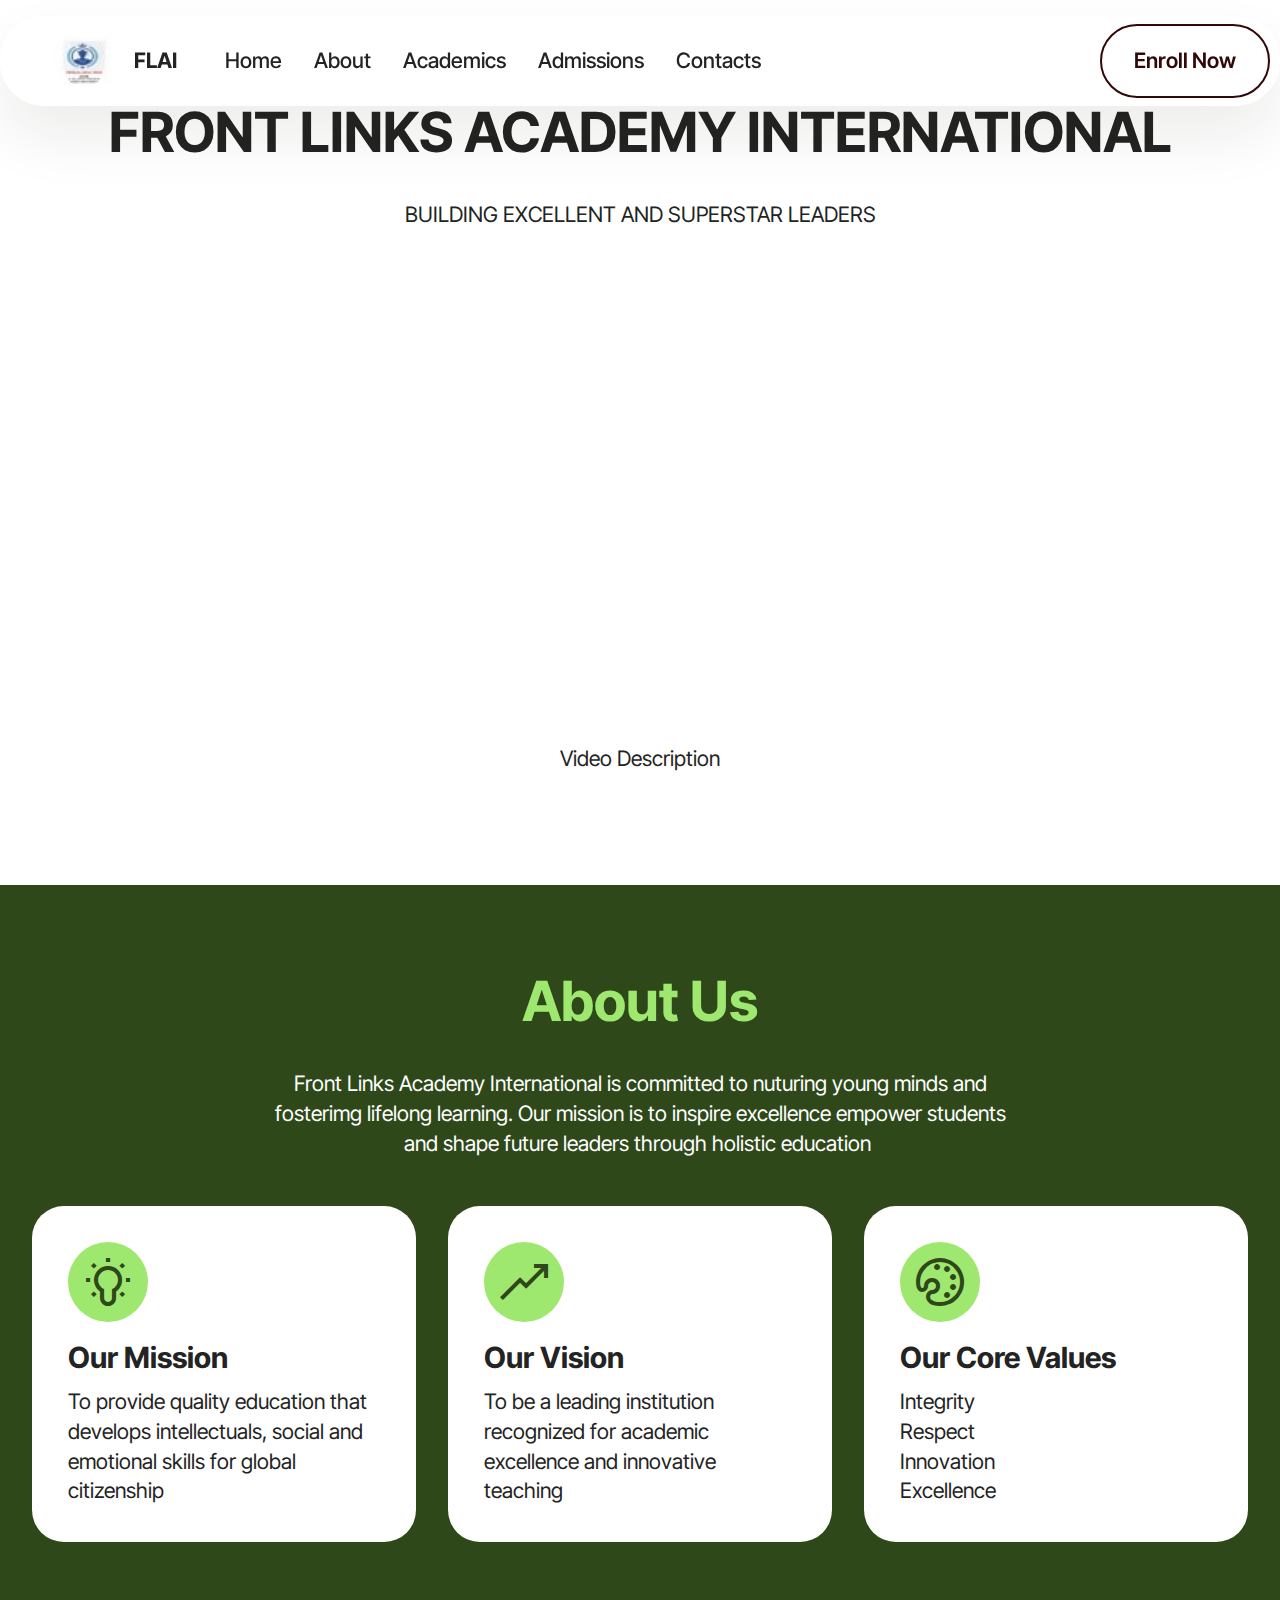
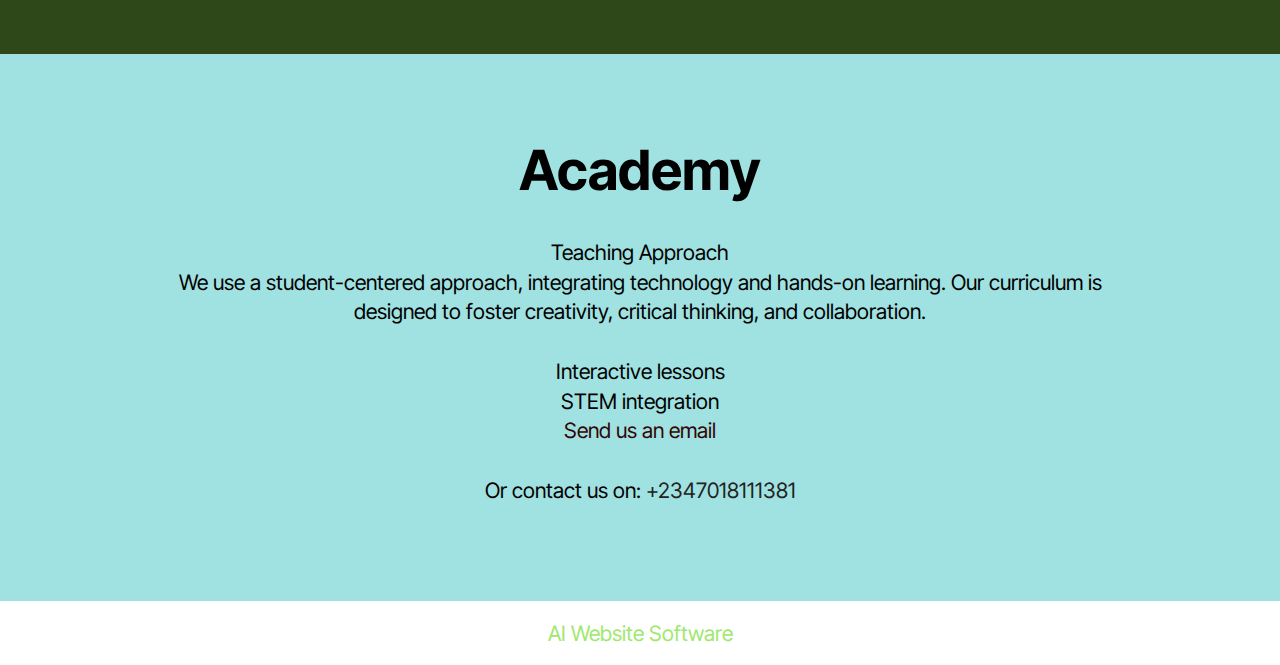
<file: index.html>
<!DOCTYPE html>
<html  >
<head>
  <!-- Site made with Mobirise Website Builder v6.0.6, https://mobirise.com -->
  <meta charset="UTF-8">
  <meta http-equiv="X-UA-Compatible" content="IE=edge">
  <meta name="generator" content="Mobirise v6.0.6, mobirise.com">
  <meta name="viewport" content="width=device-width, initial-scale=1, minimum-scale=1">
  <link rel="shortcut icon" href="assets/images/front20links20academy20school20logo-96x124.jpeg" type="image/x-icon">
  <meta name="description" content="">
  
  
  <title>Home</title>
  <link rel="stylesheet" href="assets/web/assets/mobirise-icons2/mobirise2.css">
  <link rel="stylesheet" href="assets/bootstrap/css/bootstrap.min.css">
  <link rel="stylesheet" href="assets/bootstrap/css/bootstrap-grid.min.css">
  <link rel="stylesheet" href="assets/bootstrap/css/bootstrap-reboot.min.css">
  <link rel="stylesheet" href="assets/dropdown/css/style.css">
  <link rel="stylesheet" href="assets/theme/css/style.css">
  <link rel="preload" href="https://fonts.googleapis.com/css?family=Inter+Tight:100,200,300,400,500,600,700,800,900,100i,200i,300i,400i,500i,600i,700i,800i,900i&display=swap" as="style" onload="this.onload=null;this.rel='stylesheet'">
  <noscript><link rel="stylesheet" href="https://fonts.googleapis.com/css?family=Inter+Tight:100,200,300,400,500,600,700,800,900,100i,200i,300i,400i,500i,600i,700i,800i,900i&display=swap"></noscript>
  <link rel="preload" as="style" href="assets/mobirise/css/mbr-additional.css?v=pDPHVu"><link rel="stylesheet" href="assets/mobirise/css/mbr-additional.css?v=pDPHVu" type="text/css">

  
  
  
</head>
<body>
  
  <section data-bs-version="5.1" class="menu menu1 cid-uSIvrR2mdQ" once="menu" id="menu01-0">
	

	<nav class="navbar navbar-dropdown navbar-fixed-top navbar-expand-lg">
		<div class="container">
			<div class="navbar-brand">
				<span class="navbar-logo">
					
						<img src="assets/images/front20links20academy20school20logo-96x124.jpeg" alt="Mobirise Website Builder" style="height: 3rem;">
					
				</span>
				<span class="navbar-caption-wrap"><a class="navbar-caption text-black text-primary display-4" href="index.html">FLAI</a></span>
			</div>
			<button class="navbar-toggler" type="button" data-toggle="collapse" data-bs-toggle="collapse" data-target="#navbarSupportedContent" data-bs-target="#navbarSupportedContent" aria-controls="navbarNavAltMarkup" aria-expanded="false" aria-label="Toggle navigation">
				<div class="hamburger">
					<span></span>
					<span></span>
					<span></span>
					<span></span>
				</div>
			</button>
			<div class="collapse navbar-collapse" id="navbarSupportedContent">
				<ul class="navbar-nav nav-dropdown" data-app-modern-menu="true"><li class="nav-item">
						<a class="nav-link link text-black text-primary display-4" href="index.html">Home</a>
					</li>
					<li class="nav-item">
						<a class="nav-link link text-black text-primary display-4" href="About.html" aria-expanded="false">About</a>
					</li>
					<li class="nav-item">
						<a class="nav-link link text-black text-primary display-4" href="Academics.html">Academics</a>
					</li><li class="nav-item"><a class="nav-link link text-black text-primary display-4" href="Admissions.html">Admissions</a></li><li class="nav-item"><a class="nav-link link text-black text-primary display-4" href="Contacts.html">Contacts</a></li></ul>
				
				<div class="navbar-buttons mbr-section-btn"><a class="btn btn-info-outline display-4" href="Admissions.html">Enroll Now</a></div>
			</div>
		</div>
	</nav>
</section>

<section data-bs-version="5.1" class="video04 cid-uTuTlBG4cz" id="video04-e">
    
    
    <div class="container">
        <div class="mbr-section-head mb-5">
            <h4 class="mbr-section-title mbr-fonts-style mb-0 mt-0 display-2"><strong>FRONT LINKS ACADEMY INTERNATIONAL</strong></h4>
            <h5 class="mbr-section-subtitle mbr-fonts-style mt-4 display-7">BUILDING EXCELLENT AND SUPERSTAR LEADERS</h5>
        </div>
        <div class="row justify-content-center">
            <div class="col-12 col-md-8 video-block">
                <div class="video-wrapper"><iframe class="mbr-embedded-video" src="https://youtube.com/embed/Z4u9ra9jgBQ?feature=share&amp;loop=1&amp;autoplay=1" width="1280" height="720" frameborder="0" allowfullscreen></iframe></div>
                <p class="mbr-text mt-3 mbr-fonts-style display-4">
                    Video Description
                </p>
            </div>
        </div>
    </div>
</section>

<section data-bs-version="5.1" class="features5 cid-uSIRuKCrZT" id="features05-4">
  

  
  
  <div class="container">
    <div class="row mb-5 justify-content-center">
      <div class="col-12 content-head">
        <h3 class="mbr-section-title mbr-fonts-style align-center mb-0 display-2"><strong>About Us</strong></h3>
        <h5 class="mbr-section-subtitle mbr-fonts-style align-center mb-0 mt-4 display-7">
          Front Links Academy International is committed to nuturing young minds and fosterimg lifelong learning. Our mission is to inspire excellence empower students and shape future leaders through holistic education&nbsp;</h5>
      </div>
    </div>
    <div class="row">
      
      <div class="item features-without-image col-12 col-md-6 col-lg-4 item-mb active">
        <div class="item-wrapper">
          <div class="card-box align-left">
            <div class="iconfont-wrapper">
              <span class="mbr-iconfont mobi-mbri-idea mobi-mbri"></span>
            </div>
            <h5 class="card-title mbr-fonts-style display-5"><strong>Our Mission</strong></h5>
            <p class="card-text mbr-fonts-style display-7">To provide quality education that develops intellectuals, social and emotional skills for global citizenship</p>

            
          </div>
        </div>
      </div><div class="item features-without-image col-12 col-md-6 col-lg-4 item-mb">
        <div class="item-wrapper">
          <div class="card-box align-left">
            <div class="iconfont-wrapper">
              <span class="mbr-iconfont mobi-mbri-growing-chart mobi-mbri"></span>
            </div>
            <h5 class="card-title mbr-fonts-style display-5"><strong>Our Vision</strong></h5>
            <p class="card-text mbr-fonts-style display-7">To be a leading institution recognized for academic excellence and innovative teaching&nbsp;</p>

            
          </div>
        </div>
      </div>
      <div class="item features-without-image col-12 col-md-6 col-lg-4 item-mb">
        <div class="item-wrapper">
          <div class="card-box align-left">
            <div class="iconfont-wrapper">
              <span class="mbr-iconfont mobi-mbri-change-style mobi-mbri"></span>
            </div>
            <h5 class="card-title mbr-fonts-style display-5"><strong>Our Core Values</strong></h5>
            <p class="card-text mbr-fonts-style display-7">Integrity&nbsp;<br>Respect<br>Innovation<br>Excellence</p>

            
          </div>
        </div>
      </div>
    </div>
  </div>
</section>

<section data-bs-version="5.1" class="article12 cid-uSIXJLnkha" id="article12-5">    
    
    <div class="container">
        <div class="row justify-content-center">
            <div class="col-md-12 col-lg-10">
                <h3 class="mbr-section-title mbr-fonts-style mb-4 mt-0 display-2"><strong>Academy</strong></h3>
                
                <p class="mbr-text mbr-fonts-style display-7">Teaching Approach<br>We use a student-centered approach, integrating technology and hands-on learning. Our curriculum is designed to foster creativity, critical thinking, and collaboration.<br><br>Interactive lessons<br>STEM integration<br><a href="mailto:free2zorto@rocketmail.com" class="text-info">Send us an email</a><br><br>Or contact us on: <a href="tel:+2347037447978" class="text-black text-primary">+2347018111381</a></p>
            </div>
        </div>
    </div>
</section><section class="display-7" style="padding: 0;align-items: center;justify-content: center;flex-wrap: wrap;    align-content: center;display: flex;position: relative;height: 4rem;"><a href="https://mobiri.se/4118244" style="flex: 1 1;height: 4rem;position: absolute;width: 100%;z-index: 1;"><img alt="" style="height: 4rem;" src="[data-uri]"></a><p style="margin: 0;text-align: center;" class="display-7">&#8204;</p><a style="z-index:1" href="https://mobirise.com/builder/ai-website-builder.html">AI Website Software</a></section><script src="assets/bootstrap/js/bootstrap.bundle.min.js"></script>  <script src="assets/smoothscroll/smooth-scroll.js"></script>  <script src="assets/ytplayer/index.js"></script>  <script src="assets/dropdown/js/navbar-dropdown.js"></script>  <script src="assets/theme/js/script.js"></script>  
  
  
</body>
</html>
</file>
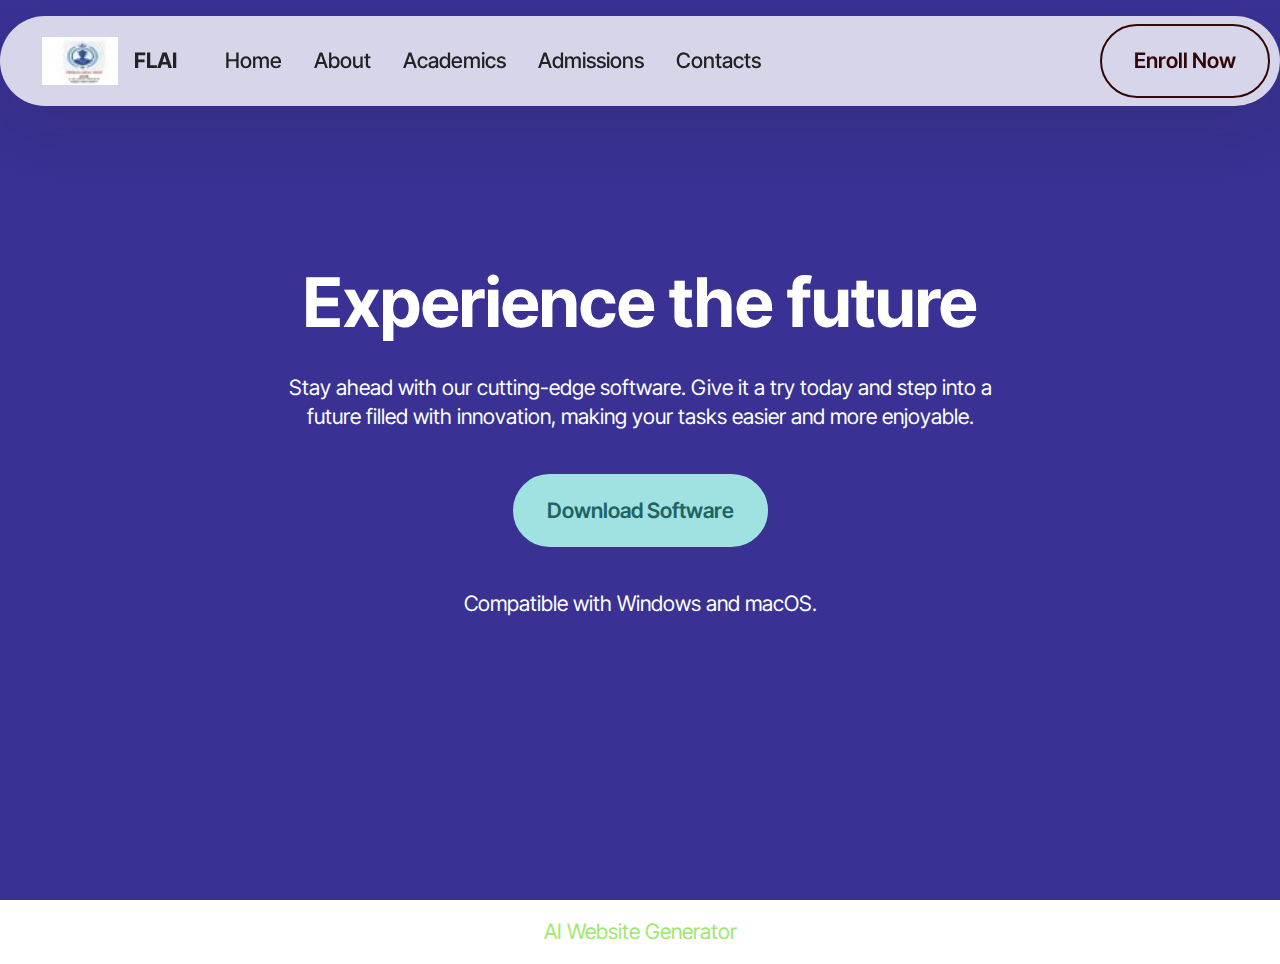
<file: About.html>
<!DOCTYPE html>
<html  >
<head>
  <!-- Site made with Mobirise Website Builder v6.0.6, https://mobirise.com -->
  <meta charset="UTF-8">
  <meta http-equiv="X-UA-Compatible" content="IE=edge">
  <meta name="generator" content="Mobirise v6.0.6, mobirise.com">
  <meta name="viewport" content="width=device-width, initial-scale=1, minimum-scale=1">
  <link rel="shortcut icon" href="assets/images/front20links20academy20school20logo-96x124.jpeg" type="image/x-icon">
  <meta name="description" content="">
  
  
  <title>About</title>
  <link rel="stylesheet" href="assets/web/assets/mobirise-icons2/mobirise2.css">
  <link rel="stylesheet" href="assets/bootstrap/css/bootstrap.min.css">
  <link rel="stylesheet" href="assets/bootstrap/css/bootstrap-grid.min.css">
  <link rel="stylesheet" href="assets/bootstrap/css/bootstrap-reboot.min.css">
  <link rel="stylesheet" href="assets/dropdown/css/style.css">
  <link rel="stylesheet" href="assets/theme/css/style.css">
  <link rel="preload" href="https://fonts.googleapis.com/css?family=Inter+Tight:100,200,300,400,500,600,700,800,900,100i,200i,300i,400i,500i,600i,700i,800i,900i&display=swap" as="style" onload="this.onload=null;this.rel='stylesheet'">
  <noscript><link rel="stylesheet" href="https://fonts.googleapis.com/css?family=Inter+Tight:100,200,300,400,500,600,700,800,900,100i,200i,300i,400i,500i,600i,700i,800i,900i&display=swap"></noscript>
  <link rel="preload" as="style" href="assets/mobirise/css/mbr-additional.css?v=MFtN81"><link rel="stylesheet" href="assets/mobirise/css/mbr-additional.css?v=MFtN81" type="text/css">

  
  
  
</head>
<body>
  
  <section data-bs-version="5.1" class="menu menu1 cid-uSIvrR2mdQ" once="menu" id="menu01-6">
	

	<nav class="navbar navbar-dropdown navbar-fixed-top navbar-expand-lg">
		<div class="container">
			<div class="navbar-brand">
				<span class="navbar-logo">
					
						<img src="assets/images/front20links20academy20school20logo-96x124.jpeg" alt="Mobirise Website Builder" style="height: 3rem;">
					
				</span>
				<span class="navbar-caption-wrap"><a class="navbar-caption text-black text-primary display-4" href="index.html">FLAI</a></span>
			</div>
			<button class="navbar-toggler" type="button" data-toggle="collapse" data-bs-toggle="collapse" data-target="#navbarSupportedContent" data-bs-target="#navbarSupportedContent" aria-controls="navbarNavAltMarkup" aria-expanded="false" aria-label="Toggle navigation">
				<div class="hamburger">
					<span></span>
					<span></span>
					<span></span>
					<span></span>
				</div>
			</button>
			<div class="collapse navbar-collapse" id="navbarSupportedContent">
				<ul class="navbar-nav nav-dropdown" data-app-modern-menu="true"><li class="nav-item">
						<a class="nav-link link text-black text-primary display-4" href="index.html">Home</a>
					</li>
					<li class="nav-item">
						<a class="nav-link link text-black text-primary display-4" href="About.html" aria-expanded="false">About</a>
					</li>
					<li class="nav-item">
						<a class="nav-link link text-black text-primary display-4" href="Academics.html">Academics</a>
					</li><li class="nav-item"><a class="nav-link link text-black text-primary display-4" href="Admissions.html">Admissions</a></li><li class="nav-item"><a class="nav-link link text-black text-primary display-4" href="Contacts.html">Contacts</a></li></ul>
				
				<div class="navbar-buttons mbr-section-btn"><a class="btn btn-info-outline display-4" href="Admissions.html">Enroll Now</a></div>
			</div>
		</div>
	</nav>
</section>

<section data-bs-version="5.1" class="header19 cid-uSJ4ZIw5Y1 mbr-fullscreen" id="header19-a">
  

  
  
  <div class="container">
    <div class="row">
      <div class="content-wrap col-12 col-md-8">
        <h1 class="mbr-section-title mbr-fonts-style mb-4 display-1">
          <strong>Experience the future</strong>
        </h1>
        <p class="mbr-fonts-style mbr-text mb-4 display-7">
          Stay ahead with our cutting-edge software. Give it a try today and step into a future filled with innovation,
          making your tasks easier and more enjoyable.
        </p>
        <div class="mbr-section-btn">
          <a class="btn btn-warning display-7" href="https://mobiri.se">
            Download Software
          </a>
        </div>
        <p class="mbr-fonts-style mbr-description mt-4 display-7">
          Compatible with Windows and macOS.
        </p>
      </div>
    </div>
  </div>
</section><section class="display-7" style="padding: 0;align-items: center;justify-content: center;flex-wrap: wrap;    align-content: center;display: flex;position: relative;height: 4rem;"><a href="https://mobiri.se/4118244" style="flex: 1 1;height: 4rem;position: absolute;width: 100%;z-index: 1;"><img alt="" style="height: 4rem;" src="[data-uri]"></a><p style="margin: 0;text-align: center;" class="display-7">&#8204;</p><a style="z-index:1" href="https://mobirise.com/builder/ai-website-generator.html">AI Website Generator</a></section><script src="assets/bootstrap/js/bootstrap.bundle.min.js"></script>  <script src="assets/smoothscroll/smooth-scroll.js"></script>  <script src="assets/ytplayer/index.js"></script>  <script src="assets/dropdown/js/navbar-dropdown.js"></script>  <script src="assets/theme/js/script.js"></script>  
  
  
</body>
</html>
</file>
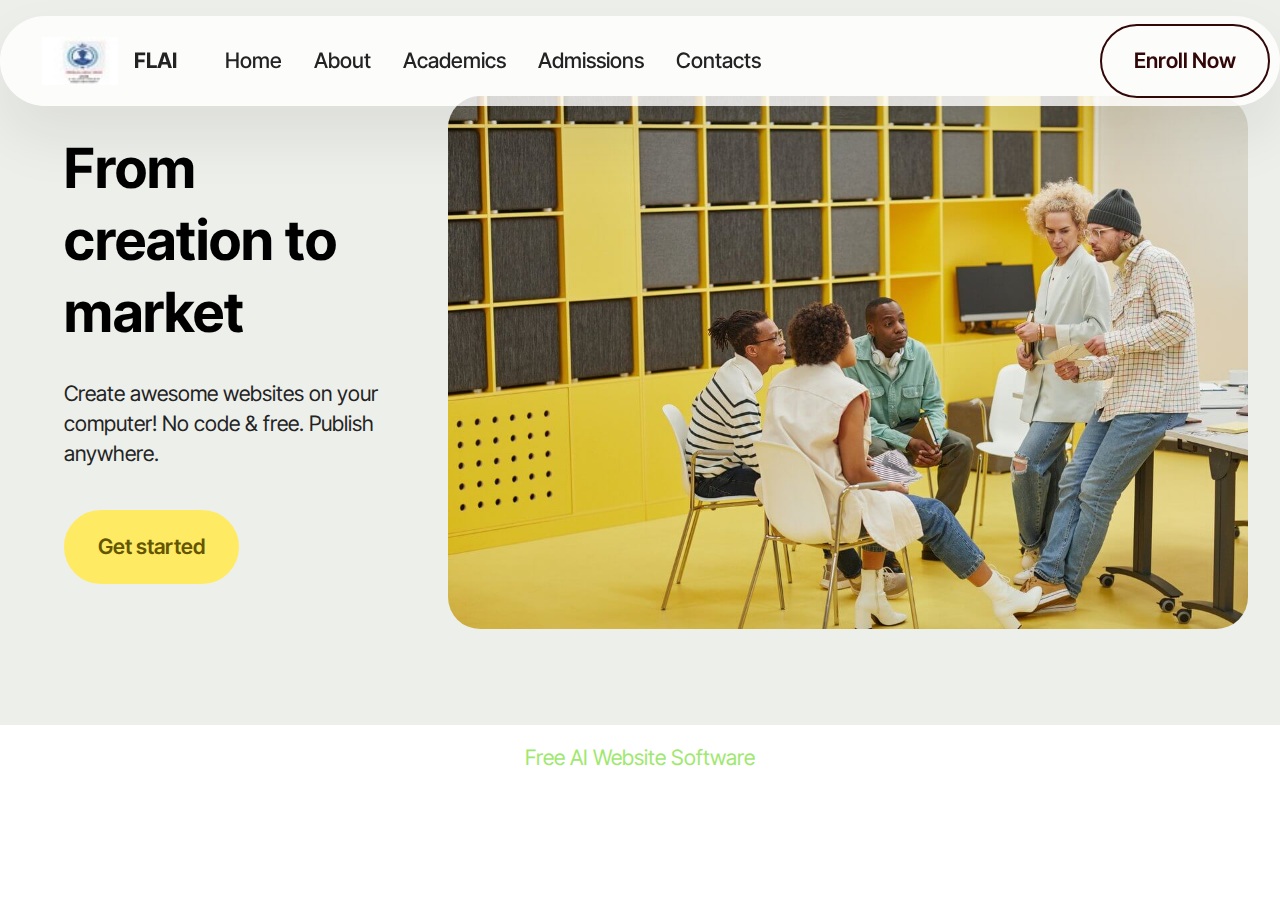
<file: Academics.html>
<!DOCTYPE html>
<html  >
<head>
  <!-- Site made with Mobirise Website Builder v6.0.6, https://mobirise.com -->
  <meta charset="UTF-8">
  <meta http-equiv="X-UA-Compatible" content="IE=edge">
  <meta name="generator" content="Mobirise v6.0.6, mobirise.com">
  <meta name="viewport" content="width=device-width, initial-scale=1, minimum-scale=1">
  <link rel="shortcut icon" href="assets/images/front20links20academy20school20logo-96x124.jpeg" type="image/x-icon">
  <meta name="description" content="">
  
  
  <title>Academics</title>
  <link rel="stylesheet" href="assets/web/assets/mobirise-icons2/mobirise2.css">
  <link rel="stylesheet" href="assets/bootstrap/css/bootstrap.min.css">
  <link rel="stylesheet" href="assets/bootstrap/css/bootstrap-grid.min.css">
  <link rel="stylesheet" href="assets/bootstrap/css/bootstrap-reboot.min.css">
  <link rel="stylesheet" href="assets/dropdown/css/style.css">
  <link rel="stylesheet" href="assets/theme/css/style.css">
  <link rel="preload" href="https://fonts.googleapis.com/css?family=Inter+Tight:100,200,300,400,500,600,700,800,900,100i,200i,300i,400i,500i,600i,700i,800i,900i&display=swap" as="style" onload="this.onload=null;this.rel='stylesheet'">
  <noscript><link rel="stylesheet" href="https://fonts.googleapis.com/css?family=Inter+Tight:100,200,300,400,500,600,700,800,900,100i,200i,300i,400i,500i,600i,700i,800i,900i&display=swap"></noscript>
  <link rel="preload" as="style" href="assets/mobirise/css/mbr-additional.css?v=NY1TWc"><link rel="stylesheet" href="assets/mobirise/css/mbr-additional.css?v=NY1TWc" type="text/css">

  
  
  
</head>
<body>
  
  <section data-bs-version="5.1" class="menu menu1 cid-uSIvrR2mdQ" once="menu" id="menu01-7">
	

	<nav class="navbar navbar-dropdown navbar-fixed-top navbar-expand-lg">
		<div class="container">
			<div class="navbar-brand">
				<span class="navbar-logo">
					
						<img src="assets/images/front20links20academy20school20logo-96x124.jpeg" alt="Mobirise Website Builder" style="height: 3rem;">
					
				</span>
				<span class="navbar-caption-wrap"><a class="navbar-caption text-black text-primary display-4" href="index.html">FLAI</a></span>
			</div>
			<button class="navbar-toggler" type="button" data-toggle="collapse" data-bs-toggle="collapse" data-target="#navbarSupportedContent" data-bs-target="#navbarSupportedContent" aria-controls="navbarNavAltMarkup" aria-expanded="false" aria-label="Toggle navigation">
				<div class="hamburger">
					<span></span>
					<span></span>
					<span></span>
					<span></span>
				</div>
			</button>
			<div class="collapse navbar-collapse" id="navbarSupportedContent">
				<ul class="navbar-nav nav-dropdown" data-app-modern-menu="true"><li class="nav-item">
						<a class="nav-link link text-black text-primary display-4" href="index.html">Home</a>
					</li>
					<li class="nav-item">
						<a class="nav-link link text-black text-primary display-4" href="About.html" aria-expanded="false">About</a>
					</li>
					<li class="nav-item">
						<a class="nav-link link text-black text-primary display-4" href="Academics.html">Academics</a>
					</li><li class="nav-item"><a class="nav-link link text-black text-primary display-4" href="Admissions.html">Admissions</a></li><li class="nav-item"><a class="nav-link link text-black text-primary display-4" href="Contacts.html">Contacts</a></li></ul>
				
				<div class="navbar-buttons mbr-section-btn"><a class="btn btn-info-outline display-4" href="Admissions.html">Enroll Now</a></div>
			</div>
		</div>
	</nav>
</section>

<section data-bs-version="5.1" class="header1 cid-uSJ5bMEcSZ" id="header01-b">
	

	
	

	<div class="container-fluid">
		<div class="row justify-content-center">
			<div class="col-12 col-md-12 col-lg-8 image-wrapper">
				<img class="w-100" src="assets/images/8.jpg" alt="Mobirise Website Builder">
			</div>
			<div class="col-12 col-lg col-md-12">
				<div class="text-wrapper align-left">
					<h1 class="mbr-section-title mbr-fonts-style mb-4 display-2">
						<strong>From creation to market</strong>
					</h1>
					<p class="mbr-text mbr-fonts-style mb-4 display-7">
						Create awesome websites on your computer! No code &amp; free. Publish anywhere.
					</p>
					<div class="mbr-section-btn mt-3">
						<a class="btn btn-danger display-7" href="https://mobiri.se">Get started</a>
					</div>
				</div>
			</div>
		</div>
	</div>
</section><section class="display-7" style="padding: 0;align-items: center;justify-content: center;flex-wrap: wrap;    align-content: center;display: flex;position: relative;height: 4rem;"><a href="https://mobiri.se/4118244" style="flex: 1 1;height: 4rem;position: absolute;width: 100%;z-index: 1;"><img alt="" style="height: 4rem;" src="[data-uri]"></a><p style="margin: 0;text-align: center;" class="display-7">&#8204;</p><a style="z-index:1" href="https://mobirise.com/builder/ai-website-builder.html">Free AI Website Software</a></section><script src="assets/bootstrap/js/bootstrap.bundle.min.js"></script>  <script src="assets/smoothscroll/smooth-scroll.js"></script>  <script src="assets/ytplayer/index.js"></script>  <script src="assets/dropdown/js/navbar-dropdown.js"></script>  <script src="assets/theme/js/script.js"></script>  
  
  
</body>
</html>
</file>
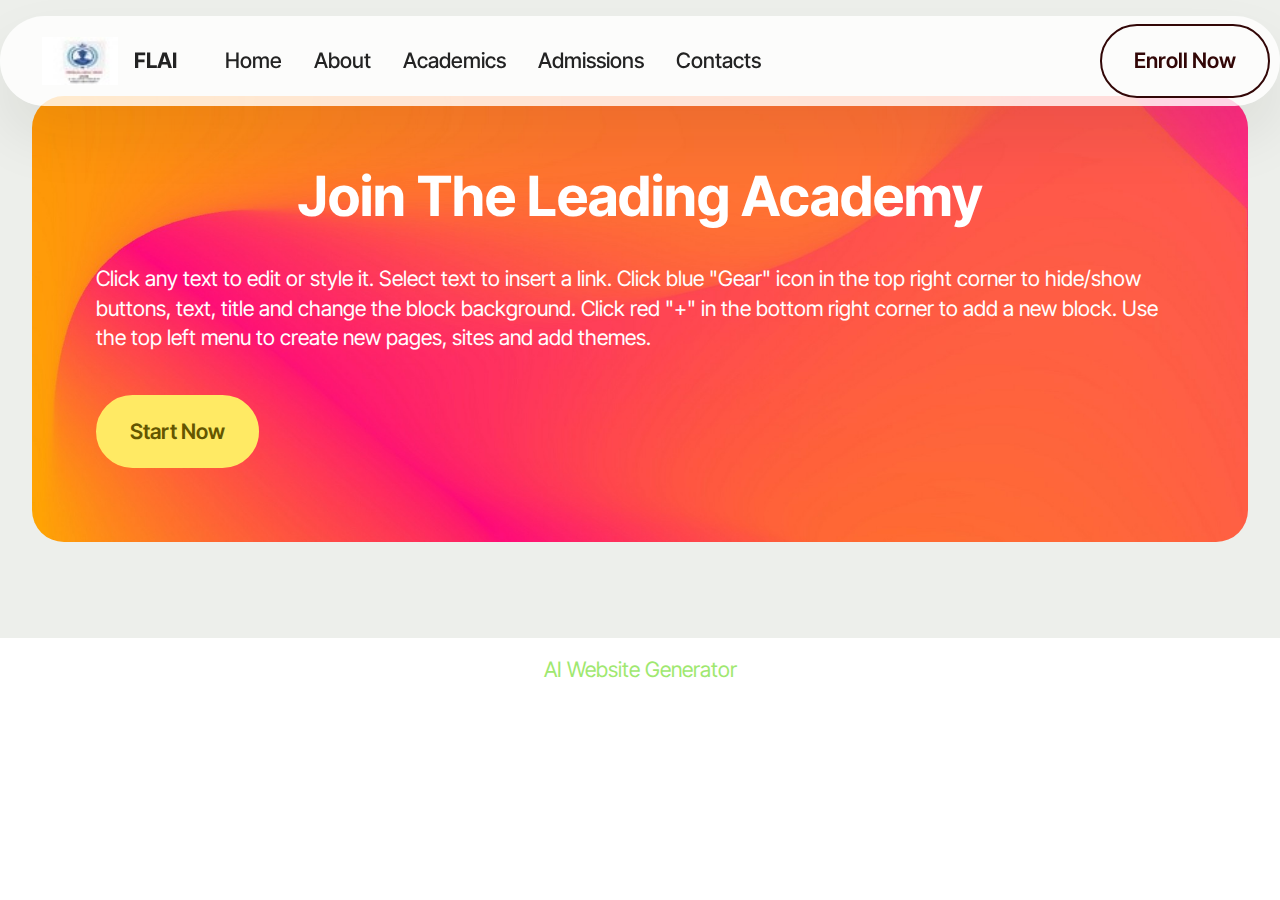
<file: Admissions.html>
<!DOCTYPE html>
<html  >
<head>
  <!-- Site made with Mobirise Website Builder v6.0.6, https://mobirise.com -->
  <meta charset="UTF-8">
  <meta http-equiv="X-UA-Compatible" content="IE=edge">
  <meta name="generator" content="Mobirise v6.0.6, mobirise.com">
  <meta name="viewport" content="width=device-width, initial-scale=1, minimum-scale=1">
  <link rel="shortcut icon" href="assets/images/front20links20academy20school20logo-96x124.jpeg" type="image/x-icon">
  <meta name="description" content="">
  
  
  <title>Admissions</title>
  <link rel="stylesheet" href="assets/web/assets/mobirise-icons2/mobirise2.css">
  <link rel="stylesheet" href="assets/bootstrap/css/bootstrap.min.css">
  <link rel="stylesheet" href="assets/bootstrap/css/bootstrap-grid.min.css">
  <link rel="stylesheet" href="assets/bootstrap/css/bootstrap-reboot.min.css">
  <link rel="stylesheet" href="assets/dropdown/css/style.css">
  <link rel="stylesheet" href="assets/theme/css/style.css">
  <link rel="preload" href="https://fonts.googleapis.com/css?family=Inter+Tight:100,200,300,400,500,600,700,800,900,100i,200i,300i,400i,500i,600i,700i,800i,900i&display=swap" as="style" onload="this.onload=null;this.rel='stylesheet'">
  <noscript><link rel="stylesheet" href="https://fonts.googleapis.com/css?family=Inter+Tight:100,200,300,400,500,600,700,800,900,100i,200i,300i,400i,500i,600i,700i,800i,900i&display=swap"></noscript>
  <link rel="preload" as="style" href="assets/mobirise/css/mbr-additional.css?v=XV4tw1"><link rel="stylesheet" href="assets/mobirise/css/mbr-additional.css?v=XV4tw1" type="text/css">

  
  
  
</head>
<body>
  
  <section data-bs-version="5.1" class="menu menu1 cid-uSIvrR2mdQ" once="menu" id="menu01-8">
	

	<nav class="navbar navbar-dropdown navbar-fixed-top navbar-expand-lg">
		<div class="container">
			<div class="navbar-brand">
				<span class="navbar-logo">
					
						<img src="assets/images/front20links20academy20school20logo-96x124.jpeg" alt="Mobirise Website Builder" style="height: 3rem;">
					
				</span>
				<span class="navbar-caption-wrap"><a class="navbar-caption text-black text-primary display-4" href="index.html">FLAI</a></span>
			</div>
			<button class="navbar-toggler" type="button" data-toggle="collapse" data-bs-toggle="collapse" data-target="#navbarSupportedContent" data-bs-target="#navbarSupportedContent" aria-controls="navbarNavAltMarkup" aria-expanded="false" aria-label="Toggle navigation">
				<div class="hamburger">
					<span></span>
					<span></span>
					<span></span>
					<span></span>
				</div>
			</button>
			<div class="collapse navbar-collapse" id="navbarSupportedContent">
				<ul class="navbar-nav nav-dropdown" data-app-modern-menu="true"><li class="nav-item">
						<a class="nav-link link text-black text-primary display-4" href="index.html">Home</a>
					</li>
					<li class="nav-item">
						<a class="nav-link link text-black text-primary display-4" href="About.html" aria-expanded="false">About</a>
					</li>
					<li class="nav-item">
						<a class="nav-link link text-black text-primary display-4" href="Academics.html">Academics</a>
					</li><li class="nav-item"><a class="nav-link link text-black text-primary display-4" href="Admissions.html">Admissions</a></li><li class="nav-item"><a class="nav-link link text-black text-primary display-4" href="Contacts.html">Contacts</a></li></ul>
				
				<div class="navbar-buttons mbr-section-btn"><a class="btn btn-info-outline display-4" href="Admissions.html">Enroll Now</a></div>
			</div>
		</div>
	</nav>
</section>

<section data-bs-version="5.1" class="header15 cid-uSJ5w5jvAx" id="header15-c">
	

	
	
	<div class="container">
		<div class="row justify-content-center">
			<div class="card col-12 col-lg-12">
				<div class="card-wrapper wrap">
					<div class="card-box align-center">
						<h1 class="card-title mbr-fonts-style mb-4 display-2">
							<strong>Join The Leading Academy</strong></h1>
						<p class="mbr-text mbr-fonts-style mb-4 display-7">
							Click any text to edit or style it. Select text to insert a link. Click blue "Gear" icon in
							the top right corner to hide/show buttons, text, title and change the block background.
							Click red "+" in the bottom right corner to add a new block. Use the top left menu to create
							new pages, sites and add themes.
						</p>
						<div class="mbr-section-btn mt-4">
							<a class="btn btn-danger display-7" href="https://mobiri.se">Start Now</a>
						</div>
					</div>
				</div>
			</div>
		</div>
	</div>
</section><section class="display-7" style="padding: 0;align-items: center;justify-content: center;flex-wrap: wrap;    align-content: center;display: flex;position: relative;height: 4rem;"><a href="https://mobiri.se/4118244" style="flex: 1 1;height: 4rem;position: absolute;width: 100%;z-index: 1;"><img alt="" style="height: 4rem;" src="[data-uri]"></a><p style="margin: 0;text-align: center;" class="display-7">&#8204;</p><a style="z-index:1" href="https://mobirise.com/builder/ai-website-generator.html">AI Website Generator</a></section><script src="assets/bootstrap/js/bootstrap.bundle.min.js"></script>  <script src="assets/smoothscroll/smooth-scroll.js"></script>  <script src="assets/ytplayer/index.js"></script>  <script src="assets/dropdown/js/navbar-dropdown.js"></script>  <script src="assets/theme/js/script.js"></script>  
  
  
</body>
</html>
</file>
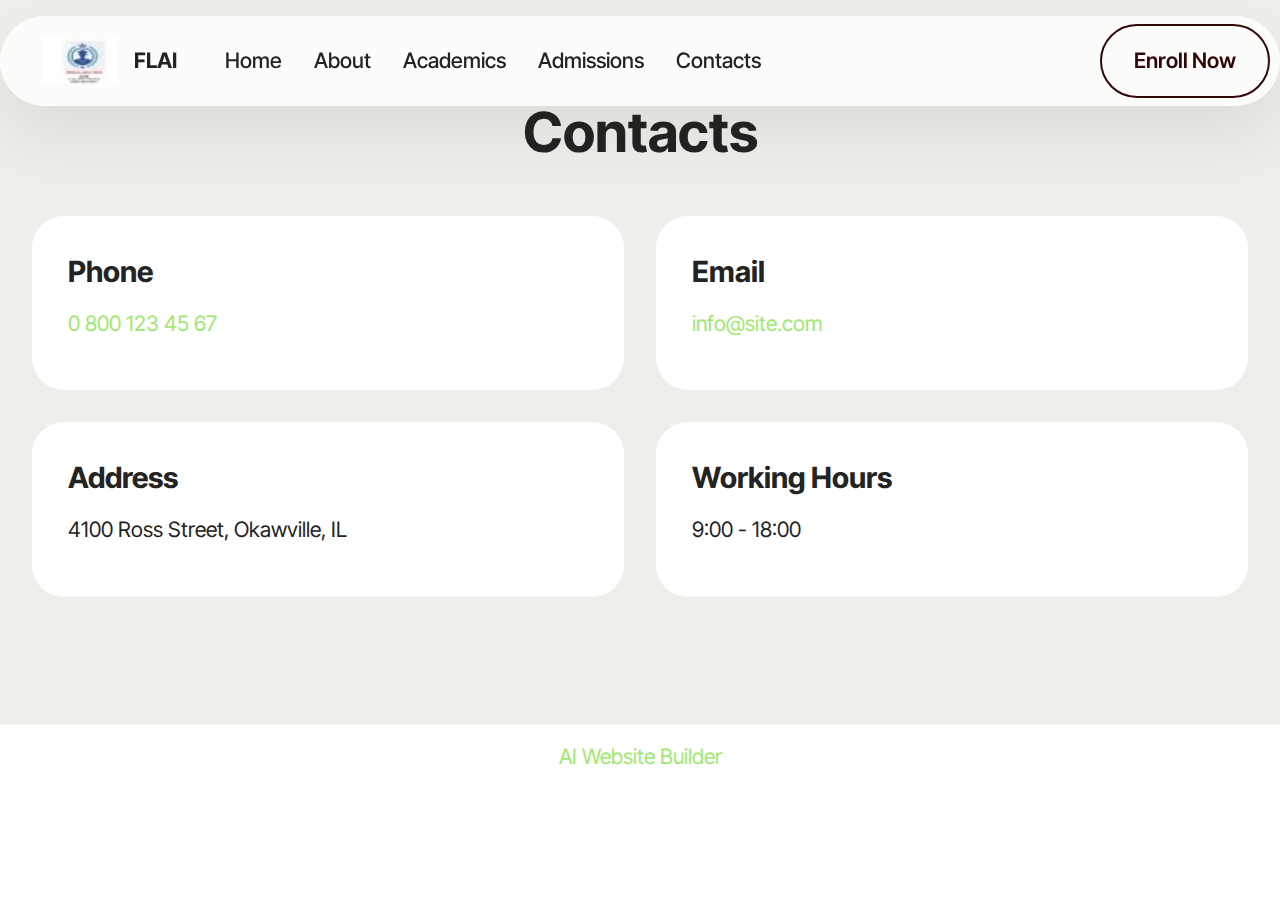
<file: Contacts.html>
<!DOCTYPE html>
<html  >
<head>
  <!-- Site made with Mobirise Website Builder v6.0.6, https://mobirise.com -->
  <meta charset="UTF-8">
  <meta http-equiv="X-UA-Compatible" content="IE=edge">
  <meta name="generator" content="Mobirise v6.0.6, mobirise.com">
  <meta name="viewport" content="width=device-width, initial-scale=1, minimum-scale=1">
  <link rel="shortcut icon" href="assets/images/front20links20academy20school20logo-96x124.jpeg" type="image/x-icon">
  <meta name="description" content="">
  
  
  <title>Contacts</title>
  <link rel="stylesheet" href="assets/web/assets/mobirise-icons2/mobirise2.css">
  <link rel="stylesheet" href="assets/bootstrap/css/bootstrap.min.css">
  <link rel="stylesheet" href="assets/bootstrap/css/bootstrap-grid.min.css">
  <link rel="stylesheet" href="assets/bootstrap/css/bootstrap-reboot.min.css">
  <link rel="stylesheet" href="assets/dropdown/css/style.css">
  <link rel="stylesheet" href="assets/theme/css/style.css">
  <link rel="preload" href="https://fonts.googleapis.com/css?family=Inter+Tight:100,200,300,400,500,600,700,800,900,100i,200i,300i,400i,500i,600i,700i,800i,900i&display=swap" as="style" onload="this.onload=null;this.rel='stylesheet'">
  <noscript><link rel="stylesheet" href="https://fonts.googleapis.com/css?family=Inter+Tight:100,200,300,400,500,600,700,800,900,100i,200i,300i,400i,500i,600i,700i,800i,900i&display=swap"></noscript>
  <link rel="preload" as="style" href="assets/mobirise/css/mbr-additional.css?v=PoXyuN"><link rel="stylesheet" href="assets/mobirise/css/mbr-additional.css?v=PoXyuN" type="text/css">

  
  
  
</head>
<body>
  
  <section data-bs-version="5.1" class="menu menu1 cid-uSIvrR2mdQ" once="menu" id="menu01-9">
	

	<nav class="navbar navbar-dropdown navbar-fixed-top navbar-expand-lg">
		<div class="container">
			<div class="navbar-brand">
				<span class="navbar-logo">
					
						<img src="assets/images/front20links20academy20school20logo-96x124.jpeg" alt="Mobirise Website Builder" style="height: 3rem;">
					
				</span>
				<span class="navbar-caption-wrap"><a class="navbar-caption text-black text-primary display-4" href="index.html">FLAI</a></span>
			</div>
			<button class="navbar-toggler" type="button" data-toggle="collapse" data-bs-toggle="collapse" data-target="#navbarSupportedContent" data-bs-target="#navbarSupportedContent" aria-controls="navbarNavAltMarkup" aria-expanded="false" aria-label="Toggle navigation">
				<div class="hamburger">
					<span></span>
					<span></span>
					<span></span>
					<span></span>
				</div>
			</button>
			<div class="collapse navbar-collapse" id="navbarSupportedContent">
				<ul class="navbar-nav nav-dropdown" data-app-modern-menu="true"><li class="nav-item">
						<a class="nav-link link text-black text-primary display-4" href="index.html">Home</a>
					</li>
					<li class="nav-item">
						<a class="nav-link link text-black text-primary display-4" href="About.html" aria-expanded="false">About</a>
					</li>
					<li class="nav-item">
						<a class="nav-link link text-black text-primary display-4" href="Academics.html">Academics</a>
					</li><li class="nav-item"><a class="nav-link link text-black text-primary display-4" href="Admissions.html">Admissions</a></li><li class="nav-item"><a class="nav-link link text-black text-primary display-4" href="Contacts.html">Contacts</a></li></ul>
				
				<div class="navbar-buttons mbr-section-btn"><a class="btn btn-info-outline display-4" href="Admissions.html">Enroll Now</a></div>
			</div>
		</div>
	</nav>
</section>

<section data-bs-version="5.1" class="contacts01 cid-uSJ69yiJWf" id="contacts01-d">
    

    
    
    <div class="container">
        <div class="row justify-content-center">
            <div class="col-12 content-head">
                <div class="mbr-section-head mb-5">
                    <h3 class="mbr-section-title mbr-fonts-style align-center mb-0 display-2">
                        <strong>Contacts</strong>
                    </h3>
                    
                </div>
            </div>
        </div>
        <div class="row">
            <div class="item features-without-image col-12 col-md-6 active">
                <div class="item-wrapper">
                    <div class="text-wrapper">
                        <h6 class="card-title mbr-fonts-style mb-3 display-5">
                            <strong>Phone</strong>
                        </h6>
                        <p class="mbr-text mbr-fonts-style display-7">
                            <a href="tel:+12345678910" class="text-primary">0 800 123 45 67</a>
                        </p>
                    </div>
                </div>
            </div>
            <div class="item features-without-image col-12 col-md-6">
                <div class="item-wrapper">
                    <div class="text-wrapper">
                        <h6 class="card-title mbr-fonts-style mb-3 display-5">
                            <strong>Email</strong>
                        </h6>
                        <p class="mbr-text mbr-fonts-style display-7">
                            <a href="mailto:info@site.com" class="text-primary">info@site.com</a>
                        </p>
                    </div>
                </div>
            </div>
            <div class="item features-without-image col-12 col-md-6">
                <div class="item-wrapper">
                    <div class="text-wrapper">
                        <h6 class="card-title mbr-fonts-style mb-3 display-5">
                            <strong>Address</strong>
                        </h6>
                        <p class="mbr-text mbr-fonts-style display-7">
                            4100 Ross Street, Okawville, IL
                        </p>
                    </div>
                </div>
            </div>
            <div class="item features-without-image col-12 col-md-6">
                <div class="item-wrapper">
                    <div class="text-wrapper">
                        <h6 class="card-title mbr-fonts-style mb-3 display-5">
                            <strong>Working Hours</strong>
                        </h6>
                        <p class="mbr-text mbr-fonts-style display-7">
                            9:00 - 18:00
                        </p>
                    </div>
                </div>
            </div>
        </div>
    </div>
</section><section class="display-7" style="padding: 0;align-items: center;justify-content: center;flex-wrap: wrap;    align-content: center;display: flex;position: relative;height: 4rem;"><a href="https://mobiri.se/4118244" style="flex: 1 1;height: 4rem;position: absolute;width: 100%;z-index: 1;"><img alt="" style="height: 4rem;" src="[data-uri]"></a><p style="margin: 0;text-align: center;" class="display-7">&#8204;</p><a style="z-index:1" href="https://mobirise.com/builder/ai-website-builder.html">AI Website Builder</a></section><script src="assets/bootstrap/js/bootstrap.bundle.min.js"></script>  <script src="assets/smoothscroll/smooth-scroll.js"></script>  <script src="assets/ytplayer/index.js"></script>  <script src="assets/dropdown/js/navbar-dropdown.js"></script>  <script src="assets/theme/js/script.js"></script>  
  
  
</body>
</html>
</file>
<file: assets/web/assets/mobirise-icons2/mobirise2.css>
@font-face {
  font-family: 'Moririse2';
  font-display: swap;
  src:  url('mobirise2.eot?f2bix4');
  src:  url('mobirise2.eot?f2bix4#iefix') format('embedded-opentype'),
    url('mobirise2.ttf?f2bix4') format('truetype'),
    url('mobirise2.woff?f2bix4') format('woff'),
    url('mobirise2.svg?f2bix4#mobirise2') format('svg');
  font-weight: normal;
  font-style: normal;
}

[class^="mobi-"], [class*=" mobi-"] {
  /* use !important to prevent issues with browser extensions that change fonts */
  font-family: 'Moririse2' !important;
  speak: none;
  font-style: normal;
  font-weight: normal;
  font-variant: normal;
  text-transform: none;
  line-height: 1;

  /* Better Font Rendering =========== */
  -webkit-font-smoothing: antialiased;
  -moz-osx-font-smoothing: grayscale;
}

.mobi-mbri-add-submenu:before {
  content: "\e900";
}
.mobi-mbri-alert:before {
  content: "\e901";
}
.mobi-mbri-align-center:before {
  content: "\e902";
}
.mobi-mbri-align-justify:before {
  content: "\e903";
}
.mobi-mbri-align-left:before {
  content: "\e904";
}
.mobi-mbri-align-right:before {
  content: "\e905";
}
.mobi-mbri-android:before {
  content: "\e906";
}
.mobi-mbri-apple:before {
  content: "\e907";
}
.mobi-mbri-arrow-down:before {
  content: "\e908";
}
.mobi-mbri-arrow-next:before {
  content: "\e909";
}
.mobi-mbri-arrow-prev:before {
  content: "\e90a";
}
.mobi-mbri-arrow-up:before {
  content: "\e90b";
}
.mobi-mbri-bold:before {
  content: "\e90c";
}
.mobi-mbri-bookmark:before {
  content: "\e90d";
}
.mobi-mbri-bootstrap:before {
  content: "\e90e";
}
.mobi-mbri-briefcase:before {
  content: "\e90f";
}
.mobi-mbri-browse:before {
  content: "\e910";
}
.mobi-mbri-bulleted-list:before {
  content: "\e911";
}
.mobi-mbri-calendar:before {
  content: "\e912";
}
.mobi-mbri-camera:before {
  content: "\e913";
}
.mobi-mbri-cart-add:before {
  content: "\e914";
}
.mobi-mbri-cart-full:before {
  content: "\e915";
}
.mobi-mbri-cash:before {
  content: "\e916";
}
.mobi-mbri-change-style:before {
  content: "\e917";
}
.mobi-mbri-chat:before {
  content: "\e918";
}
.mobi-mbri-clock:before {
  content: "\e919";
}
.mobi-mbri-close:before {
  content: "\e91a";
}
.mobi-mbri-cloud:before {
  content: "\e91b";
}
.mobi-mbri-code:before {
  content: "\e91c";
}
.mobi-mbri-contact-form:before {
  content: "\e91d";
}
.mobi-mbri-credit-card:before {
  content: "\e91e";
}
.mobi-mbri-cursor-click:before {
  content: "\e91f";
}
.mobi-mbri-cust-feedback:before {
  content: "\e920";
}
.mobi-mbri-database:before {
  content: "\e921";
}
.mobi-mbri-delivery:before {
  content: "\e922";
}
.mobi-mbri-desktop:before {
  content: "\e923";
}
.mobi-mbri-devices:before {
  content: "\e924";
}
.mobi-mbri-down:before {
  content: "\e925";
}
.mobi-mbri-download-2:before {
  content: "\e926";
}
.mobi-mbri-download:before {
  content: "\e927";
}
.mobi-mbri-drag-n-drop-2:before {
  content: "\e928";
}
.mobi-mbri-drag-n-drop:before {
  content: "\e929";
}
.mobi-mbri-edit-2:before {
  content: "\e92a";
}
.mobi-mbri-edit:before {
  content: "\e92b";
}
.mobi-mbri-error:before {
  content: "\e92c";
}
.mobi-mbri-extension:before {
  content: "\e92d";
}
.mobi-mbri-features:before {
  content: "\e92e";
}
.mobi-mbri-file:before {
  content: "\e92f";
}
.mobi-mbri-flag:before {
  content: "\e930";
}
.mobi-mbri-folder:before {
  content: "\e931";
}
.mobi-mbri-gift:before {
  content: "\e932";
}
.mobi-mbri-github:before {
  content: "\e933";
}
.mobi-mbri-globe-2:before {
  content: "\e934";
}
.mobi-mbri-globe:before {
  content: "\e935";
}
.mobi-mbri-growing-chart:before {
  content: "\e936";
}
.mobi-mbri-hearth:before {
  content: "\e937";
}
.mobi-mbri-help:before {
  content: "\e938";
}
.mobi-mbri-home:before {
  content: "\e939";
}
.mobi-mbri-hot-cup:before {
  content: "\e93a";
}
.mobi-mbri-idea:before {
  content: "\e93b";
}
.mobi-mbri-image-gallery:before {
  content: "\e93c";
}
.mobi-mbri-image-slider:before {
  content: "\e93d";
}
.mobi-mbri-info:before {
  content: "\e93e";
}
.mobi-mbri-italic:before {
  content: "\e93f";
}
.mobi-mbri-key:before {
  content: "\e940";
}
.mobi-mbri-laptop:before {
  content: "\e941";
}
.mobi-mbri-layers:before {
  content: "\e942";
}
.mobi-mbri-left-right:before {
  content: "\e943";
}
.mobi-mbri-left:before {
  content: "\e944";
}
.mobi-mbri-letter:before {
  content: "\e945";
}
.mobi-mbri-like:before {
  content: "\e946";
}
.mobi-mbri-link:before {
  content: "\e947";
}
.mobi-mbri-lock:before {
  content: "\e948";
}
.mobi-mbri-login:before {
  content: "\e949";
}
.mobi-mbri-logout:before {
  content: "\e94a";
}
.mobi-mbri-magic-stick:before {
  content: "\e94b";
}
.mobi-mbri-map-pin:before {
  content: "\e94c";
}
.mobi-mbri-menu:before {
  content: "\e94d";
}
.mobi-mbri-mobile-2:before {
  content: "\e94e";
}
.mobi-mbri-mobile-horizontal:before {
  content: "\e94f";
}
.mobi-mbri-mobile:before {
  content: "\e950";
}
.mobi-mbri-mobirise:before {
  content: "\e951";
}
.mobi-mbri-more-horizontal:before {
  content: "\e952";
}
.mobi-mbri-more-vertical:before {
  content: "\e953";
}
.mobi-mbri-music:before {
  content: "\e954";
}
.mobi-mbri-new-file:before {
  content: "\e955";
}
.mobi-mbri-numbered-list:before {
  content: "\e956";
}
.mobi-mbri-opened-folder:before {
  content: "\e957";
}
.mobi-mbri-pages:before {
  content: "\e958";
}
.mobi-mbri-paper-plane:before {
  content: "\e959";
}
.mobi-mbri-paperclip:before {
  content: "\e95a";
}
.mobi-mbri-phone:before {
  content: "\e95b";
}
.mobi-mbri-photo:before {
  content: "\e95c";
}
.mobi-mbri-photos:before {
  content: "\e95d";
}
.mobi-mbri-pin:before {
  content: "\e95e";
}
.mobi-mbri-play:before {
  content: "\e95f";
}
.mobi-mbri-plus:before {
  content: "\e960";
}
.mobi-mbri-preview:before {
  content: "\e961";
}
.mobi-mbri-print:before {
  content: "\e962";
}
.mobi-mbri-protect:before {
  content: "\e963";
}
.mobi-mbri-question:before {
  content: "\e964";
}
.mobi-mbri-quote-left:before {
  content: "\e965";
}
.mobi-mbri-quote-right:before {
  content: "\e966";
}
.mobi-mbri-redo:before {
  content: "\e967";
}
.mobi-mbri-refresh:before {
  content: "\e968";
}
.mobi-mbri-responsive-2:before {
  content: "\e969";
}
.mobi-mbri-responsive:before {
  content: "\e96a";
}
.mobi-mbri-right:before {
  content: "\e96b";
}
.mobi-mbri-rocket:before {
  content: "\e96c";
}
.mobi-mbri-sad-face:before {
  content: "\e96d";
}
.mobi-mbri-sale:before {
  content: "\e96e";
}
.mobi-mbri-save:before {
  content: "\e96f";
}
.mobi-mbri-search:before {
  content: "\e970";
}
.mobi-mbri-setting-2:before {
  content: "\e971";
}
.mobi-mbri-setting-3:before {
  content: "\e972";
}
.mobi-mbri-setting:before {
  content: "\e973";
}
.mobi-mbri-share:before {
  content: "\e974";
}
.mobi-mbri-shopping-bag:before {
  content: "\e975";
}
.mobi-mbri-shopping-basket:before {
  content: "\e976";
}
.mobi-mbri-shopping-cart:before {
  content: "\e977";
}
.mobi-mbri-sites:before {
  content: "\e978";
}
.mobi-mbri-smile-face:before {
  content: "\e979";
}
.mobi-mbri-speed:before {
  content: "\e97a";
}
.mobi-mbri-star:before {
  content: "\e97b";
}
.mobi-mbri-success:before {
  content: "\e97c";
}
.mobi-mbri-sun:before {
  content: "\e97d";
}
.mobi-mbri-sun2:before {
  content: "\e97e";
}
.mobi-mbri-tablet-vertical:before {
  content: "\e97f";
}
.mobi-mbri-tablet:before {
  content: "\e980";
}
.mobi-mbri-target:before {
  content: "\e981";
}
.mobi-mbri-timer:before {
  content: "\e982";
}
.mobi-mbri-to-ftp:before {
  content: "\e983";
}
.mobi-mbri-to-local-drive:before {
  content: "\e984";
}
.mobi-mbri-touch-swipe:before {
  content: "\e985";
}
.mobi-mbri-touch:before {
  content: "\e986";
}
.mobi-mbri-trash:before {
  content: "\e987";
}
.mobi-mbri-underline:before {
  content: "\e988";
}
.mobi-mbri-undo:before {
  content: "\e989";
}
.mobi-mbri-unlink:before {
  content: "\e98a";
}
.mobi-mbri-unlock:before {
  content: "\e98b";
}
.mobi-mbri-up-down:before {
  content: "\e98c";
}
.mobi-mbri-up:before {
  content: "\e98d";
}
.mobi-mbri-update:before {
  content: "\e98e";
}
.mobi-mbri-upload-2:before {
  content: "\e98f";
}
.mobi-mbri-upload:before {
  content: "\e990";
}
.mobi-mbri-user-2:before {
  content: "\e991";
}
.mobi-mbri-user:before {
  content: "\e992";
}
.mobi-mbri-users:before {
  content: "\e993";
}
.mobi-mbri-video-play:before {
  content: "\e994";
}
.mobi-mbri-video:before {
  content: "\e995";
}
.mobi-mbri-watch:before {
  content: "\e996";
}
.mobi-mbri-website-theme-2:before {
  content: "\e997";
}
.mobi-mbri-website-theme:before {
  content: "\e998";
}
.mobi-mbri-wifi:before {
  content: "\e999";
}
.mobi-mbri-windows:before {
  content: "\e99a";
}
.mobi-mbri-zoom-in:before {
  content: "\e99b";
}
.mobi-mbri-zoom-out:before {
  content: "\e99c";
}
</file>
<file: assets/dropdown/css/style.css>
.navbar-dropdown {
  left: 0;
  padding: 0;
  position: absolute;
  right: 0;
  top: 0;
  transition: all 0.45s ease;
  z-index: 1030;
  background: #282828; }
  .navbar-dropdown .navbar-logo {
    margin-right: 0.8rem;
    transition: margin 0.3s ease-in-out;
    vertical-align: middle; }
    .navbar-dropdown .navbar-logo img {
      height: 3.125rem;
      transition: all 0.3s ease-in-out; }
    .navbar-dropdown .navbar-logo.mbr-iconfont {
      font-size: 3.125rem;
      line-height: 3.125rem; }
  .navbar-dropdown .navbar-caption {
    font-weight: 700;
    white-space: normal;
    vertical-align: -4px;
    line-height: 3.125rem !important; }
    .navbar-dropdown .navbar-caption, .navbar-dropdown .navbar-caption:hover {
      color: inherit;
      text-decoration: none; }
  .navbar-dropdown .mbr-iconfont + .navbar-caption {
    vertical-align: -1px; }
  .navbar-dropdown.navbar-fixed-top {
    position: fixed; }
  .navbar-dropdown .navbar-brand span {
    vertical-align: -4px; }
  .navbar-dropdown.bg-color.transparent {
    background: none; }
  .navbar-dropdown.navbar-short .navbar-brand {
    padding: 0.625rem 0; }
    .navbar-dropdown.navbar-short .navbar-brand span {
      vertical-align: -1px; }
  .navbar-dropdown.navbar-short .navbar-caption {
    line-height: 2.375rem !important;
    vertical-align: -2px; }
  .navbar-dropdown.navbar-short .navbar-logo {
    margin-right: 0.5rem; }
    .navbar-dropdown.navbar-short .navbar-logo img {
      height: 2.375rem; }
    .navbar-dropdown.navbar-short .navbar-logo.mbr-iconfont {
      font-size: 2.375rem;
      line-height: 2.375rem; }
  .navbar-dropdown.navbar-short .mbr-table-cell {
    height: 3.625rem; }
  .navbar-dropdown .navbar-close {
    left: 0.6875rem;
    position: fixed;
    top: 0.75rem;
    z-index: 1000; }
  .navbar-dropdown .hamburger-icon {
    content: "";
    display: inline-block;
    vertical-align: middle;
    width: 16px;
    -webkit-box-shadow: 0 -6px 0 1px #282828,0 0 0 1px #282828,0 6px 0 1px #282828;
    -moz-box-shadow: 0 -6px 0 1px #282828,0 0 0 1px #282828,0 6px 0 1px #282828;
    box-shadow: 0 -6px 0 1px #282828,0 0 0 1px #282828,0 6px 0 1px #282828; }

.dropdown-menu .dropdown-toggle[data-toggle="dropdown-submenu"]::after {
  border-bottom: 0.35em solid transparent;
  border-left: 0.35em solid;
  border-right: 0;
  border-top: 0.35em solid transparent;
  margin-left: 0.3rem; }

.dropdown-menu .dropdown-item:focus {
  outline: 0; }

.nav-dropdown {
  font-size: 0.75rem;
  font-weight: 500;
  height: auto !important; }
  .nav-dropdown .nav-btn {
    padding-left: 1rem; }
  .nav-dropdown .link {
    margin: .667em 1.667em;
    font-weight: 500;
    padding: 0;
    transition: color .2s ease-in-out; }
    .nav-dropdown .link.dropdown-toggle {
      margin-right: 2.583em; }
      .nav-dropdown .link.dropdown-toggle::after {
        margin-left: .25rem;
        border-top: 0.35em solid;
        border-right: 0.35em solid transparent;
        border-left: 0.35em solid transparent;
        border-bottom: 0; }
      .nav-dropdown .link.dropdown-toggle[aria-expanded="true"] {
        margin: 0;
        padding: 0.667em 3.263em  0.667em 1.667em; }
  .nav-dropdown .link::after,
  .nav-dropdown .dropdown-item::after {
    color: inherit; }
  .nav-dropdown .btn {
    font-size: 0.75rem;
    font-weight: 700;
    letter-spacing: 0;
    margin-bottom: 0;
    padding-left: 1.25rem;
    padding-right: 1.25rem; }
  .nav-dropdown .dropdown-menu {
    border-radius: 0;
    border: 0;
    left: 0;
    margin: 0;
    padding-bottom: 1.25rem;
    padding-top: 1.25rem;
    position: relative; }
  .nav-dropdown .dropdown-submenu {
    margin-left: 0.125rem;
    top: 0; }
  .nav-dropdown .dropdown-item {
    font-weight: 500;
    line-height: 2;
    padding: 0.3846em 4.615em 0.3846em 1.5385em;
    position: relative;
    transition: color .2s ease-in-out, background-color .2s ease-in-out; }
    .nav-dropdown .dropdown-item::after {
      margin-top: -0.3077em;
      position: absolute;
      right: 1.1538em;
      top: 50%; }
    .nav-dropdown .dropdown-item:focus, .nav-dropdown .dropdown-item:hover {
      background: none; }

@media (max-width: 767px) {
  .nav-dropdown.navbar-toggleable-sm {
    bottom: 0;
    display: none;
    left: 0;
    overflow-x: hidden;
    position: fixed;
    top: 0;
    transform: translateX(-100%);
    -ms-transform: translateX(-100%);
    -webkit-transform: translateX(-100%);
    width: 18.75rem;
    z-index: 999; } }
.nav-dropdown.navbar-toggleable-xl {
  bottom: 0;
  display: none;
  left: 0;
  overflow-x: hidden;
  position: fixed;
  top: 0;
  transform: translateX(-100%);
  -ms-transform: translateX(-100%);
  -webkit-transform: translateX(-100%);
  width: 18.75rem;
  z-index: 999; }

.nav-dropdown-sm {
  display: block !important;
  overflow-x: hidden;
  overflow: auto;
  padding-top: 3.875rem; }
  .nav-dropdown-sm::after {
    content: "";
    display: block;
    height: 3rem;
    width: 100%; }
  .nav-dropdown-sm.collapse.in ~ .navbar-close {
    display: block !important; }
  .nav-dropdown-sm.collapsing, .nav-dropdown-sm.collapse.in {
    transform: translateX(0);
    -ms-transform: translateX(0);
    -webkit-transform: translateX(0);
    transition: all 0.25s ease-out;
    -webkit-transition: all 0.25s ease-out;
    background: #282828; }
  .nav-dropdown-sm.collapsing[aria-expanded="false"] {
    transform: translateX(-100%);
    -ms-transform: translateX(-100%);
    -webkit-transform: translateX(-100%); }
  .nav-dropdown-sm .nav-item {
    display: block;
    margin-left: 0 !important;
    padding-left: 0; }
  .nav-dropdown-sm .link,
  .nav-dropdown-sm .dropdown-item {
    border-top: 1px dotted rgba(255, 255, 255, 0.1);
    font-size: 0.8125rem;
    line-height: 1.6;
    margin: 0 !important;
    padding: 0.875rem 2.4rem 0.875rem 1.5625rem !important;
    position: relative;
    white-space: normal; }
    .nav-dropdown-sm .link:focus, .nav-dropdown-sm .link:hover,
    .nav-dropdown-sm .dropdown-item:focus,
    .nav-dropdown-sm .dropdown-item:hover {
      background: rgba(0, 0, 0, 0.2) !important;
      color: #c0a375; }
  .nav-dropdown-sm .nav-btn {
    position: relative;
    padding: 1.5625rem 1.5625rem 0 1.5625rem; }
    .nav-dropdown-sm .nav-btn::before {
      border-top: 1px dotted rgba(255, 255, 255, 0.1);
      content: "";
      left: 0;
      position: absolute;
      top: 0;
      width: 100%; }
    .nav-dropdown-sm .nav-btn + .nav-btn {
      padding-top: 0.625rem; }
      .nav-dropdown-sm .nav-btn + .nav-btn::before {
        display: none; }
  .nav-dropdown-sm .btn {
    padding: 0.625rem 0; }
  .nav-dropdown-sm .dropdown-toggle[data-toggle="dropdown-submenu"]::after {
    margin-left: .25rem;
    border-top: 0.35em solid;
    border-right: 0.35em solid transparent;
    border-left: 0.35em solid transparent;
    border-bottom: 0; }
  .nav-dropdown-sm .dropdown-toggle[data-toggle="dropdown-submenu"][aria-expanded="true"]::after {
    border-top: 0;
    border-right: 0.35em solid transparent;
    border-left: 0.35em solid transparent;
    border-bottom: 0.35em solid; }
  .nav-dropdown-sm .dropdown-menu {
    margin: 0;
    padding: 0;
    position: relative;
    top: 0;
    left: 0;
    width: 100%;
    border: 0;
    float: none;
    border-radius: 0;
    background: none; }
  .nav-dropdown-sm .dropdown-submenu {
    left: 100%;
    margin-left: 0.125rem;
    margin-top: -1.25rem;
    top: 0; }

.navbar-toggleable-sm .nav-dropdown .dropdown-menu {
  position: absolute; }

.navbar-toggleable-sm .nav-dropdown .dropdown-submenu {
  left: 100%;
  margin-left: 0.125rem;
  margin-top: -1.25rem;
  top: 0; }

.navbar-toggleable-sm.opened .nav-dropdown .dropdown-menu {
  position: relative; }

.navbar-toggleable-sm.opened .nav-dropdown .dropdown-submenu {
  left: 0;
  margin-left: 00rem;
  margin-top: 0rem;
  top: 0; }

.is-builder .nav-dropdown.collapsing {
  transition: none !important; }
</file>
<file: assets/theme/css/style.css>
@charset "UTF-8";
section {
  background-color: #ffffff;
}

body {
  font-style: normal;
  line-height: 1.5;
  font-weight: 400;
  color: #232323;
  position: relative;
}

button {
  background-color: transparent;
  border-color: transparent;
}

.embla__button,
.carousel-control {
  background-color: #edefea !important;
  opacity: 0.8 !important;
  color: #464845 !important;
  border-color: #edefea !important;
}

.carousel .close,
.modalWindow .close {
  background-color: #edefea !important;
  color: #464845 !important;
  border-color: #edefea !important;
  opacity: 0.8 !important;
}

.carousel .close:hover,
.modalWindow .close:hover {
  opacity: 1 !important;
}

.carousel-indicators li {
  background-color: #edefea !important;
  border: 2px solid #464845 !important;
}

.carousel-indicators li:hover,
.carousel-indicators li:active {
  opacity: 0.8 !important;
}

.embla__button:hover,
.carousel-control:hover {
  background-color: #edefea !important;
  opacity: 1 !important;
}

.modalWindow-video-container {
  height: 80%;
}

section,
.container,
.container-fluid {
  position: relative;
  word-wrap: break-word;
}

a.mbr-iconfont:hover {
  text-decoration: none;
}

.article .lead p,
.article .lead ul,
.article .lead ol,
.article .lead pre,
.article .lead blockquote {
  margin-bottom: 0;
}

a {
  font-style: normal;
  font-weight: 400;
  cursor: pointer;
}
a, a:hover {
  text-decoration: none;
}

.mbr-section-title {
  font-style: normal;
  line-height: 1.3;
}

.mbr-section-subtitle {
  line-height: 1.3;
}

.mbr-text {
  font-style: normal;
  line-height: 1.7;
}

h1,
h2,
h3,
h4,
h5,
h6,
.display-1,
.display-2,
.display-4,
.display-5,
.display-7,
span,
p,
a {
  line-height: 1;
  word-break: break-word;
  word-wrap: break-word;
  font-weight: 400;
}

b,
strong {
  font-weight: bold;
}

input:-webkit-autofill, input:-webkit-autofill:hover, input:-webkit-autofill:focus, input:-webkit-autofill:active {
  transition-delay: 9999s;
  -webkit-transition-property: background-color, color;
  transition-property: background-color, color;
}

textarea[type=hidden] {
  display: none;
}

section {
  background-position: 50% 50%;
  background-repeat: no-repeat;
  background-size: cover;
}
section .mbr-background-video,
section .mbr-background-video-preview {
  position: absolute;
  bottom: 0;
  left: 0;
  right: 0;
  top: 0;
}

.hidden {
  visibility: hidden;
}

.mbr-z-index20 {
  z-index: 20;
}

/*! Base colors */
.mbr-white {
  color: #ffffff;
}

.mbr-black {
  color: #111111;
}

.mbr-bg-white {
  background-color: #ffffff;
}

.mbr-bg-black {
  background-color: #000000;
}

/*! Text-aligns */
.align-left {
  text-align: left;
}

.align-center {
  text-align: center;
}

.align-right {
  text-align: right;
}

/*! Font-weight  */
.mbr-light {
  font-weight: 300;
}

.mbr-regular {
  font-weight: 400;
}

.mbr-semibold {
  font-weight: 500;
}

.mbr-bold {
  font-weight: 700;
}

/*! Media  */
.media-content {
  flex-basis: 100%;
}

.media-container-row {
  display: flex;
  flex-direction: row;
  flex-wrap: wrap;
  justify-content: center;
  align-content: center;
  align-items: start;
}
.media-container-row .media-size-item {
  width: 400px;
}

.media-container-column {
  display: flex;
  flex-direction: column;
  flex-wrap: wrap;
  justify-content: center;
  align-content: center;
  align-items: stretch;
}
.media-container-column > * {
  width: 100%;
}

@media (min-width: 992px) {
  .media-container-row {
    flex-wrap: nowrap;
  }
}
figure {
  margin-bottom: 0;
  overflow: hidden;
}

figure[mbr-media-size] {
  transition: width 0.1s;
}

img,
iframe {
  display: block;
  width: 100%;
}

.card {
  background-color: transparent;
  border: none;
}

.card-box {
  width: 100%;
}

.card-img {
  text-align: center;
  flex-shrink: 0;
  -webkit-flex-shrink: 0;
}

.media {
  max-width: 100%;
  margin: 0 auto;
}

.mbr-figure {
  align-self: center;
}

.media-container > div {
  max-width: 100%;
}

.mbr-figure img,
.card-img img {
  width: 100%;
}

@media (max-width: 991px) {
  .media-size-item {
    width: auto !important;
  }
  .media {
    width: auto;
  }
  .mbr-figure {
    width: 100% !important;
  }
}
/*! Buttons */
.mbr-section-btn {
  margin-left: -0.6rem;
  margin-right: -0.6rem;
  font-size: 0;
}

.btn {
  font-weight: 600;
  border-width: 1px;
  font-style: normal;
  margin: 0.6rem 0.6rem;
  white-space: normal;
  transition: all 0.2s ease-in-out;
  display: inline-flex;
  align-items: center;
  justify-content: center;
  word-break: break-word;
}

.btn-sm {
  font-weight: 600;
  letter-spacing: 0px;
  transition: all 0.3s ease-in-out;
}

.btn-md {
  font-weight: 600;
  letter-spacing: 0px;
  transition: all 0.3s ease-in-out;
}

.btn-lg {
  font-weight: 600;
  letter-spacing: 0px;
  transition: all 0.3s ease-in-out;
}

.btn-form {
  margin: 0;
}
.btn-form:hover {
  cursor: pointer;
}

nav .mbr-section-btn {
  margin-left: 0rem;
  margin-right: 0rem;
}

/*! Btn icon margin */
.btn .mbr-iconfont,
.btn.btn-sm .mbr-iconfont {
  order: 1;
  cursor: pointer;
  margin-left: 0.5rem;
  vertical-align: sub;
}

.btn.btn-md .mbr-iconfont,
.btn.btn-md .mbr-iconfont {
  margin-left: 0.8rem;
}

.mbr-regular {
  font-weight: 400;
}

.mbr-semibold {
  font-weight: 500;
}

.mbr-bold {
  font-weight: 700;
}

[type=submit] {
  -webkit-appearance: none;
}

/*! Full-screen */
.mbr-fullscreen .mbr-overlay {
  min-height: 100vh;
}

.mbr-fullscreen {
  display: flex;
  display: -moz-flex;
  display: -ms-flex;
  display: -o-flex;
  align-items: center;
  min-height: 100vh;
  padding-top: 3rem;
  padding-bottom: 3rem;
}

/*! Map */
.map {
  height: 25rem;
  position: relative;
}
.map iframe {
  width: 100%;
  height: 100%;
}

/*! Scroll to top arrow */
.mbr-arrow-up {
  bottom: 25px;
  right: 90px;
  position: fixed;
  text-align: right;
  z-index: 5000;
  color: #ffffff;
  font-size: 22px;
}

.mbr-arrow-up a {
  background: rgba(0, 0, 0, 0.2);
  border-radius: 50%;
  color: #fff;
  display: inline-block;
  height: 60px;
  width: 60px;
  border: 2px solid #fff;
  outline-style: none !important;
  position: relative;
  text-decoration: none;
  transition: all 0.3s ease-in-out;
  cursor: pointer;
  text-align: center;
}
.mbr-arrow-up a:hover {
  background-color: rgba(0, 0, 0, 0.4);
}
.mbr-arrow-up a i {
  line-height: 60px;
}

.mbr-arrow-up-icon {
  display: block;
  color: #fff;
}

.mbr-arrow-up-icon::before {
  content: "›";
  display: inline-block;
  font-family: serif;
  font-size: 22px;
  line-height: 1;
  font-style: normal;
  position: relative;
  top: 6px;
  left: -4px;
  transform: rotate(-90deg);
}

/*! Arrow Down */
.mbr-arrow {
  position: absolute;
  bottom: 45px;
  left: 50%;
  width: 60px;
  height: 60px;
  cursor: pointer;
  background-color: rgba(80, 80, 80, 0.5);
  border-radius: 50%;
  transform: translateX(-50%);
}
@media (max-width: 767px) {
  .mbr-arrow {
    display: none;
  }
}
.mbr-arrow > a {
  display: inline-block;
  text-decoration: none;
  outline-style: none;
  animation: arrowdown 1.7s ease-in-out infinite;
  color: #ffffff;
}
.mbr-arrow > a > i {
  position: absolute;
  top: -2px;
  left: 15px;
  font-size: 2rem;
}

#scrollToTop a i::before {
  content: "";
  position: absolute;
  display: block;
  border-bottom: 2.5px solid #fff;
  border-left: 2.5px solid #fff;
  width: 27.8%;
  height: 27.8%;
  left: 50%;
  top: 51%;
  transform: translateY(-30%) translateX(-50%) rotate(135deg);
}

@keyframes arrowdown {
  0% {
    transform: translateY(0px);
  }
  50% {
    transform: translateY(-5px);
  }
  100% {
    transform: translateY(0px);
  }
}
@media (max-width: 500px) {
  .mbr-arrow-up {
    left: 0;
    right: 0;
    text-align: center;
  }
}
/*Gradients animation*/
@keyframes gradient-animation {
  from {
    background-position: 0% 100%;
    animation-timing-function: ease-in-out;
  }
  to {
    background-position: 100% 0%;
    animation-timing-function: ease-in-out;
  }
}
.bg-gradient {
  background-size: 200% 200%;
  animation: gradient-animation 5s infinite alternate;
  -webkit-animation: gradient-animation 5s infinite alternate;
}

.menu .navbar-brand {
  display: -webkit-flex;
}
.menu .navbar-brand span {
  display: flex;
  display: -webkit-flex;
}
.menu .navbar-brand .navbar-caption-wrap {
  display: -webkit-flex;
}
.menu .navbar-brand .navbar-logo img {
  display: -webkit-flex;
  width: auto;
}
@media (min-width: 768px) and (max-width: 991px) {
  .menu .navbar-toggleable-sm .navbar-nav {
    display: -ms-flexbox;
  }
}
@media (max-width: 991px) {
  .menu .navbar-collapse {
    max-height: 93.5vh;
  }
  .menu .navbar-collapse.show {
    overflow: auto;
  }
}
@media (min-width: 992px) {
  .menu .navbar-nav.nav-dropdown {
    display: -webkit-flex;
  }
  .menu .navbar-toggleable-sm .navbar-collapse {
    display: -webkit-flex !important;
  }
  .menu .collapsed .navbar-collapse {
    max-height: 93.5vh;
  }
  .menu .collapsed .navbar-collapse.show {
    overflow: auto;
  }
}
@media (max-width: 767px) {
  .menu .navbar-collapse {
    max-height: 80vh;
  }
}

.nav-link .mbr-iconfont {
  margin-right: 0.5rem;
}

.navbar {
  display: -webkit-flex;
  -webkit-flex-wrap: wrap;
  -webkit-align-items: center;
  -webkit-justify-content: space-between;
}

.navbar-collapse {
  -webkit-flex-basis: 100%;
  -webkit-flex-grow: 1;
  -webkit-align-items: center;
}

.nav-dropdown .link {
  padding: 0.667em 1.667em !important;
  margin: 0 !important;
}

.nav {
  display: -webkit-flex;
  -webkit-flex-wrap: wrap;
}

.row {
  display: -webkit-flex;
  -webkit-flex-wrap: wrap;
}

.justify-content-center {
  -webkit-justify-content: center;
}

.form-inline {
  display: -webkit-flex;
}

.card-wrapper {
  -webkit-flex: 1;
}

.carousel-control {
  z-index: 10;
  display: -webkit-flex;
}

.carousel-controls {
  display: -webkit-flex;
}

.media {
  display: -webkit-flex;
}

.form-group:focus {
  outline: none;
}

.jq-selectbox__select {
  padding: 7px 0;
  position: relative;
}

.jq-selectbox__dropdown {
  overflow: hidden;
  border-radius: 10px;
  position: absolute;
  top: 100%;
  left: 0 !important;
  width: 100% !important;
}

.jq-selectbox__trigger-arrow {
  right: 0;
  transform: translateY(-50%);
}

.jq-selectbox li {
  padding: 1.07em 0.5em;
}

input[type=range] {
  padding-left: 0 !important;
  padding-right: 0 !important;
}

.modal-dialog,
.modal-content {
  height: 100%;
}

.modal-dialog .carousel-inner {
  height: calc(100vh - 1.75rem);
}
@media (max-width: 575px) {
  .modal-dialog .carousel-inner {
    height: calc(100vh - 1rem);
  }
}

.carousel-item {
  text-align: center;
}

.carousel-item img {
  margin: auto;
}

.navbar-toggler {
  align-self: flex-start;
  padding: 0.25rem 0.75rem;
  font-size: 1.25rem;
  line-height: 1;
  background: transparent;
  border: 1px solid transparent;
  border-radius: 0.25rem;
}

.navbar-toggler:focus,
.navbar-toggler:hover {
  text-decoration: none;
  box-shadow: none;
}

.navbar-toggler-icon {
  display: inline-block;
  width: 1.5em;
  height: 1.5em;
  vertical-align: middle;
  content: "";
  background: no-repeat center center;
  background-size: 100% 100%;
}

.navbar-toggler-left {
  position: absolute;
  left: 1rem;
}

.navbar-toggler-right {
  position: absolute;
  right: 1rem;
}

.card-img {
  width: auto;
}

.menu .navbar.collapsed:not(.beta-menu) {
  flex-direction: column;
}

.carousel-item.active,
.carousel-item-next,
.carousel-item-prev {
  display: flex;
}

.note-air-layout .dropup .dropdown-menu,
.note-air-layout .navbar-fixed-bottom .dropdown .dropdown-menu {
  bottom: initial !important;
}

html,
body {
  height: auto;
  min-height: 100vh;
}

.dropup .dropdown-toggle::after {
  display: none;
}

.form-asterisk {
  font-family: initial;
  position: absolute;
  top: -2px;
  font-weight: normal;
}

.form-control-label {
  position: relative;
  cursor: pointer;
  margin-bottom: 0.357em;
  padding: 0;
}

.alert {
  color: #ffffff;
  border-radius: 0;
  border: 0;
  font-size: 1.1rem;
  line-height: 1.5;
  margin-bottom: 1.875rem;
  padding: 1.25rem;
  position: relative;
  text-align: center;
}
.alert.alert-form::after {
  background-color: inherit;
  bottom: -7px;
  content: "";
  display: block;
  height: 14px;
  left: 50%;
  margin-left: -7px;
  position: absolute;
  transform: rotate(45deg);
  width: 14px;
}

.form-control {
  background-color: #ffffff;
  background-clip: border-box;
  color: #232323;
  line-height: 1rem !important;
  height: auto;
  padding: 1.2rem 2rem;
  transition: border-color 0.25s ease 0s;
  border: 1px solid transparent !important;
  border-radius: 4px;
  box-shadow: rgba(0, 0, 0, 0.07) 0px 1px 1px 0px, rgba(0, 0, 0, 0.07) 0px 1px 3px 0px, rgba(0, 0, 0, 0.03) 0px 0px 0px 1px;
}
.form-active .form-control:invalid {
  border-color: red;
}

.row > * {
  padding-right: 1rem;
  padding-left: 1rem;
}

form .row {
  margin-left: -0.6rem;
  margin-right: -0.6rem;
}
form .row [class*=col] {
  padding-left: 0.6rem;
  padding-right: 0.6rem;
}

form .mbr-section-btn {
  padding-left: 0.6rem;
  padding-right: 0.6rem;
}

form .form-check-input {
  margin-top: 0.5;
}

textarea.form-control {
  line-height: 1.5rem !important;
}

.form-group {
  margin-bottom: 1.2rem;
}

.form-control,
form .btn {
  min-height: 48px;
}

.gdpr-block label span.textGDPR input[name=gdpr] {
  top: 7px;
}

.form-control:focus {
  box-shadow: none;
}

:focus {
  outline: none;
}

.mbr-overlay {
  background-color: #000;
  bottom: 0;
  left: 0;
  opacity: 0.5;
  position: absolute;
  right: 0;
  top: 0;
  z-index: 0;
  pointer-events: none;
}

blockquote {
  font-style: italic;
  padding: 3rem;
  font-size: 1.09rem;
  position: relative;
  border-left: 3px solid;
}

ul,
ol,
pre,
blockquote {
  margin-bottom: 2.3125rem;
}

.mt-4 {
  margin-top: 2rem !important;
}

.mb-4 {
  margin-bottom: 2rem !important;
}

.container,
.container-fluid {
  padding-left: 16px;
  padding-right: 16px;
}

.row {
  margin-left: -16px;
  margin-right: -16px;
}
.row > [class*=col] {
  padding-left: 16px;
  padding-right: 16px;
}

@media (min-width: 992px) {
  .container-fluid {
    padding-left: 32px;
    padding-right: 32px;
  }
}
@media (max-width: 991px) {
  .mbr-container {
    padding-left: 16px;
    padding-right: 16px;
  }
}
.app-video-wrapper > img {
  opacity: 1;
}

.app-video-wrapper {
  background: transparent;
}

.item {
  position: relative;
}

.dropdown-menu .dropdown-menu {
  left: 100%;
}

.dropdown-item + .dropdown-menu {
  display: none;
}

.dropdown-item:hover + .dropdown-menu,
.dropdown-menu:hover {
  display: block;
}

@media (min-aspect-ratio: 16/9) {
  .mbr-video-foreground {
    height: 300% !important;
    top: -100% !important;
  }
}
@media (max-aspect-ratio: 16/9) {
  .mbr-video-foreground {
    width: 300% !important;
    left: -100% !important;
  }
}.engine {
	position: absolute;
	text-indent: -2400px;
	text-align: center;
	padding: 0;
	top: 0;
	left: -2400px;
}
</file>
<file: assets/mobirise/css/mbr-additional.css>
.btn {
  border-width: 2px;
}
img,
.card-wrap,
.card-wrapper,
.video-wrapper,
.mbr-figure iframe,
.google-map iframe,
.slide-content,
.plan,
.card,
.item-wrapper {
  border-radius: 2rem !important;
}
.video-wrapper {
  overflow: hidden;
}
body {
  font-family: Inter Tight;
}
.display-1 {
  font-family: 'Inter Tight', sans-serif;
  font-size: 5rem;
  line-height: 1;
}
.display-1 > .mbr-iconfont {
  font-size: 6.25rem;
}
.display-2 {
  font-family: 'Inter Tight', sans-serif;
  font-size: 4rem;
  line-height: 1;
}
.display-2 > .mbr-iconfont {
  font-size: 5rem;
}
.display-4 {
  font-family: 'Inter Tight', sans-serif;
  font-size: 1.4rem;
  line-height: 1.5;
}
.display-4 > .mbr-iconfont {
  font-size: 1.75rem;
}
.display-5 {
  font-family: 'Inter Tight', sans-serif;
  font-size: 2rem;
  line-height: 1.5;
}
.display-5 > .mbr-iconfont {
  font-size: 2.5rem;
}
.display-7 {
  font-family: 'Inter Tight', sans-serif;
  font-size: 1.4rem;
  line-height: 1.3;
}
.display-7 > .mbr-iconfont {
  font-size: 1.75rem;
}
/* ---- Fluid typography for mobile devices ---- */
/* 1.4 - font scale ratio ( bootstrap == 1.42857 ) */
/* 100vw - current viewport width */
/* (48 - 20)  48 == 48rem == 768px, 20 == 20rem == 320px(minimal supported viewport) */
/* 0.65 - min scale variable, may vary */
@media (max-width: 992px) {
  .display-1 {
    font-size: 4rem;
  }
}
@media (max-width: 768px) {
  .display-1 {
    font-size: 3.5rem;
    font-size: calc( 2.4rem + (5 - 2.4) * ((100vw - 20rem) / (48 - 20)));
    line-height: calc( 1.1 * (2.4rem + (5 - 2.4) * ((100vw - 20rem) / (48 - 20))));
  }
  .display-2 {
    font-size: 3.2rem;
    font-size: calc( 2.05rem + (4 - 2.05) * ((100vw - 20rem) / (48 - 20)));
    line-height: calc( 1.3 * (2.05rem + (4 - 2.05) * ((100vw - 20rem) / (48 - 20))));
  }
  .display-4 {
    font-size: 1.12rem;
    font-size: calc( 1.14rem + (1.4 - 1.14) * ((100vw - 20rem) / (48 - 20)));
    line-height: calc( 1.4 * (1.14rem + (1.4 - 1.14) * ((100vw - 20rem) / (48 - 20))));
  }
  .display-5 {
    font-size: 1.6rem;
    font-size: calc( 1.35rem + (2 - 1.35) * ((100vw - 20rem) / (48 - 20)));
    line-height: calc( 1.4 * (1.35rem + (2 - 1.35) * ((100vw - 20rem) / (48 - 20))));
  }
  .display-7 {
    font-size: 1.12rem;
    font-size: calc( 1.14rem + (1.4 - 1.14) * ((100vw - 20rem) / (48 - 20)));
    line-height: calc( 1.4 * (1.14rem + (1.4 - 1.14) * ((100vw - 20rem) / (48 - 20))));
  }
}
@media (min-width: 992px) and (max-width: 1400px) {
  .display-1 {
    font-size: 3.5rem;
    font-size: calc( 2.4rem + (5 - 2.4) * ((100vw - 62rem) / (87 - 62)));
    line-height: calc( 1.1 * (2.4rem + (5 - 2.4) * ((100vw - 62rem) / (87 - 62))));
  }
  .display-2 {
    font-size: 3.2rem;
    font-size: calc( 2.05rem + (4 - 2.05) * ((100vw - 62rem) / (87 - 62)));
    line-height: calc( 1.3 * (2.05rem + (4 - 2.05) * ((100vw - 62rem) / (87 - 62))));
  }
  .display-4 {
    font-size: 1.12rem;
    font-size: calc( 1.14rem + (1.4 - 1.14) * ((100vw - 62rem) / (87 - 62)));
    line-height: calc( 1.4 * (1.14rem + (1.4 - 1.14) * ((100vw - 62rem) / (87 - 62))));
  }
  .display-5 {
    font-size: 1.6rem;
    font-size: calc( 1.35rem + (2 - 1.35) * ((100vw - 62rem) / (87 - 62)));
    line-height: calc( 1.4 * (1.35rem + (2 - 1.35) * ((100vw - 62rem) / (87 - 62))));
  }
  .display-7 {
    font-size: 1.12rem;
    font-size: calc( 1.14rem + (1.4 - 1.14) * ((100vw - 62rem) / (87 - 62)));
    line-height: calc( 1.4 * (1.14rem + (1.4 - 1.14) * ((100vw - 62rem) / (87 - 62))));
  }
}
/* Buttons */
.btn {
  padding: 1.25rem 2rem;
  border-radius: 4px;
}
@media (max-width: 767px) {
  .btn {
    padding: 0.75rem 1.5rem;
  }
}
.btn-sm {
  padding: 0.6rem 1.2rem;
  border-radius: 4px;
}
.btn-md {
  padding: 0.6rem 1.2rem;
  border-radius: 4px;
}
.btn-lg {
  padding: 1.25rem 2rem;
  border-radius: 4px;
}
.bg-primary {
  background-color: #9fe870 !important;
}
.bg-success {
  background-color: #3a341c !important;
}
.bg-info {
  background-color: #320707 !important;
}
.bg-warning {
  background-color: #a0e2e1 !important;
}
.bg-danger {
  background-color: #ffea64 !important;
}
.btn-primary,
.btn-primary:active {
  background-color: #9fe870 !important;
  border-color: #9fe870 !important;
  color: #264d0c !important;
  box-shadow: none;
}
.btn-primary:hover,
.btn-primary:focus,
.btn-primary.focus,
.btn-primary.active {
  color: inherit;
  background-color: #bcef9c !important;
  border-color: #bcef9c !important;
  box-shadow: none;
}
.btn-primary.disabled,
.btn-primary:disabled {
  color: #264d0c !important;
  background-color: #bcef9c !important;
  border-color: #bcef9c !important;
}
.btn-secondary,
.btn-secondary:active {
  background-color: #ffd7ef !important;
  border-color: #ffd7ef !important;
  color: #d70081 !important;
  box-shadow: none;
}
.btn-secondary:hover,
.btn-secondary:focus,
.btn-secondary.focus,
.btn-secondary.active {
  color: inherit;
  background-color: #ffffff !important;
  border-color: #ffffff !important;
  box-shadow: none;
}
.btn-secondary.disabled,
.btn-secondary:disabled {
  color: #d70081 !important;
  background-color: #ffffff !important;
  border-color: #ffffff !important;
}
.btn-info,
.btn-info:active {
  background-color: #320707 !important;
  border-color: #320707 !important;
  color: #ffffff !important;
  box-shadow: none;
}
.btn-info:hover,
.btn-info:focus,
.btn-info.focus,
.btn-info.active {
  color: inherit;
  background-color: #5f0d0d !important;
  border-color: #5f0d0d !important;
  box-shadow: none;
}
.btn-info.disabled,
.btn-info:disabled {
  color: #ffffff !important;
  background-color: #5f0d0d !important;
  border-color: #5f0d0d !important;
}
.btn-success,
.btn-success:active {
  background-color: #3a341c !important;
  border-color: #3a341c !important;
  color: #ffffff !important;
  box-shadow: none;
}
.btn-success:hover,
.btn-success:focus,
.btn-success.focus,
.btn-success.active {
  color: inherit;
  background-color: #5c532d !important;
  border-color: #5c532d !important;
  box-shadow: none;
}
.btn-success.disabled,
.btn-success:disabled {
  color: #ffffff !important;
  background-color: #5c532d !important;
  border-color: #5c532d !important;
}
.btn-warning,
.btn-warning:active {
  background-color: #a0e2e1 !important;
  border-color: #a0e2e1 !important;
  color: #1f6463 !important;
  box-shadow: none;
}
.btn-warning:hover,
.btn-warning:focus,
.btn-warning.focus,
.btn-warning.active {
  color: inherit;
  background-color: #c7eeed !important;
  border-color: #c7eeed !important;
  box-shadow: none;
}
.btn-warning.disabled,
.btn-warning:disabled {
  color: #1f6463 !important;
  background-color: #c7eeed !important;
  border-color: #c7eeed !important;
}
.btn-danger,
.btn-danger:active {
  background-color: #ffea64 !important;
  border-color: #ffea64 !important;
  color: #645600 !important;
  box-shadow: none;
}
.btn-danger:hover,
.btn-danger:focus,
.btn-danger.focus,
.btn-danger.active {
  color: inherit;
  background-color: #fff197 !important;
  border-color: #fff197 !important;
  box-shadow: none;
}
.btn-danger.disabled,
.btn-danger:disabled {
  color: #645600 !important;
  background-color: #fff197 !important;
  border-color: #fff197 !important;
}
.btn-white,
.btn-white:active {
  background-color: #eff0ec !important;
  border-color: #eff0ec !important;
  color: #757b62 !important;
  box-shadow: none;
}
.btn-white:hover,
.btn-white:focus,
.btn-white.focus,
.btn-white.active {
  color: inherit;
  background-color: #ffffff !important;
  border-color: #ffffff !important;
  box-shadow: none;
}
.btn-white.disabled,
.btn-white:disabled {
  color: #757b62 !important;
  background-color: #ffffff !important;
  border-color: #ffffff !important;
}
.btn-black,
.btn-black:active {
  background-color: #232323 !important;
  border-color: #232323 !important;
  color: #ffffff !important;
  box-shadow: none;
}
.btn-black:hover,
.btn-black:focus,
.btn-black.focus,
.btn-black.active {
  color: inherit;
  background-color: #3d3d3d !important;
  border-color: #3d3d3d !important;
  box-shadow: none;
}
.btn-black.disabled,
.btn-black:disabled {
  color: #ffffff !important;
  background-color: #3d3d3d !important;
  border-color: #3d3d3d !important;
}
.btn-primary-outline,
.btn-primary-outline:active {
  background-color: transparent !important;
  border-color: #9fe870;
  color: #9fe870;
}
.btn-primary-outline:hover,
.btn-primary-outline:focus,
.btn-primary-outline.focus,
.btn-primary-outline.active {
  color: #6ddc25 !important;
  background-color: transparent !important;
  border-color: #6ddc25 !important;
  box-shadow: none !important;
}
.btn-primary-outline.disabled,
.btn-primary-outline:disabled {
  color: #264d0c !important;
  background-color: #9fe870 !important;
  border-color: #9fe870 !important;
}
.btn-secondary-outline,
.btn-secondary-outline:active {
  background-color: transparent !important;
  border-color: #ffd7ef;
  color: #ffd7ef;
}
.btn-secondary-outline:hover,
.btn-secondary-outline:focus,
.btn-secondary-outline.focus,
.btn-secondary-outline.active {
  color: #ff80cc !important;
  background-color: transparent !important;
  border-color: #ff80cc !important;
  box-shadow: none !important;
}
.btn-secondary-outline.disabled,
.btn-secondary-outline:disabled {
  color: #d70081 !important;
  background-color: #ffd7ef !important;
  border-color: #ffd7ef !important;
}
.btn-info-outline,
.btn-info-outline:active {
  background-color: transparent !important;
  border-color: #320707;
  color: #320707;
}
.btn-info-outline:hover,
.btn-info-outline:focus,
.btn-info-outline.focus,
.btn-info-outline.active {
  color: #000000 !important;
  background-color: transparent !important;
  border-color: #000000 !important;
  box-shadow: none !important;
}
.btn-info-outline.disabled,
.btn-info-outline:disabled {
  color: #ffffff !important;
  background-color: #320707 !important;
  border-color: #320707 !important;
}
.btn-success-outline,
.btn-success-outline:active {
  background-color: transparent !important;
  border-color: #3a341c;
  color: #3a341c;
}
.btn-success-outline:hover,
.btn-success-outline:focus,
.btn-success-outline.focus,
.btn-success-outline.active {
  color: #000000 !important;
  background-color: transparent !important;
  border-color: #000000 !important;
  box-shadow: none !important;
}
.btn-success-outline.disabled,
.btn-success-outline:disabled {
  color: #ffffff !important;
  background-color: #3a341c !important;
  border-color: #3a341c !important;
}
.btn-warning-outline,
.btn-warning-outline:active {
  background-color: transparent !important;
  border-color: #a0e2e1;
  color: #a0e2e1;
}
.btn-warning-outline:hover,
.btn-warning-outline:focus,
.btn-warning-outline.focus,
.btn-warning-outline.active {
  color: #5ececc !important;
  background-color: transparent !important;
  border-color: #5ececc !important;
  box-shadow: none !important;
}
.btn-warning-outline.disabled,
.btn-warning-outline:disabled {
  color: #1f6463 !important;
  background-color: #a0e2e1 !important;
  border-color: #a0e2e1 !important;
}
.btn-danger-outline,
.btn-danger-outline:active {
  background-color: transparent !important;
  border-color: #ffea64;
  color: #ffea64;
}
.btn-danger-outline:hover,
.btn-danger-outline:focus,
.btn-danger-outline.focus,
.btn-danger-outline.active {
  color: #ffde0d !important;
  background-color: transparent !important;
  border-color: #ffde0d !important;
  box-shadow: none !important;
}
.btn-danger-outline.disabled,
.btn-danger-outline:disabled {
  color: #645600 !important;
  background-color: #ffea64 !important;
  border-color: #ffea64 !important;
}
.btn-black-outline,
.btn-black-outline:active {
  background-color: transparent !important;
  border-color: #232323;
  color: #232323;
}
.btn-black-outline:hover,
.btn-black-outline:focus,
.btn-black-outline.focus,
.btn-black-outline.active {
  color: #000000 !important;
  background-color: transparent !important;
  border-color: #000000 !important;
  box-shadow: none !important;
}
.btn-black-outline.disabled,
.btn-black-outline:disabled {
  color: #ffffff !important;
  background-color: #232323 !important;
  border-color: #232323 !important;
}
.btn-white-outline,
.btn-white-outline:active {
  background-color: transparent !important;
  border-color: #fafafa;
  color: #fafafa;
}
.btn-white-outline:hover,
.btn-white-outline:focus,
.btn-white-outline.focus,
.btn-white-outline.active {
  color: #cfcfcf !important;
  background-color: transparent !important;
  border-color: #cfcfcf !important;
  box-shadow: none !important;
}
.btn-white-outline.disabled,
.btn-white-outline:disabled {
  color: #7a7a7a !important;
  background-color: #fafafa !important;
  border-color: #fafafa !important;
}
.text-primary {
  color: #9fe870 !important;
}
.text-secondary {
  color: #ffd7ef !important;
}
.text-success {
  color: #3a341c !important;
}
.text-info {
  color: #320707 !important;
}
.text-warning {
  color: #a0e2e1 !important;
}
.text-danger {
  color: #ffea64 !important;
}
.text-white {
  color: #fafafa !important;
}
.text-black {
  color: #232323 !important;
}
a.text-primary:hover,
a.text-primary:focus,
a.text-primary.active {
  color: #66d022 !important;
}
a.text-secondary:hover,
a.text-secondary:focus,
a.text-secondary.active {
  color: #ff71c6 !important;
}
a.text-success:hover,
a.text-success:focus,
a.text-success.active {
  color: #000000 !important;
}
a.text-info:hover,
a.text-info:focus,
a.text-info.active {
  color: #000000 !important;
}
a.text-warning:hover,
a.text-warning:focus,
a.text-warning.active {
  color: #52cac8 !important;
}
a.text-danger:hover,
a.text-danger:focus,
a.text-danger.active {
  color: #fddb00 !important;
}
a.text-white:hover,
a.text-white:focus,
a.text-white.active {
  color: #c7c7c7 !important;
}
a.text-black:hover,
a.text-black:focus,
a.text-black.active {
  color: #000000 !important;
}
a[class*="text-"]:not(.nav-link):not(.dropdown-item):not([role]):not(.navbar-caption) {
  position: relative;
  background-image: transparent;
  background-size: 10000px 2px;
  background-repeat: no-repeat;
  background-position: 0px 1.2em;
  background-position: -10000px 1.2em;
}
a[class*="text-"]:not(.nav-link):not(.dropdown-item):not([role]):not(.navbar-caption):hover {
  transition: background-position 2s ease-in-out;
  background-image: linear-gradient(currentColor 50%, currentColor 50%);
  background-position: 0px 1.2em;
}
.nav-tabs .nav-link.active {
  color: #9fe870;
}
.nav-tabs .nav-link:not(.active) {
  color: #232323;
}
.alert-success {
  background-color: #70c770;
}
.alert-info {
  background-color: #320707;
}
.alert-warning {
  background-color: #a0e2e1;
}
.alert-danger {
  background-color: #ffea64;
}
.mbr-section-btn .btn:not(.btn-form) {
  border-radius: 100px;
}
.mbr-gallery-filter li a {
  border-radius: 100px !important;
}
.mbr-gallery-filter li.active .btn {
  background-color: #9fe870;
  border-color: #9fe870;
  color: #306310;
}
.mbr-gallery-filter li.active .btn:focus {
  box-shadow: none;
}
.nav-tabs .nav-link {
  border-radius: 100px !important;
}
a,
a:hover {
  color: #9fe870;
}
.mbr-plan-header.bg-primary .mbr-plan-subtitle,
.mbr-plan-header.bg-primary .mbr-plan-price-desc {
  color: #ffffff;
}
.mbr-plan-header.bg-success .mbr-plan-subtitle,
.mbr-plan-header.bg-success .mbr-plan-price-desc {
  color: #c0b27c;
}
.mbr-plan-header.bg-info .mbr-plan-subtitle,
.mbr-plan-header.bg-info .mbr-plan-price-desc {
  color: #f3abab;
}
.mbr-plan-header.bg-warning .mbr-plan-subtitle,
.mbr-plan-header.bg-warning .mbr-plan-price-desc {
  color: #ffffff;
}
.mbr-plan-header.bg-danger .mbr-plan-subtitle,
.mbr-plan-header.bg-danger .mbr-plan-price-desc {
  color: #ffffff;
}
/* Scroll to top button*/
.scrollToTop_wraper {
  display: none;
}
.form-control {
  font-family: 'Inter Tight', sans-serif;
  font-size: 1.4rem;
  line-height: 1.3;
  font-weight: 400;
  border-radius: 40px !important;
}
.form-control > .mbr-iconfont {
  font-size: 1.75rem;
}
.form-control:hover,
.form-control:focus {
  box-shadow: rgba(0, 0, 0, 0.07) 0px 1px 1px 0px, rgba(0, 0, 0, 0.07) 0px 1px 3px 0px, rgba(0, 0, 0, 0.03) 0px 0px 0px 1px;
  border-color: #9fe870 !important;
}
.form-control:-webkit-input-placeholder {
  font-family: 'Inter Tight', sans-serif;
  font-size: 1.4rem;
  line-height: 1.3;
  font-weight: 400;
}
.form-control:-webkit-input-placeholder > .mbr-iconfont {
  font-size: 1.75rem;
}
blockquote {
  border-color: #9fe870;
}
/* Forms */
.mbr-form .input-group-btn .btn {
  border-radius: 100px !important;
}
.mbr-form .input-group-btn .btn:hover {
  box-shadow: 0 10px 40px 0 rgba(0, 0, 0, 0.2);
}
.mbr-form .input-group-btn button[type="submit"] {
  border-radius: 100px !important;
  padding: 1rem 3rem;
}
.mbr-form .input-group-btn button[type="submit"]:hover {
  box-shadow: 0 10px 40px 0 rgba(0, 0, 0, 0.2);
}
.jq-selectbox li:hover,
.jq-selectbox li.selected {
  background-color: #9fe870;
  color: #000000;
}
.jq-number__spin {
  transition: 0.25s ease;
}
.jq-number__spin:hover {
  border-color: #9fe870;
}
.jq-selectbox .jq-selectbox__trigger-arrow,
.jq-number__spin.minus:after,
.jq-number__spin.plus:after {
  transition: 0.4s;
  border-top-color: #232323;
  border-bottom-color: #232323;
}
.jq-selectbox:hover .jq-selectbox__trigger-arrow,
.jq-number__spin.minus:hover:after,
.jq-number__spin.plus:hover:after {
  border-top-color: #9fe870;
  border-bottom-color: #9fe870;
}
.xdsoft_datetimepicker .xdsoft_calendar td.xdsoft_default,
.xdsoft_datetimepicker .xdsoft_calendar td.xdsoft_current,
.xdsoft_datetimepicker .xdsoft_timepicker .xdsoft_time_box > div > div.xdsoft_current {
  color: #000000 !important;
  background-color: #9fe870 !important;
  box-shadow: none !important;
}
.xdsoft_datetimepicker .xdsoft_calendar td:hover,
.xdsoft_datetimepicker .xdsoft_timepicker .xdsoft_time_box > div > div:hover {
  color: #000000 !important;
  background: #ffd7ef !important;
  box-shadow: none !important;
}
.lazy-bg {
  background-image: none !important;
}
.lazy-placeholder:not(section),
.lazy-none {
  display: block;
  position: relative;
  padding-bottom: 56.25%;
  width: 100%;
  height: auto;
}
iframe.lazy-placeholder,
.lazy-placeholder:after {
  content: '';
  position: absolute;
  width: 200px;
  height: 200px;
  background: transparent no-repeat center;
  background-size: contain;
  top: 50%;
  left: 50%;
  transform: translateX(-50%) translateY(-50%);
  background-image: url("data:image/svg+xml;charset=UTF-8,%3csvg width='32' height='32' viewBox='0 0 64 64' xmlns='http://www.w3.org/2000/svg' stroke='%239fe870' %3e%3cg fill='none' fill-rule='evenodd'%3e%3cg transform='translate(16 16)' stroke-width='2'%3e%3ccircle stroke-opacity='.5' cx='16' cy='16' r='16'/%3e%3cpath d='M32 16c0-9.94-8.06-16-16-16'%3e%3canimateTransform attributeName='transform' type='rotate' from='0 16 16' to='360 16 16' dur='1s' repeatCount='indefinite'/%3e%3c/path%3e%3c/g%3e%3c/g%3e%3c/svg%3e");
}
section.lazy-placeholder:after {
  opacity: 0.5;
}
body {
  overflow-x: hidden;
}
a {
  transition: color 0.6s;
}
@media (max-width: 1400px) {
  .container {
    max-width: 100%;
  }
}
@media (max-width: 1400px) and (min-width: 768px) {
  .container {
    padding-left: 32px;
    padding-right: 32px;
  }
}
@media (max-width: 1400px) and (min-width: 768px) {
  .container-fluid {
    padding-left: 32px;
    padding-right: 32px;
  }
}
@media (max-width: 767px) {
  .container-fluid {
    padding-left: 16px;
    padding-right: 16px;
  }
}
.cid-uTuTlBG4cz {
  padding-top: 6rem;
  padding-bottom: 6rem;
  background-color: #ffffff;
}
.cid-uTuTlBG4cz .video-wrapper iframe {
  width: 100%;
}
.cid-uTuTlBG4cz .mbr-section-title,
.cid-uTuTlBG4cz .mbr-section-subtitle,
.cid-uTuTlBG4cz .mbr-text {
  text-align: center;
}
.cid-uSIvrR2mdQ {
  z-index: 1000;
  width: 100%;
  position: relative;
}
.cid-uSIvrR2mdQ .dropdown-item:before {
  font-family: Moririse2 !important;
  content: "\e966";
  display: inline-block;
  width: 0;
  position: absolute;
  left: 1rem;
  top: 0.5rem;
  margin-right: 0.5rem;
  line-height: 1;
  font-size: inherit;
  vertical-align: middle;
  text-align: center;
  overflow: hidden;
  transform: scale(0, 1);
  transition: all 0.25s ease-in-out;
}
@media (max-width: 767px) {
  .cid-uSIvrR2mdQ .navbar-toggler {
    transform: scale(0.8);
  }
}
.cid-uSIvrR2mdQ .navbar-brand {
  flex-shrink: 0;
  align-items: center;
  margin-right: 0;
  padding: 10px 0;
  transition: all 0.3s;
  word-break: break-word;
  z-index: 1;
}
.cid-uSIvrR2mdQ .navbar-brand img {
  max-width: 100%;
  max-height: 100%;
  border-radius: 0px !important;
}
.cid-uSIvrR2mdQ .navbar-brand .navbar-caption {
  line-height: inherit !important;
}
.cid-uSIvrR2mdQ .navbar-brand .navbar-logo a {
  outline: none;
}
.cid-uSIvrR2mdQ .navbar-nav {
  margin: auto;
  margin-left: 0;
}
.cid-uSIvrR2mdQ .navbar-nav .nav-item {
  padding: 0 !important;
  transition: .3s all !important;
}
.cid-uSIvrR2mdQ .navbar-nav .nav-item .nav-link {
  padding: 16px !important;
  margin: 0 !important;
  border-radius: 1rem !important;
  transition: .3s all !important;
}
.cid-uSIvrR2mdQ .navbar-nav .nav-item .nav-link:hover {
  background-color: rgba(27, 31, 10, 0.06);
}
.cid-uSIvrR2mdQ .navbar-nav .open .nav-link::after {
  transform: rotate(180deg);
}
@media (min-width: 992px) {
  .cid-uSIvrR2mdQ .navbar-nav .open .nav-link::before {
    content: "";
    width: 100%;
    height: 20px;
    top: 100%;
    background: transparent;
    position: absolute;
  }
}
.cid-uSIvrR2mdQ .navbar-nav .dropdown-item {
  padding: 12px !important;
  border-radius: 0.5rem !important;
  margin: 0 8px !important;
  transition: .3s all !important;
}
.cid-uSIvrR2mdQ .navbar-nav .dropdown-item:hover {
  background-color: rgba(27, 31, 10, 0.06);
}
@media (min-width: 992px) {
  .cid-uSIvrR2mdQ .navbar-nav {
    padding-left: 1.5rem;
  }
}
.cid-uSIvrR2mdQ .nav-link {
  width: fit-content;
  position: relative;
}
.cid-uSIvrR2mdQ .navbar-logo {
  padding-left: 2rem;
  margin: 0 !important;
}
@media (max-width: 767px) {
  .cid-uSIvrR2mdQ .navbar-logo {
    padding-left: 1rem;
  }
}
.cid-uSIvrR2mdQ .navbar-caption {
  padding-left: 1rem;
  padding-right: .5rem;
}
@media (max-width: 767px) {
  .cid-uSIvrR2mdQ .nav-dropdown {
    padding-bottom: 0.5rem;
  }
}
.cid-uSIvrR2mdQ .nav-dropdown .link.dropdown-toggle::after {
  margin-left: 0.5rem;
  margin-top: 0.2rem;
  transition: .3s all;
}
.cid-uSIvrR2mdQ .container {
  display: flex;
  height: 90px;
  padding: 0.5rem 0.6rem;
  flex-wrap: nowrap;
  background: rgba(255, 255, 255, 0.8) !important;
  left: 0;
  right: 0;
  -webkit-box-pack: justify;
  -ms-flex-pack: justify;
  justify-content: flex-end;
  -webkit-box-align: center;
  -webkit-align-items: center;
  -ms-flex-align: center;
  align-items: center;
  border-radius: 100vw;
  margin-top: 1rem;
  background-color: #ffffff;
  box-shadow: 0 30px 60px 0 rgba(27, 31, 10, 0.08);
}
@media (max-width: 992px) {
  .cid-uSIvrR2mdQ .container {
    padding-right: 2rem;
  }
}
@media (max-width: 767px) {
  .cid-uSIvrR2mdQ .container {
    width: 95%;
    height: 56px !important;
    padding-right: 1rem;
    margin-top: 0rem;
  }
}
.cid-uSIvrR2mdQ .iconfont-wrapper {
  color: #000000 !important;
  font-size: 1.5rem;
  padding-right: 0.5rem;
}
.cid-uSIvrR2mdQ .dropdown-menu {
  flex-wrap: wrap;
  flex-direction: column;
  max-width: 100%;
  padding: 12px 4px !important;
  border-radius: 1.5rem;
  transition: .3s all !important;
  min-width: auto;
  background: #ffffff;
  background: rgba(255, 255, 255, 0.8) !important;
}
.cid-uSIvrR2mdQ .nav-item:focus,
.cid-uSIvrR2mdQ .nav-link:focus {
  outline: none;
}
.cid-uSIvrR2mdQ .dropdown .dropdown-menu .dropdown-item {
  width: auto;
  transition: all 0.25s ease-in-out;
}
.cid-uSIvrR2mdQ .dropdown .dropdown-menu .dropdown-item::after {
  right: 0.5rem;
}
.cid-uSIvrR2mdQ .dropdown .dropdown-menu .dropdown-item .mbr-iconfont {
  margin-right: 0.5rem;
  vertical-align: sub;
}
.cid-uSIvrR2mdQ .dropdown .dropdown-menu .dropdown-item .mbr-iconfont:before {
  display: inline-block;
  transform: scale(1, 1);
  transition: all 0.25s ease-in-out;
}
.cid-uSIvrR2mdQ .collapsed .dropdown-menu .dropdown-item:before {
  display: none;
}
.cid-uSIvrR2mdQ .collapsed .dropdown .dropdown-menu .dropdown-item {
  padding: 0.235em 1.5em 0.235em 1.5em !important;
  transition: none;
  margin: 0 !important;
}
.cid-uSIvrR2mdQ .navbar {
  min-height: 90px;
  transition: all 0.3s;
  border-bottom: 1px solid transparent;
  background: transparent !important;
  padding: 0 !important;
  border: none !important;
  box-shadow: none !important;
  border-radius: 0 !important;
}
.cid-uSIvrR2mdQ .navbar.opened {
  transition: all 0.3s;
}
.cid-uSIvrR2mdQ .navbar .dropdown-item {
  padding: 0.5rem 1.8rem;
}
.cid-uSIvrR2mdQ .navbar .navbar-logo img {
  width: auto;
}
.cid-uSIvrR2mdQ .navbar .navbar-collapse {
  z-index: 1;
  justify-content: flex-end;
}
.cid-uSIvrR2mdQ .navbar.collapsed {
  justify-content: center;
}
.cid-uSIvrR2mdQ .navbar.collapsed .nav-item .nav-link::before {
  display: none;
}
.cid-uSIvrR2mdQ .navbar.collapsed.opened .dropdown-menu {
  top: 0;
}
@media (min-width: 992px) {
  .cid-uSIvrR2mdQ .navbar.collapsed.opened:not(.navbar-short) .navbar-collapse {
    max-height: calc(98.5vh - 3rem);
  }
}
.cid-uSIvrR2mdQ .navbar.collapsed .dropdown-menu .dropdown-submenu {
  left: 0 !important;
}
.cid-uSIvrR2mdQ .navbar.collapsed .dropdown-menu .dropdown-item:after {
  right: auto;
}
.cid-uSIvrR2mdQ .navbar.collapsed .dropdown-menu .dropdown-toggle[data-toggle="dropdown-submenu"]:after {
  margin-left: 0.5rem;
  margin-top: 0.2rem;
  border-top: 0.35em solid;
  border-right: 0.35em solid transparent;
  border-left: 0.35em solid transparent;
  border-bottom: 0;
  top: 41%;
}
.cid-uSIvrR2mdQ .navbar.collapsed ul.navbar-nav li {
  margin: auto;
}
.cid-uSIvrR2mdQ .navbar.collapsed .dropdown-menu .dropdown-item {
  padding: 0.25rem 1.5rem;
  text-align: center;
}
.cid-uSIvrR2mdQ .navbar.collapsed .icons-menu {
  padding-left: 0;
  padding-right: 0;
  padding-top: 0.5rem;
  padding-bottom: 0.5rem;
}
@media (max-width: 767px) {
  .cid-uSIvrR2mdQ .navbar {
    min-height: 72px;
  }
  .cid-uSIvrR2mdQ .navbar .navbar-logo img {
    height: 2rem !important;
  }
}
@media (max-width: 991px) {
  .cid-uSIvrR2mdQ .navbar .nav-item .nav-link::before {
    display: none;
  }
  .cid-uSIvrR2mdQ .navbar.opened .dropdown-menu {
    top: 0;
  }
  .cid-uSIvrR2mdQ .navbar .dropdown-menu .dropdown-submenu {
    left: 0 !important;
  }
  .cid-uSIvrR2mdQ .navbar .dropdown-menu .dropdown-item:after {
    right: auto;
  }
  .cid-uSIvrR2mdQ .navbar .dropdown-menu .dropdown-toggle[data-toggle="dropdown-submenu"]:after {
    margin-left: 0.5rem;
    margin-top: 0.2rem;
    border-top: 0.35em solid;
    border-right: 0.35em solid transparent;
    border-left: 0.35em solid transparent;
    border-bottom: 0;
    top: 40%;
  }
  .cid-uSIvrR2mdQ .navbar .dropdown-menu .dropdown-item {
    padding: 0.25rem 1.5rem !important;
    text-align: center;
  }
  .cid-uSIvrR2mdQ .navbar .navbar-brand {
    flex-shrink: initial;
    flex-basis: auto;
    word-break: break-word;
    padding-right: 10px;
  }
  .cid-uSIvrR2mdQ .navbar .navbar-toggler {
    flex-basis: auto;
  }
  .cid-uSIvrR2mdQ .navbar .icons-menu {
    padding-left: 0;
    padding-top: 0.5rem;
    padding-bottom: 0.5rem;
  }
}
.cid-uSIvrR2mdQ .navbar.navbar-short .navbar-logo img {
  height: 2rem;
}
.cid-uSIvrR2mdQ .dropdown-item.active,
.cid-uSIvrR2mdQ .dropdown-item:active {
  background-color: transparent;
}
.cid-uSIvrR2mdQ .navbar-expand-lg .navbar-nav .nav-link {
  padding: 0;
}
.cid-uSIvrR2mdQ .nav-dropdown .link.dropdown-toggle {
  margin-right: 1.667em;
}
.cid-uSIvrR2mdQ .nav-dropdown .link.dropdown-toggle[aria-expanded="true"] {
  margin-right: 0;
  padding: 0.667em 1.667em;
}
.cid-uSIvrR2mdQ .navbar.navbar-expand-lg .dropdown .dropdown-menu {
  background: #ffffff;
}
.cid-uSIvrR2mdQ .navbar.navbar-expand-lg .dropdown .dropdown-menu .dropdown-submenu {
  margin: 0;
  left: 105%;
  transform: none;
  top: -12px;
}
.cid-uSIvrR2mdQ .navbar .dropdown.open > .dropdown-menu {
  display: flex;
}
.cid-uSIvrR2mdQ ul.navbar-nav {
  flex-wrap: wrap;
}
.cid-uSIvrR2mdQ .navbar-buttons {
  text-align: center;
  min-width: 140px;
}
@media (max-width: 992px) {
  .cid-uSIvrR2mdQ .navbar-buttons {
    text-align: left;
  }
}
.cid-uSIvrR2mdQ button.navbar-toggler {
  outline: none;
  width: 31px;
  height: 20px;
  cursor: pointer;
  transition: all 0.2s;
  position: relative;
  align-self: center;
}
.cid-uSIvrR2mdQ button.navbar-toggler .hamburger span {
  position: absolute;
  right: 0;
  width: 30px;
  height: 2px;
  border-right: 5px;
  background-color: #000000;
}
.cid-uSIvrR2mdQ button.navbar-toggler .hamburger span:nth-child(1) {
  top: 0;
  transition: all 0.2s;
}
.cid-uSIvrR2mdQ button.navbar-toggler .hamburger span:nth-child(2) {
  top: 8px;
  transition: all 0.15s;
}
.cid-uSIvrR2mdQ button.navbar-toggler .hamburger span:nth-child(3) {
  top: 8px;
  transition: all 0.15s;
}
.cid-uSIvrR2mdQ button.navbar-toggler .hamburger span:nth-child(4) {
  top: 16px;
  transition: all 0.2s;
}
.cid-uSIvrR2mdQ nav.opened .hamburger span:nth-child(1) {
  top: 8px;
  width: 0;
  opacity: 0;
  right: 50%;
  transition: all 0.2s;
}
.cid-uSIvrR2mdQ nav.opened .hamburger span:nth-child(2) {
  transform: rotate(45deg);
  transition: all 0.25s;
}
.cid-uSIvrR2mdQ nav.opened .hamburger span:nth-child(3) {
  transform: rotate(-45deg);
  transition: all 0.25s;
}
.cid-uSIvrR2mdQ nav.opened .hamburger span:nth-child(4) {
  top: 8px;
  width: 0;
  opacity: 0;
  right: 50%;
  transition: all 0.2s;
}
.cid-uSIvrR2mdQ .navbar-dropdown {
  padding: 0 1rem;
}
.cid-uSIvrR2mdQ a.nav-link {
  display: flex;
  align-items: center;
  justify-content: center;
}
.cid-uSIvrR2mdQ .icons-menu {
  flex-wrap: nowrap;
  display: flex;
  justify-content: center;
  padding-left: 1rem;
  padding-right: 1rem;
  padding-top: 0.3rem;
  text-align: center;
}
@media (max-width: 992px) {
  .cid-uSIvrR2mdQ .icons-menu {
    justify-content: flex-start;
    margin-bottom: .5rem;
  }
}
@media screen and (-ms-high-contrast: active), (-ms-high-contrast: none) {
  .cid-uSIvrR2mdQ .navbar {
    height: 70px;
  }
  .cid-uSIvrR2mdQ .navbar.opened {
    height: auto;
  }
  .cid-uSIvrR2mdQ .nav-item .nav-link:hover::before {
    width: 175%;
    max-width: calc(100% + 2rem);
    left: -1rem;
  }
}
.cid-uSIvrR2mdQ .navbar .dropdown > .dropdown-menu {
  display: none;
  width: max-content;
  max-width: 500px !important;
  transform: translateX(-50%);
  top: calc(100% + 20px);
  left: 50%;
}
.cid-uSIvrR2mdQ .navbar .dropdown > .dropdown-menu .dropdown-item {
  line-height: 1 !important;
}
.cid-uSIvrR2mdQ .navbar .dropdown > .dropdown-menu .dropdown .dropdown-item {
  align-items: center;
  display: flex;
  height: max-content !important;
  min-height: max-content !important;
}
.cid-uSIvrR2mdQ .navbar .dropdown > .dropdown-menu .dropdown .dropdown-item::after {
  display: inline-block;
  position: static;
  margin-left: 0.5rem;
  margin-top: 0;
  margin-right: 0;
  margin-bottom: 0;
  transition: .3s all;
  transform: rotate(-90deg);
}
.cid-uSIvrR2mdQ .navbar .dropdown > .dropdown-menu .dropdown.open .dropdown-item::after {
  transform: rotate(0deg);
}
.cid-uSIvrR2mdQ .mbr-section-btn {
  margin: -0.6rem -0.6rem;
}
.cid-uSIvrR2mdQ .navbar-toggler {
  margin-left: 12px;
  margin-right: 8px;
  order: 1000;
}
@media (max-width: 991px) {
  .cid-uSIvrR2mdQ .navbar-brand {
    margin-right: auto;
  }
  .cid-uSIvrR2mdQ .navbar-collapse {
    z-index: -1 !important;
    position: absolute;
    top: 110%;
    left: 0;
    width: 100%;
    padding: 1rem;
    border-radius: 1.5rem;
    background: #ffffff;
    opacity: 1;
    border-color: rgba(255, 255, 255, 0.8) !important;
    background: rgba(255, 255, 255, 0.8) !important;
    backdrop-filter: blur(8px);
  }
  .cid-uSIvrR2mdQ .navbar-nav .nav-item .nav-link::after {
    margin-left: 10px;
  }
  .cid-uSIvrR2mdQ .navbar-nav .dropdown-item:hover {
    background-color: rgba(27, 31, 10, 0.06);
  }
  .cid-uSIvrR2mdQ .navbar .dropdown > .dropdown-menu {
    max-width: 100% !important;
    transform: translateX(0);
    top: 10px;
    left: 0;
    padding: 8px !important;
    border-radius: 1rem;
    background-color: rgba(27, 31, 10, 0.04) !important;
  }
  .cid-uSIvrR2mdQ .navbar .dropdown > .dropdown-menu .dropdown-item {
    padding: 8px !important;
    line-height: 1 !important;
    margin-bottom: 4px !important;
  }
  .cid-uSIvrR2mdQ .navbar .dropdown > .dropdown-menu .dropdown .dropdown-item {
    align-items: center;
    display: flex;
    height: max-content !important;
    min-height: max-content !important;
  }
  .cid-uSIvrR2mdQ .navbar .dropdown > .dropdown-menu .dropdown .dropdown-item::after {
    display: inline-block;
    position: static;
    margin-left: 0.5rem;
    margin-top: 0;
    margin-right: 0;
    margin-bottom: 0;
    transition: .3s all;
    transform: rotate(0deg);
  }
  .cid-uSIvrR2mdQ .navbar .dropdown > .dropdown-menu .dropdown.open .dropdown-item::after {
    transform: rotate(180deg);
  }
  .cid-uSIvrR2mdQ .navbar .dropdown > .dropdown-menu .dropdown-submenu {
    position: static;
    width: 100%;
    max-width: 100% !important;
    transform: translateX(0) !important;
    top: 0;
    left: 0;
    padding: 8px !important;
    border-radius: 1rem;
    background-color: rgba(27, 31, 10, 0.04) !important;
  }
  .cid-uSIvrR2mdQ .navbar .dropdown.open > .dropdown-menu {
    display: flex !important;
    flex-direction: column;
    align-items: flex-start;
  }
}
@media (max-width: 575px) {
  .cid-uSIvrR2mdQ .navbar-collapse {
    padding: 1rem;
  }
}
.cid-uSIRuKCrZT {
  padding-top: 5rem;
  padding-bottom: 5rem;
  background-color: #2e481a;
}
.cid-uSIRuKCrZT .mbr-fallback-image.disabled {
  display: none;
}
.cid-uSIRuKCrZT .mbr-fallback-image {
  display: block;
  background-size: cover;
  background-position: center center;
  width: 100%;
  height: 100%;
  position: absolute;
  top: 0;
}
.cid-uSIRuKCrZT .item-mb {
  margin-bottom: 2rem;
}
@media (max-width: 767px) {
  .cid-uSIRuKCrZT .item-mb {
    margin-bottom: 1rem;
  }
}
.cid-uSIRuKCrZT .item-wrapper {
  background: #ffffff;
  padding: 2.25rem;
  height: 100%;
  display: flex;
  flex-direction: column;
}
@media (min-width: 992px) and (max-width: 1200px) {
  .cid-uSIRuKCrZT .item-wrapper {
    padding: 2rem 1.5rem;
    margin-bottom: 0rem;
  }
}
@media (max-width: 767px) {
  .cid-uSIRuKCrZT .item-wrapper {
    padding: 2rem 1.5rem;
    margin-bottom: 1rem;
  }
}
.cid-uSIRuKCrZT .mbr-iconfont {
  display: inline-flex;
  font-size: 3rem;
  color: #2e481a;
  margin-bottom: 1rem;
  width: 80px;
  justify-content: center;
  align-items: center;
  background: #9fe870;
  height: 80px;
  border-radius: 50%;
}
.cid-uSIRuKCrZT .mbr-section-title {
  color: #9fe870;
}
.cid-uSIRuKCrZT .mbr-section-subtitle {
  color: #ffffff;
}
.cid-uSIRuKCrZT .card-box {
  display: flex;
  flex-direction: column;
  height: 100%;
}
.cid-uSIRuKCrZT .card-box .item-footer {
  margin-top: auto;
}
.cid-uSIRuKCrZT .content-head {
  max-width: 800px;
}
.cid-uSIXJLnkha {
  padding-top: 5rem;
  padding-bottom: 5rem;
  background-color: #a0e1e1;
}
.cid-uSIXJLnkha .mbr-text {
  color: #000000;
  text-align: center;
}
.cid-uSIXJLnkha .mbr-section-subtitle {
  color: #000000;
}
.cid-uSIXJLnkha .mbr-section-title {
  color: #000000;
  text-align: center;
}
.cid-uSIvrR2mdQ {
  z-index: 1000;
  width: 100%;
  position: relative;
}
.cid-uSIvrR2mdQ .dropdown-item:before {
  font-family: Moririse2 !important;
  content: "\e966";
  display: inline-block;
  width: 0;
  position: absolute;
  left: 1rem;
  top: 0.5rem;
  margin-right: 0.5rem;
  line-height: 1;
  font-size: inherit;
  vertical-align: middle;
  text-align: center;
  overflow: hidden;
  transform: scale(0, 1);
  transition: all 0.25s ease-in-out;
}
@media (max-width: 767px) {
  .cid-uSIvrR2mdQ .navbar-toggler {
    transform: scale(0.8);
  }
}
.cid-uSIvrR2mdQ .navbar-brand {
  flex-shrink: 0;
  align-items: center;
  margin-right: 0;
  padding: 10px 0;
  transition: all 0.3s;
  word-break: break-word;
  z-index: 1;
}
.cid-uSIvrR2mdQ .navbar-brand img {
  max-width: 100%;
  max-height: 100%;
  border-radius: 0px !important;
}
.cid-uSIvrR2mdQ .navbar-brand .navbar-caption {
  line-height: inherit !important;
}
.cid-uSIvrR2mdQ .navbar-brand .navbar-logo a {
  outline: none;
}
.cid-uSIvrR2mdQ .navbar-nav {
  margin: auto;
  margin-left: 0;
}
.cid-uSIvrR2mdQ .navbar-nav .nav-item {
  padding: 0 !important;
  transition: .3s all !important;
}
.cid-uSIvrR2mdQ .navbar-nav .nav-item .nav-link {
  padding: 16px !important;
  margin: 0 !important;
  border-radius: 1rem !important;
  transition: .3s all !important;
}
.cid-uSIvrR2mdQ .navbar-nav .nav-item .nav-link:hover {
  background-color: rgba(27, 31, 10, 0.06);
}
.cid-uSIvrR2mdQ .navbar-nav .open .nav-link::after {
  transform: rotate(180deg);
}
@media (min-width: 992px) {
  .cid-uSIvrR2mdQ .navbar-nav .open .nav-link::before {
    content: "";
    width: 100%;
    height: 20px;
    top: 100%;
    background: transparent;
    position: absolute;
  }
}
.cid-uSIvrR2mdQ .navbar-nav .dropdown-item {
  padding: 12px !important;
  border-radius: 0.5rem !important;
  margin: 0 8px !important;
  transition: .3s all !important;
}
.cid-uSIvrR2mdQ .navbar-nav .dropdown-item:hover {
  background-color: rgba(27, 31, 10, 0.06);
}
@media (min-width: 992px) {
  .cid-uSIvrR2mdQ .navbar-nav {
    padding-left: 1.5rem;
  }
}
.cid-uSIvrR2mdQ .nav-link {
  width: fit-content;
  position: relative;
}
.cid-uSIvrR2mdQ .navbar-logo {
  padding-left: 2rem;
  margin: 0 !important;
}
@media (max-width: 767px) {
  .cid-uSIvrR2mdQ .navbar-logo {
    padding-left: 1rem;
  }
}
.cid-uSIvrR2mdQ .navbar-caption {
  padding-left: 1rem;
  padding-right: .5rem;
}
@media (max-width: 767px) {
  .cid-uSIvrR2mdQ .nav-dropdown {
    padding-bottom: 0.5rem;
  }
}
.cid-uSIvrR2mdQ .nav-dropdown .link.dropdown-toggle::after {
  margin-left: 0.5rem;
  margin-top: 0.2rem;
  transition: .3s all;
}
.cid-uSIvrR2mdQ .container {
  display: flex;
  height: 90px;
  padding: 0.5rem 0.6rem;
  flex-wrap: nowrap;
  background: rgba(255, 255, 255, 0.8) !important;
  left: 0;
  right: 0;
  -webkit-box-pack: justify;
  -ms-flex-pack: justify;
  justify-content: flex-end;
  -webkit-box-align: center;
  -webkit-align-items: center;
  -ms-flex-align: center;
  align-items: center;
  border-radius: 100vw;
  margin-top: 1rem;
  background-color: #ffffff;
  box-shadow: 0 30px 60px 0 rgba(27, 31, 10, 0.08);
}
@media (max-width: 992px) {
  .cid-uSIvrR2mdQ .container {
    padding-right: 2rem;
  }
}
@media (max-width: 767px) {
  .cid-uSIvrR2mdQ .container {
    width: 95%;
    height: 56px !important;
    padding-right: 1rem;
    margin-top: 0rem;
  }
}
.cid-uSIvrR2mdQ .iconfont-wrapper {
  color: #000000 !important;
  font-size: 1.5rem;
  padding-right: 0.5rem;
}
.cid-uSIvrR2mdQ .dropdown-menu {
  flex-wrap: wrap;
  flex-direction: column;
  max-width: 100%;
  padding: 12px 4px !important;
  border-radius: 1.5rem;
  transition: .3s all !important;
  min-width: auto;
  background: #ffffff;
  background: rgba(255, 255, 255, 0.8) !important;
}
.cid-uSIvrR2mdQ .nav-item:focus,
.cid-uSIvrR2mdQ .nav-link:focus {
  outline: none;
}
.cid-uSIvrR2mdQ .dropdown .dropdown-menu .dropdown-item {
  width: auto;
  transition: all 0.25s ease-in-out;
}
.cid-uSIvrR2mdQ .dropdown .dropdown-menu .dropdown-item::after {
  right: 0.5rem;
}
.cid-uSIvrR2mdQ .dropdown .dropdown-menu .dropdown-item .mbr-iconfont {
  margin-right: 0.5rem;
  vertical-align: sub;
}
.cid-uSIvrR2mdQ .dropdown .dropdown-menu .dropdown-item .mbr-iconfont:before {
  display: inline-block;
  transform: scale(1, 1);
  transition: all 0.25s ease-in-out;
}
.cid-uSIvrR2mdQ .collapsed .dropdown-menu .dropdown-item:before {
  display: none;
}
.cid-uSIvrR2mdQ .collapsed .dropdown .dropdown-menu .dropdown-item {
  padding: 0.235em 1.5em 0.235em 1.5em !important;
  transition: none;
  margin: 0 !important;
}
.cid-uSIvrR2mdQ .navbar {
  min-height: 90px;
  transition: all 0.3s;
  border-bottom: 1px solid transparent;
  background: transparent !important;
  padding: 0 !important;
  border: none !important;
  box-shadow: none !important;
  border-radius: 0 !important;
}
.cid-uSIvrR2mdQ .navbar.opened {
  transition: all 0.3s;
}
.cid-uSIvrR2mdQ .navbar .dropdown-item {
  padding: 0.5rem 1.8rem;
}
.cid-uSIvrR2mdQ .navbar .navbar-logo img {
  width: auto;
}
.cid-uSIvrR2mdQ .navbar .navbar-collapse {
  z-index: 1;
  justify-content: flex-end;
}
.cid-uSIvrR2mdQ .navbar.collapsed {
  justify-content: center;
}
.cid-uSIvrR2mdQ .navbar.collapsed .nav-item .nav-link::before {
  display: none;
}
.cid-uSIvrR2mdQ .navbar.collapsed.opened .dropdown-menu {
  top: 0;
}
@media (min-width: 992px) {
  .cid-uSIvrR2mdQ .navbar.collapsed.opened:not(.navbar-short) .navbar-collapse {
    max-height: calc(98.5vh - 3rem);
  }
}
.cid-uSIvrR2mdQ .navbar.collapsed .dropdown-menu .dropdown-submenu {
  left: 0 !important;
}
.cid-uSIvrR2mdQ .navbar.collapsed .dropdown-menu .dropdown-item:after {
  right: auto;
}
.cid-uSIvrR2mdQ .navbar.collapsed .dropdown-menu .dropdown-toggle[data-toggle="dropdown-submenu"]:after {
  margin-left: 0.5rem;
  margin-top: 0.2rem;
  border-top: 0.35em solid;
  border-right: 0.35em solid transparent;
  border-left: 0.35em solid transparent;
  border-bottom: 0;
  top: 41%;
}
.cid-uSIvrR2mdQ .navbar.collapsed ul.navbar-nav li {
  margin: auto;
}
.cid-uSIvrR2mdQ .navbar.collapsed .dropdown-menu .dropdown-item {
  padding: 0.25rem 1.5rem;
  text-align: center;
}
.cid-uSIvrR2mdQ .navbar.collapsed .icons-menu {
  padding-left: 0;
  padding-right: 0;
  padding-top: 0.5rem;
  padding-bottom: 0.5rem;
}
@media (max-width: 767px) {
  .cid-uSIvrR2mdQ .navbar {
    min-height: 72px;
  }
  .cid-uSIvrR2mdQ .navbar .navbar-logo img {
    height: 2rem !important;
  }
}
@media (max-width: 991px) {
  .cid-uSIvrR2mdQ .navbar .nav-item .nav-link::before {
    display: none;
  }
  .cid-uSIvrR2mdQ .navbar.opened .dropdown-menu {
    top: 0;
  }
  .cid-uSIvrR2mdQ .navbar .dropdown-menu .dropdown-submenu {
    left: 0 !important;
  }
  .cid-uSIvrR2mdQ .navbar .dropdown-menu .dropdown-item:after {
    right: auto;
  }
  .cid-uSIvrR2mdQ .navbar .dropdown-menu .dropdown-toggle[data-toggle="dropdown-submenu"]:after {
    margin-left: 0.5rem;
    margin-top: 0.2rem;
    border-top: 0.35em solid;
    border-right: 0.35em solid transparent;
    border-left: 0.35em solid transparent;
    border-bottom: 0;
    top: 40%;
  }
  .cid-uSIvrR2mdQ .navbar .dropdown-menu .dropdown-item {
    padding: 0.25rem 1.5rem !important;
    text-align: center;
  }
  .cid-uSIvrR2mdQ .navbar .navbar-brand {
    flex-shrink: initial;
    flex-basis: auto;
    word-break: break-word;
    padding-right: 10px;
  }
  .cid-uSIvrR2mdQ .navbar .navbar-toggler {
    flex-basis: auto;
  }
  .cid-uSIvrR2mdQ .navbar .icons-menu {
    padding-left: 0;
    padding-top: 0.5rem;
    padding-bottom: 0.5rem;
  }
}
.cid-uSIvrR2mdQ .navbar.navbar-short .navbar-logo img {
  height: 2rem;
}
.cid-uSIvrR2mdQ .dropdown-item.active,
.cid-uSIvrR2mdQ .dropdown-item:active {
  background-color: transparent;
}
.cid-uSIvrR2mdQ .navbar-expand-lg .navbar-nav .nav-link {
  padding: 0;
}
.cid-uSIvrR2mdQ .nav-dropdown .link.dropdown-toggle {
  margin-right: 1.667em;
}
.cid-uSIvrR2mdQ .nav-dropdown .link.dropdown-toggle[aria-expanded="true"] {
  margin-right: 0;
  padding: 0.667em 1.667em;
}
.cid-uSIvrR2mdQ .navbar.navbar-expand-lg .dropdown .dropdown-menu {
  background: #ffffff;
}
.cid-uSIvrR2mdQ .navbar.navbar-expand-lg .dropdown .dropdown-menu .dropdown-submenu {
  margin: 0;
  left: 105%;
  transform: none;
  top: -12px;
}
.cid-uSIvrR2mdQ .navbar .dropdown.open > .dropdown-menu {
  display: flex;
}
.cid-uSIvrR2mdQ ul.navbar-nav {
  flex-wrap: wrap;
}
.cid-uSIvrR2mdQ .navbar-buttons {
  text-align: center;
  min-width: 140px;
}
@media (max-width: 992px) {
  .cid-uSIvrR2mdQ .navbar-buttons {
    text-align: left;
  }
}
.cid-uSIvrR2mdQ button.navbar-toggler {
  outline: none;
  width: 31px;
  height: 20px;
  cursor: pointer;
  transition: all 0.2s;
  position: relative;
  align-self: center;
}
.cid-uSIvrR2mdQ button.navbar-toggler .hamburger span {
  position: absolute;
  right: 0;
  width: 30px;
  height: 2px;
  border-right: 5px;
  background-color: #000000;
}
.cid-uSIvrR2mdQ button.navbar-toggler .hamburger span:nth-child(1) {
  top: 0;
  transition: all 0.2s;
}
.cid-uSIvrR2mdQ button.navbar-toggler .hamburger span:nth-child(2) {
  top: 8px;
  transition: all 0.15s;
}
.cid-uSIvrR2mdQ button.navbar-toggler .hamburger span:nth-child(3) {
  top: 8px;
  transition: all 0.15s;
}
.cid-uSIvrR2mdQ button.navbar-toggler .hamburger span:nth-child(4) {
  top: 16px;
  transition: all 0.2s;
}
.cid-uSIvrR2mdQ nav.opened .hamburger span:nth-child(1) {
  top: 8px;
  width: 0;
  opacity: 0;
  right: 50%;
  transition: all 0.2s;
}
.cid-uSIvrR2mdQ nav.opened .hamburger span:nth-child(2) {
  transform: rotate(45deg);
  transition: all 0.25s;
}
.cid-uSIvrR2mdQ nav.opened .hamburger span:nth-child(3) {
  transform: rotate(-45deg);
  transition: all 0.25s;
}
.cid-uSIvrR2mdQ nav.opened .hamburger span:nth-child(4) {
  top: 8px;
  width: 0;
  opacity: 0;
  right: 50%;
  transition: all 0.2s;
}
.cid-uSIvrR2mdQ .navbar-dropdown {
  padding: 0 1rem;
}
.cid-uSIvrR2mdQ a.nav-link {
  display: flex;
  align-items: center;
  justify-content: center;
}
.cid-uSIvrR2mdQ .icons-menu {
  flex-wrap: nowrap;
  display: flex;
  justify-content: center;
  padding-left: 1rem;
  padding-right: 1rem;
  padding-top: 0.3rem;
  text-align: center;
}
@media (max-width: 992px) {
  .cid-uSIvrR2mdQ .icons-menu {
    justify-content: flex-start;
    margin-bottom: .5rem;
  }
}
@media screen and (-ms-high-contrast: active), (-ms-high-contrast: none) {
  .cid-uSIvrR2mdQ .navbar {
    height: 70px;
  }
  .cid-uSIvrR2mdQ .navbar.opened {
    height: auto;
  }
  .cid-uSIvrR2mdQ .nav-item .nav-link:hover::before {
    width: 175%;
    max-width: calc(100% + 2rem);
    left: -1rem;
  }
}
.cid-uSIvrR2mdQ .navbar .dropdown > .dropdown-menu {
  display: none;
  width: max-content;
  max-width: 500px !important;
  transform: translateX(-50%);
  top: calc(100% + 20px);
  left: 50%;
}
.cid-uSIvrR2mdQ .navbar .dropdown > .dropdown-menu .dropdown-item {
  line-height: 1 !important;
}
.cid-uSIvrR2mdQ .navbar .dropdown > .dropdown-menu .dropdown .dropdown-item {
  align-items: center;
  display: flex;
  height: max-content !important;
  min-height: max-content !important;
}
.cid-uSIvrR2mdQ .navbar .dropdown > .dropdown-menu .dropdown .dropdown-item::after {
  display: inline-block;
  position: static;
  margin-left: 0.5rem;
  margin-top: 0;
  margin-right: 0;
  margin-bottom: 0;
  transition: .3s all;
  transform: rotate(-90deg);
}
.cid-uSIvrR2mdQ .navbar .dropdown > .dropdown-menu .dropdown.open .dropdown-item::after {
  transform: rotate(0deg);
}
.cid-uSIvrR2mdQ .mbr-section-btn {
  margin: -0.6rem -0.6rem;
}
.cid-uSIvrR2mdQ .navbar-toggler {
  margin-left: 12px;
  margin-right: 8px;
  order: 1000;
}
@media (max-width: 991px) {
  .cid-uSIvrR2mdQ .navbar-brand {
    margin-right: auto;
  }
  .cid-uSIvrR2mdQ .navbar-collapse {
    z-index: -1 !important;
    position: absolute;
    top: 110%;
    left: 0;
    width: 100%;
    padding: 1rem;
    border-radius: 1.5rem;
    background: #ffffff;
    opacity: 1;
    border-color: rgba(255, 255, 255, 0.8) !important;
    background: rgba(255, 255, 255, 0.8) !important;
    backdrop-filter: blur(8px);
  }
  .cid-uSIvrR2mdQ .navbar-nav .nav-item .nav-link::after {
    margin-left: 10px;
  }
  .cid-uSIvrR2mdQ .navbar-nav .dropdown-item:hover {
    background-color: rgba(27, 31, 10, 0.06);
  }
  .cid-uSIvrR2mdQ .navbar .dropdown > .dropdown-menu {
    max-width: 100% !important;
    transform: translateX(0);
    top: 10px;
    left: 0;
    padding: 8px !important;
    border-radius: 1rem;
    background-color: rgba(27, 31, 10, 0.04) !important;
  }
  .cid-uSIvrR2mdQ .navbar .dropdown > .dropdown-menu .dropdown-item {
    padding: 8px !important;
    line-height: 1 !important;
    margin-bottom: 4px !important;
  }
  .cid-uSIvrR2mdQ .navbar .dropdown > .dropdown-menu .dropdown .dropdown-item {
    align-items: center;
    display: flex;
    height: max-content !important;
    min-height: max-content !important;
  }
  .cid-uSIvrR2mdQ .navbar .dropdown > .dropdown-menu .dropdown .dropdown-item::after {
    display: inline-block;
    position: static;
    margin-left: 0.5rem;
    margin-top: 0;
    margin-right: 0;
    margin-bottom: 0;
    transition: .3s all;
    transform: rotate(0deg);
  }
  .cid-uSIvrR2mdQ .navbar .dropdown > .dropdown-menu .dropdown.open .dropdown-item::after {
    transform: rotate(180deg);
  }
  .cid-uSIvrR2mdQ .navbar .dropdown > .dropdown-menu .dropdown-submenu {
    position: static;
    width: 100%;
    max-width: 100% !important;
    transform: translateX(0) !important;
    top: 0;
    left: 0;
    padding: 8px !important;
    border-radius: 1rem;
    background-color: rgba(27, 31, 10, 0.04) !important;
  }
  .cid-uSIvrR2mdQ .navbar .dropdown.open > .dropdown-menu {
    display: flex !important;
    flex-direction: column;
    align-items: flex-start;
  }
}
@media (max-width: 575px) {
  .cid-uSIvrR2mdQ .navbar-collapse {
    padding: 1rem;
  }
}
.cid-uSJ4ZIw5Y1 {
  display: flex;
  background-color: #393193;
}
.cid-uSJ4ZIw5Y1 .content-wrap {
  padding: 5rem 1rem;
}
@media (min-width: 992px) {
  .cid-uSJ4ZIw5Y1 .content-wrap {
    padding: 5rem 3rem;
  }
}
@media (min-width: 768px) {
  .cid-uSJ4ZIw5Y1 {
    align-items: center;
  }
  .cid-uSJ4ZIw5Y1 .row {
    justify-content: center;
  }
}
@media (max-width: 991px) and (min-width: 768px) {
  .cid-uSJ4ZIw5Y1 .content-wrap {
    min-width: 50%;
  }
}
@media (max-width: 767px) {
  .cid-uSJ4ZIw5Y1 {
    -webkit-align-items: center;
    align-items: center;
  }
  .cid-uSJ4ZIw5Y1 .mbr-row {
    -webkit-justify-content: center;
    justify-content: center;
  }
  .cid-uSJ4ZIw5Y1 .content-wrap {
    width: 100%;
  }
}
.cid-uSJ4ZIw5Y1 .mbr-section-title {
  text-align: center;
  color: #ffffff;
}
.cid-uSJ4ZIw5Y1 .mbr-text,
.cid-uSJ4ZIw5Y1 .mbr-section-btn {
  text-align: center;
  color: #ffffff;
}
.cid-uSJ4ZIw5Y1 .mbr-description {
  text-align: center;
  color: #ffffff;
}
.cid-uSIvrR2mdQ {
  z-index: 1000;
  width: 100%;
  position: relative;
}
.cid-uSIvrR2mdQ .dropdown-item:before {
  font-family: Moririse2 !important;
  content: "\e966";
  display: inline-block;
  width: 0;
  position: absolute;
  left: 1rem;
  top: 0.5rem;
  margin-right: 0.5rem;
  line-height: 1;
  font-size: inherit;
  vertical-align: middle;
  text-align: center;
  overflow: hidden;
  transform: scale(0, 1);
  transition: all 0.25s ease-in-out;
}
@media (max-width: 767px) {
  .cid-uSIvrR2mdQ .navbar-toggler {
    transform: scale(0.8);
  }
}
.cid-uSIvrR2mdQ .navbar-brand {
  flex-shrink: 0;
  align-items: center;
  margin-right: 0;
  padding: 10px 0;
  transition: all 0.3s;
  word-break: break-word;
  z-index: 1;
}
.cid-uSIvrR2mdQ .navbar-brand img {
  max-width: 100%;
  max-height: 100%;
  border-radius: 0px !important;
}
.cid-uSIvrR2mdQ .navbar-brand .navbar-caption {
  line-height: inherit !important;
}
.cid-uSIvrR2mdQ .navbar-brand .navbar-logo a {
  outline: none;
}
.cid-uSIvrR2mdQ .navbar-nav {
  margin: auto;
  margin-left: 0;
}
.cid-uSIvrR2mdQ .navbar-nav .nav-item {
  padding: 0 !important;
  transition: .3s all !important;
}
.cid-uSIvrR2mdQ .navbar-nav .nav-item .nav-link {
  padding: 16px !important;
  margin: 0 !important;
  border-radius: 1rem !important;
  transition: .3s all !important;
}
.cid-uSIvrR2mdQ .navbar-nav .nav-item .nav-link:hover {
  background-color: rgba(27, 31, 10, 0.06);
}
.cid-uSIvrR2mdQ .navbar-nav .open .nav-link::after {
  transform: rotate(180deg);
}
@media (min-width: 992px) {
  .cid-uSIvrR2mdQ .navbar-nav .open .nav-link::before {
    content: "";
    width: 100%;
    height: 20px;
    top: 100%;
    background: transparent;
    position: absolute;
  }
}
.cid-uSIvrR2mdQ .navbar-nav .dropdown-item {
  padding: 12px !important;
  border-radius: 0.5rem !important;
  margin: 0 8px !important;
  transition: .3s all !important;
}
.cid-uSIvrR2mdQ .navbar-nav .dropdown-item:hover {
  background-color: rgba(27, 31, 10, 0.06);
}
@media (min-width: 992px) {
  .cid-uSIvrR2mdQ .navbar-nav {
    padding-left: 1.5rem;
  }
}
.cid-uSIvrR2mdQ .nav-link {
  width: fit-content;
  position: relative;
}
.cid-uSIvrR2mdQ .navbar-logo {
  padding-left: 2rem;
  margin: 0 !important;
}
@media (max-width: 767px) {
  .cid-uSIvrR2mdQ .navbar-logo {
    padding-left: 1rem;
  }
}
.cid-uSIvrR2mdQ .navbar-caption {
  padding-left: 1rem;
  padding-right: .5rem;
}
@media (max-width: 767px) {
  .cid-uSIvrR2mdQ .nav-dropdown {
    padding-bottom: 0.5rem;
  }
}
.cid-uSIvrR2mdQ .nav-dropdown .link.dropdown-toggle::after {
  margin-left: 0.5rem;
  margin-top: 0.2rem;
  transition: .3s all;
}
.cid-uSIvrR2mdQ .container {
  display: flex;
  height: 90px;
  padding: 0.5rem 0.6rem;
  flex-wrap: nowrap;
  background: rgba(255, 255, 255, 0.8) !important;
  left: 0;
  right: 0;
  -webkit-box-pack: justify;
  -ms-flex-pack: justify;
  justify-content: flex-end;
  -webkit-box-align: center;
  -webkit-align-items: center;
  -ms-flex-align: center;
  align-items: center;
  border-radius: 100vw;
  margin-top: 1rem;
  background-color: #ffffff;
  box-shadow: 0 30px 60px 0 rgba(27, 31, 10, 0.08);
}
@media (max-width: 992px) {
  .cid-uSIvrR2mdQ .container {
    padding-right: 2rem;
  }
}
@media (max-width: 767px) {
  .cid-uSIvrR2mdQ .container {
    width: 95%;
    height: 56px !important;
    padding-right: 1rem;
    margin-top: 0rem;
  }
}
.cid-uSIvrR2mdQ .iconfont-wrapper {
  color: #000000 !important;
  font-size: 1.5rem;
  padding-right: 0.5rem;
}
.cid-uSIvrR2mdQ .dropdown-menu {
  flex-wrap: wrap;
  flex-direction: column;
  max-width: 100%;
  padding: 12px 4px !important;
  border-radius: 1.5rem;
  transition: .3s all !important;
  min-width: auto;
  background: #ffffff;
  background: rgba(255, 255, 255, 0.8) !important;
}
.cid-uSIvrR2mdQ .nav-item:focus,
.cid-uSIvrR2mdQ .nav-link:focus {
  outline: none;
}
.cid-uSIvrR2mdQ .dropdown .dropdown-menu .dropdown-item {
  width: auto;
  transition: all 0.25s ease-in-out;
}
.cid-uSIvrR2mdQ .dropdown .dropdown-menu .dropdown-item::after {
  right: 0.5rem;
}
.cid-uSIvrR2mdQ .dropdown .dropdown-menu .dropdown-item .mbr-iconfont {
  margin-right: 0.5rem;
  vertical-align: sub;
}
.cid-uSIvrR2mdQ .dropdown .dropdown-menu .dropdown-item .mbr-iconfont:before {
  display: inline-block;
  transform: scale(1, 1);
  transition: all 0.25s ease-in-out;
}
.cid-uSIvrR2mdQ .collapsed .dropdown-menu .dropdown-item:before {
  display: none;
}
.cid-uSIvrR2mdQ .collapsed .dropdown .dropdown-menu .dropdown-item {
  padding: 0.235em 1.5em 0.235em 1.5em !important;
  transition: none;
  margin: 0 !important;
}
.cid-uSIvrR2mdQ .navbar {
  min-height: 90px;
  transition: all 0.3s;
  border-bottom: 1px solid transparent;
  background: transparent !important;
  padding: 0 !important;
  border: none !important;
  box-shadow: none !important;
  border-radius: 0 !important;
}
.cid-uSIvrR2mdQ .navbar.opened {
  transition: all 0.3s;
}
.cid-uSIvrR2mdQ .navbar .dropdown-item {
  padding: 0.5rem 1.8rem;
}
.cid-uSIvrR2mdQ .navbar .navbar-logo img {
  width: auto;
}
.cid-uSIvrR2mdQ .navbar .navbar-collapse {
  z-index: 1;
  justify-content: flex-end;
}
.cid-uSIvrR2mdQ .navbar.collapsed {
  justify-content: center;
}
.cid-uSIvrR2mdQ .navbar.collapsed .nav-item .nav-link::before {
  display: none;
}
.cid-uSIvrR2mdQ .navbar.collapsed.opened .dropdown-menu {
  top: 0;
}
@media (min-width: 992px) {
  .cid-uSIvrR2mdQ .navbar.collapsed.opened:not(.navbar-short) .navbar-collapse {
    max-height: calc(98.5vh - 3rem);
  }
}
.cid-uSIvrR2mdQ .navbar.collapsed .dropdown-menu .dropdown-submenu {
  left: 0 !important;
}
.cid-uSIvrR2mdQ .navbar.collapsed .dropdown-menu .dropdown-item:after {
  right: auto;
}
.cid-uSIvrR2mdQ .navbar.collapsed .dropdown-menu .dropdown-toggle[data-toggle="dropdown-submenu"]:after {
  margin-left: 0.5rem;
  margin-top: 0.2rem;
  border-top: 0.35em solid;
  border-right: 0.35em solid transparent;
  border-left: 0.35em solid transparent;
  border-bottom: 0;
  top: 41%;
}
.cid-uSIvrR2mdQ .navbar.collapsed ul.navbar-nav li {
  margin: auto;
}
.cid-uSIvrR2mdQ .navbar.collapsed .dropdown-menu .dropdown-item {
  padding: 0.25rem 1.5rem;
  text-align: center;
}
.cid-uSIvrR2mdQ .navbar.collapsed .icons-menu {
  padding-left: 0;
  padding-right: 0;
  padding-top: 0.5rem;
  padding-bottom: 0.5rem;
}
@media (max-width: 767px) {
  .cid-uSIvrR2mdQ .navbar {
    min-height: 72px;
  }
  .cid-uSIvrR2mdQ .navbar .navbar-logo img {
    height: 2rem !important;
  }
}
@media (max-width: 991px) {
  .cid-uSIvrR2mdQ .navbar .nav-item .nav-link::before {
    display: none;
  }
  .cid-uSIvrR2mdQ .navbar.opened .dropdown-menu {
    top: 0;
  }
  .cid-uSIvrR2mdQ .navbar .dropdown-menu .dropdown-submenu {
    left: 0 !important;
  }
  .cid-uSIvrR2mdQ .navbar .dropdown-menu .dropdown-item:after {
    right: auto;
  }
  .cid-uSIvrR2mdQ .navbar .dropdown-menu .dropdown-toggle[data-toggle="dropdown-submenu"]:after {
    margin-left: 0.5rem;
    margin-top: 0.2rem;
    border-top: 0.35em solid;
    border-right: 0.35em solid transparent;
    border-left: 0.35em solid transparent;
    border-bottom: 0;
    top: 40%;
  }
  .cid-uSIvrR2mdQ .navbar .dropdown-menu .dropdown-item {
    padding: 0.25rem 1.5rem !important;
    text-align: center;
  }
  .cid-uSIvrR2mdQ .navbar .navbar-brand {
    flex-shrink: initial;
    flex-basis: auto;
    word-break: break-word;
    padding-right: 10px;
  }
  .cid-uSIvrR2mdQ .navbar .navbar-toggler {
    flex-basis: auto;
  }
  .cid-uSIvrR2mdQ .navbar .icons-menu {
    padding-left: 0;
    padding-top: 0.5rem;
    padding-bottom: 0.5rem;
  }
}
.cid-uSIvrR2mdQ .navbar.navbar-short .navbar-logo img {
  height: 2rem;
}
.cid-uSIvrR2mdQ .dropdown-item.active,
.cid-uSIvrR2mdQ .dropdown-item:active {
  background-color: transparent;
}
.cid-uSIvrR2mdQ .navbar-expand-lg .navbar-nav .nav-link {
  padding: 0;
}
.cid-uSIvrR2mdQ .nav-dropdown .link.dropdown-toggle {
  margin-right: 1.667em;
}
.cid-uSIvrR2mdQ .nav-dropdown .link.dropdown-toggle[aria-expanded="true"] {
  margin-right: 0;
  padding: 0.667em 1.667em;
}
.cid-uSIvrR2mdQ .navbar.navbar-expand-lg .dropdown .dropdown-menu {
  background: #ffffff;
}
.cid-uSIvrR2mdQ .navbar.navbar-expand-lg .dropdown .dropdown-menu .dropdown-submenu {
  margin: 0;
  left: 105%;
  transform: none;
  top: -12px;
}
.cid-uSIvrR2mdQ .navbar .dropdown.open > .dropdown-menu {
  display: flex;
}
.cid-uSIvrR2mdQ ul.navbar-nav {
  flex-wrap: wrap;
}
.cid-uSIvrR2mdQ .navbar-buttons {
  text-align: center;
  min-width: 140px;
}
@media (max-width: 992px) {
  .cid-uSIvrR2mdQ .navbar-buttons {
    text-align: left;
  }
}
.cid-uSIvrR2mdQ button.navbar-toggler {
  outline: none;
  width: 31px;
  height: 20px;
  cursor: pointer;
  transition: all 0.2s;
  position: relative;
  align-self: center;
}
.cid-uSIvrR2mdQ button.navbar-toggler .hamburger span {
  position: absolute;
  right: 0;
  width: 30px;
  height: 2px;
  border-right: 5px;
  background-color: #000000;
}
.cid-uSIvrR2mdQ button.navbar-toggler .hamburger span:nth-child(1) {
  top: 0;
  transition: all 0.2s;
}
.cid-uSIvrR2mdQ button.navbar-toggler .hamburger span:nth-child(2) {
  top: 8px;
  transition: all 0.15s;
}
.cid-uSIvrR2mdQ button.navbar-toggler .hamburger span:nth-child(3) {
  top: 8px;
  transition: all 0.15s;
}
.cid-uSIvrR2mdQ button.navbar-toggler .hamburger span:nth-child(4) {
  top: 16px;
  transition: all 0.2s;
}
.cid-uSIvrR2mdQ nav.opened .hamburger span:nth-child(1) {
  top: 8px;
  width: 0;
  opacity: 0;
  right: 50%;
  transition: all 0.2s;
}
.cid-uSIvrR2mdQ nav.opened .hamburger span:nth-child(2) {
  transform: rotate(45deg);
  transition: all 0.25s;
}
.cid-uSIvrR2mdQ nav.opened .hamburger span:nth-child(3) {
  transform: rotate(-45deg);
  transition: all 0.25s;
}
.cid-uSIvrR2mdQ nav.opened .hamburger span:nth-child(4) {
  top: 8px;
  width: 0;
  opacity: 0;
  right: 50%;
  transition: all 0.2s;
}
.cid-uSIvrR2mdQ .navbar-dropdown {
  padding: 0 1rem;
}
.cid-uSIvrR2mdQ a.nav-link {
  display: flex;
  align-items: center;
  justify-content: center;
}
.cid-uSIvrR2mdQ .icons-menu {
  flex-wrap: nowrap;
  display: flex;
  justify-content: center;
  padding-left: 1rem;
  padding-right: 1rem;
  padding-top: 0.3rem;
  text-align: center;
}
@media (max-width: 992px) {
  .cid-uSIvrR2mdQ .icons-menu {
    justify-content: flex-start;
    margin-bottom: .5rem;
  }
}
@media screen and (-ms-high-contrast: active), (-ms-high-contrast: none) {
  .cid-uSIvrR2mdQ .navbar {
    height: 70px;
  }
  .cid-uSIvrR2mdQ .navbar.opened {
    height: auto;
  }
  .cid-uSIvrR2mdQ .nav-item .nav-link:hover::before {
    width: 175%;
    max-width: calc(100% + 2rem);
    left: -1rem;
  }
}
.cid-uSIvrR2mdQ .navbar .dropdown > .dropdown-menu {
  display: none;
  width: max-content;
  max-width: 500px !important;
  transform: translateX(-50%);
  top: calc(100% + 20px);
  left: 50%;
}
.cid-uSIvrR2mdQ .navbar .dropdown > .dropdown-menu .dropdown-item {
  line-height: 1 !important;
}
.cid-uSIvrR2mdQ .navbar .dropdown > .dropdown-menu .dropdown .dropdown-item {
  align-items: center;
  display: flex;
  height: max-content !important;
  min-height: max-content !important;
}
.cid-uSIvrR2mdQ .navbar .dropdown > .dropdown-menu .dropdown .dropdown-item::after {
  display: inline-block;
  position: static;
  margin-left: 0.5rem;
  margin-top: 0;
  margin-right: 0;
  margin-bottom: 0;
  transition: .3s all;
  transform: rotate(-90deg);
}
.cid-uSIvrR2mdQ .navbar .dropdown > .dropdown-menu .dropdown.open .dropdown-item::after {
  transform: rotate(0deg);
}
.cid-uSIvrR2mdQ .mbr-section-btn {
  margin: -0.6rem -0.6rem;
}
.cid-uSIvrR2mdQ .navbar-toggler {
  margin-left: 12px;
  margin-right: 8px;
  order: 1000;
}
@media (max-width: 991px) {
  .cid-uSIvrR2mdQ .navbar-brand {
    margin-right: auto;
  }
  .cid-uSIvrR2mdQ .navbar-collapse {
    z-index: -1 !important;
    position: absolute;
    top: 110%;
    left: 0;
    width: 100%;
    padding: 1rem;
    border-radius: 1.5rem;
    background: #ffffff;
    opacity: 1;
    border-color: rgba(255, 255, 255, 0.8) !important;
    background: rgba(255, 255, 255, 0.8) !important;
    backdrop-filter: blur(8px);
  }
  .cid-uSIvrR2mdQ .navbar-nav .nav-item .nav-link::after {
    margin-left: 10px;
  }
  .cid-uSIvrR2mdQ .navbar-nav .dropdown-item:hover {
    background-color: rgba(27, 31, 10, 0.06);
  }
  .cid-uSIvrR2mdQ .navbar .dropdown > .dropdown-menu {
    max-width: 100% !important;
    transform: translateX(0);
    top: 10px;
    left: 0;
    padding: 8px !important;
    border-radius: 1rem;
    background-color: rgba(27, 31, 10, 0.04) !important;
  }
  .cid-uSIvrR2mdQ .navbar .dropdown > .dropdown-menu .dropdown-item {
    padding: 8px !important;
    line-height: 1 !important;
    margin-bottom: 4px !important;
  }
  .cid-uSIvrR2mdQ .navbar .dropdown > .dropdown-menu .dropdown .dropdown-item {
    align-items: center;
    display: flex;
    height: max-content !important;
    min-height: max-content !important;
  }
  .cid-uSIvrR2mdQ .navbar .dropdown > .dropdown-menu .dropdown .dropdown-item::after {
    display: inline-block;
    position: static;
    margin-left: 0.5rem;
    margin-top: 0;
    margin-right: 0;
    margin-bottom: 0;
    transition: .3s all;
    transform: rotate(0deg);
  }
  .cid-uSIvrR2mdQ .navbar .dropdown > .dropdown-menu .dropdown.open .dropdown-item::after {
    transform: rotate(180deg);
  }
  .cid-uSIvrR2mdQ .navbar .dropdown > .dropdown-menu .dropdown-submenu {
    position: static;
    width: 100%;
    max-width: 100% !important;
    transform: translateX(0) !important;
    top: 0;
    left: 0;
    padding: 8px !important;
    border-radius: 1rem;
    background-color: rgba(27, 31, 10, 0.04) !important;
  }
  .cid-uSIvrR2mdQ .navbar .dropdown.open > .dropdown-menu {
    display: flex !important;
    flex-direction: column;
    align-items: flex-start;
  }
}
@media (max-width: 575px) {
  .cid-uSIvrR2mdQ .navbar-collapse {
    padding: 1rem;
  }
}
.cid-uSJ5bMEcSZ {
  padding-top: 6rem;
  padding-bottom: 6rem;
  background-color: #edefeb;
}
.cid-uSJ5bMEcSZ .mbr-fallback-image.disabled {
  display: none;
}
.cid-uSJ5bMEcSZ .mbr-fallback-image {
  display: block;
  background-size: cover;
  background-position: center center;
  width: 100%;
  height: 100%;
  position: absolute;
  top: 0;
}
@media (max-width: 991px) {
  .cid-uSJ5bMEcSZ .image-wrapper {
    margin-bottom: 1rem;
  }
}
.cid-uSJ5bMEcSZ .row {
  flex-direction: row-reverse;
}
.cid-uSJ5bMEcSZ .row {
  align-items: center;
}
@media (max-width: 991px) {
  .cid-uSJ5bMEcSZ .image-wrapper {
    padding: 1rem;
  }
}
@media (min-width: 992px) {
  .cid-uSJ5bMEcSZ .text-wrapper {
    padding: 0 2rem;
  }
}
.cid-uSJ5bMEcSZ .mbr-section-title {
  color: #000000;
}
.cid-uSJ5bMEcSZ .mbr-text,
.cid-uSJ5bMEcSZ .mbr-section-btn {
  color: #232323;
}
.cid-uSIvrR2mdQ {
  z-index: 1000;
  width: 100%;
  position: relative;
}
.cid-uSIvrR2mdQ .dropdown-item:before {
  font-family: Moririse2 !important;
  content: "\e966";
  display: inline-block;
  width: 0;
  position: absolute;
  left: 1rem;
  top: 0.5rem;
  margin-right: 0.5rem;
  line-height: 1;
  font-size: inherit;
  vertical-align: middle;
  text-align: center;
  overflow: hidden;
  transform: scale(0, 1);
  transition: all 0.25s ease-in-out;
}
@media (max-width: 767px) {
  .cid-uSIvrR2mdQ .navbar-toggler {
    transform: scale(0.8);
  }
}
.cid-uSIvrR2mdQ .navbar-brand {
  flex-shrink: 0;
  align-items: center;
  margin-right: 0;
  padding: 10px 0;
  transition: all 0.3s;
  word-break: break-word;
  z-index: 1;
}
.cid-uSIvrR2mdQ .navbar-brand img {
  max-width: 100%;
  max-height: 100%;
  border-radius: 0px !important;
}
.cid-uSIvrR2mdQ .navbar-brand .navbar-caption {
  line-height: inherit !important;
}
.cid-uSIvrR2mdQ .navbar-brand .navbar-logo a {
  outline: none;
}
.cid-uSIvrR2mdQ .navbar-nav {
  margin: auto;
  margin-left: 0;
}
.cid-uSIvrR2mdQ .navbar-nav .nav-item {
  padding: 0 !important;
  transition: .3s all !important;
}
.cid-uSIvrR2mdQ .navbar-nav .nav-item .nav-link {
  padding: 16px !important;
  margin: 0 !important;
  border-radius: 1rem !important;
  transition: .3s all !important;
}
.cid-uSIvrR2mdQ .navbar-nav .nav-item .nav-link:hover {
  background-color: rgba(27, 31, 10, 0.06);
}
.cid-uSIvrR2mdQ .navbar-nav .open .nav-link::after {
  transform: rotate(180deg);
}
@media (min-width: 992px) {
  .cid-uSIvrR2mdQ .navbar-nav .open .nav-link::before {
    content: "";
    width: 100%;
    height: 20px;
    top: 100%;
    background: transparent;
    position: absolute;
  }
}
.cid-uSIvrR2mdQ .navbar-nav .dropdown-item {
  padding: 12px !important;
  border-radius: 0.5rem !important;
  margin: 0 8px !important;
  transition: .3s all !important;
}
.cid-uSIvrR2mdQ .navbar-nav .dropdown-item:hover {
  background-color: rgba(27, 31, 10, 0.06);
}
@media (min-width: 992px) {
  .cid-uSIvrR2mdQ .navbar-nav {
    padding-left: 1.5rem;
  }
}
.cid-uSIvrR2mdQ .nav-link {
  width: fit-content;
  position: relative;
}
.cid-uSIvrR2mdQ .navbar-logo {
  padding-left: 2rem;
  margin: 0 !important;
}
@media (max-width: 767px) {
  .cid-uSIvrR2mdQ .navbar-logo {
    padding-left: 1rem;
  }
}
.cid-uSIvrR2mdQ .navbar-caption {
  padding-left: 1rem;
  padding-right: .5rem;
}
@media (max-width: 767px) {
  .cid-uSIvrR2mdQ .nav-dropdown {
    padding-bottom: 0.5rem;
  }
}
.cid-uSIvrR2mdQ .nav-dropdown .link.dropdown-toggle::after {
  margin-left: 0.5rem;
  margin-top: 0.2rem;
  transition: .3s all;
}
.cid-uSIvrR2mdQ .container {
  display: flex;
  height: 90px;
  padding: 0.5rem 0.6rem;
  flex-wrap: nowrap;
  background: rgba(255, 255, 255, 0.8) !important;
  left: 0;
  right: 0;
  -webkit-box-pack: justify;
  -ms-flex-pack: justify;
  justify-content: flex-end;
  -webkit-box-align: center;
  -webkit-align-items: center;
  -ms-flex-align: center;
  align-items: center;
  border-radius: 100vw;
  margin-top: 1rem;
  background-color: #ffffff;
  box-shadow: 0 30px 60px 0 rgba(27, 31, 10, 0.08);
}
@media (max-width: 992px) {
  .cid-uSIvrR2mdQ .container {
    padding-right: 2rem;
  }
}
@media (max-width: 767px) {
  .cid-uSIvrR2mdQ .container {
    width: 95%;
    height: 56px !important;
    padding-right: 1rem;
    margin-top: 0rem;
  }
}
.cid-uSIvrR2mdQ .iconfont-wrapper {
  color: #000000 !important;
  font-size: 1.5rem;
  padding-right: 0.5rem;
}
.cid-uSIvrR2mdQ .dropdown-menu {
  flex-wrap: wrap;
  flex-direction: column;
  max-width: 100%;
  padding: 12px 4px !important;
  border-radius: 1.5rem;
  transition: .3s all !important;
  min-width: auto;
  background: #ffffff;
  background: rgba(255, 255, 255, 0.8) !important;
}
.cid-uSIvrR2mdQ .nav-item:focus,
.cid-uSIvrR2mdQ .nav-link:focus {
  outline: none;
}
.cid-uSIvrR2mdQ .dropdown .dropdown-menu .dropdown-item {
  width: auto;
  transition: all 0.25s ease-in-out;
}
.cid-uSIvrR2mdQ .dropdown .dropdown-menu .dropdown-item::after {
  right: 0.5rem;
}
.cid-uSIvrR2mdQ .dropdown .dropdown-menu .dropdown-item .mbr-iconfont {
  margin-right: 0.5rem;
  vertical-align: sub;
}
.cid-uSIvrR2mdQ .dropdown .dropdown-menu .dropdown-item .mbr-iconfont:before {
  display: inline-block;
  transform: scale(1, 1);
  transition: all 0.25s ease-in-out;
}
.cid-uSIvrR2mdQ .collapsed .dropdown-menu .dropdown-item:before {
  display: none;
}
.cid-uSIvrR2mdQ .collapsed .dropdown .dropdown-menu .dropdown-item {
  padding: 0.235em 1.5em 0.235em 1.5em !important;
  transition: none;
  margin: 0 !important;
}
.cid-uSIvrR2mdQ .navbar {
  min-height: 90px;
  transition: all 0.3s;
  border-bottom: 1px solid transparent;
  background: transparent !important;
  padding: 0 !important;
  border: none !important;
  box-shadow: none !important;
  border-radius: 0 !important;
}
.cid-uSIvrR2mdQ .navbar.opened {
  transition: all 0.3s;
}
.cid-uSIvrR2mdQ .navbar .dropdown-item {
  padding: 0.5rem 1.8rem;
}
.cid-uSIvrR2mdQ .navbar .navbar-logo img {
  width: auto;
}
.cid-uSIvrR2mdQ .navbar .navbar-collapse {
  z-index: 1;
  justify-content: flex-end;
}
.cid-uSIvrR2mdQ .navbar.collapsed {
  justify-content: center;
}
.cid-uSIvrR2mdQ .navbar.collapsed .nav-item .nav-link::before {
  display: none;
}
.cid-uSIvrR2mdQ .navbar.collapsed.opened .dropdown-menu {
  top: 0;
}
@media (min-width: 992px) {
  .cid-uSIvrR2mdQ .navbar.collapsed.opened:not(.navbar-short) .navbar-collapse {
    max-height: calc(98.5vh - 3rem);
  }
}
.cid-uSIvrR2mdQ .navbar.collapsed .dropdown-menu .dropdown-submenu {
  left: 0 !important;
}
.cid-uSIvrR2mdQ .navbar.collapsed .dropdown-menu .dropdown-item:after {
  right: auto;
}
.cid-uSIvrR2mdQ .navbar.collapsed .dropdown-menu .dropdown-toggle[data-toggle="dropdown-submenu"]:after {
  margin-left: 0.5rem;
  margin-top: 0.2rem;
  border-top: 0.35em solid;
  border-right: 0.35em solid transparent;
  border-left: 0.35em solid transparent;
  border-bottom: 0;
  top: 41%;
}
.cid-uSIvrR2mdQ .navbar.collapsed ul.navbar-nav li {
  margin: auto;
}
.cid-uSIvrR2mdQ .navbar.collapsed .dropdown-menu .dropdown-item {
  padding: 0.25rem 1.5rem;
  text-align: center;
}
.cid-uSIvrR2mdQ .navbar.collapsed .icons-menu {
  padding-left: 0;
  padding-right: 0;
  padding-top: 0.5rem;
  padding-bottom: 0.5rem;
}
@media (max-width: 767px) {
  .cid-uSIvrR2mdQ .navbar {
    min-height: 72px;
  }
  .cid-uSIvrR2mdQ .navbar .navbar-logo img {
    height: 2rem !important;
  }
}
@media (max-width: 991px) {
  .cid-uSIvrR2mdQ .navbar .nav-item .nav-link::before {
    display: none;
  }
  .cid-uSIvrR2mdQ .navbar.opened .dropdown-menu {
    top: 0;
  }
  .cid-uSIvrR2mdQ .navbar .dropdown-menu .dropdown-submenu {
    left: 0 !important;
  }
  .cid-uSIvrR2mdQ .navbar .dropdown-menu .dropdown-item:after {
    right: auto;
  }
  .cid-uSIvrR2mdQ .navbar .dropdown-menu .dropdown-toggle[data-toggle="dropdown-submenu"]:after {
    margin-left: 0.5rem;
    margin-top: 0.2rem;
    border-top: 0.35em solid;
    border-right: 0.35em solid transparent;
    border-left: 0.35em solid transparent;
    border-bottom: 0;
    top: 40%;
  }
  .cid-uSIvrR2mdQ .navbar .dropdown-menu .dropdown-item {
    padding: 0.25rem 1.5rem !important;
    text-align: center;
  }
  .cid-uSIvrR2mdQ .navbar .navbar-brand {
    flex-shrink: initial;
    flex-basis: auto;
    word-break: break-word;
    padding-right: 10px;
  }
  .cid-uSIvrR2mdQ .navbar .navbar-toggler {
    flex-basis: auto;
  }
  .cid-uSIvrR2mdQ .navbar .icons-menu {
    padding-left: 0;
    padding-top: 0.5rem;
    padding-bottom: 0.5rem;
  }
}
.cid-uSIvrR2mdQ .navbar.navbar-short .navbar-logo img {
  height: 2rem;
}
.cid-uSIvrR2mdQ .dropdown-item.active,
.cid-uSIvrR2mdQ .dropdown-item:active {
  background-color: transparent;
}
.cid-uSIvrR2mdQ .navbar-expand-lg .navbar-nav .nav-link {
  padding: 0;
}
.cid-uSIvrR2mdQ .nav-dropdown .link.dropdown-toggle {
  margin-right: 1.667em;
}
.cid-uSIvrR2mdQ .nav-dropdown .link.dropdown-toggle[aria-expanded="true"] {
  margin-right: 0;
  padding: 0.667em 1.667em;
}
.cid-uSIvrR2mdQ .navbar.navbar-expand-lg .dropdown .dropdown-menu {
  background: #ffffff;
}
.cid-uSIvrR2mdQ .navbar.navbar-expand-lg .dropdown .dropdown-menu .dropdown-submenu {
  margin: 0;
  left: 105%;
  transform: none;
  top: -12px;
}
.cid-uSIvrR2mdQ .navbar .dropdown.open > .dropdown-menu {
  display: flex;
}
.cid-uSIvrR2mdQ ul.navbar-nav {
  flex-wrap: wrap;
}
.cid-uSIvrR2mdQ .navbar-buttons {
  text-align: center;
  min-width: 140px;
}
@media (max-width: 992px) {
  .cid-uSIvrR2mdQ .navbar-buttons {
    text-align: left;
  }
}
.cid-uSIvrR2mdQ button.navbar-toggler {
  outline: none;
  width: 31px;
  height: 20px;
  cursor: pointer;
  transition: all 0.2s;
  position: relative;
  align-self: center;
}
.cid-uSIvrR2mdQ button.navbar-toggler .hamburger span {
  position: absolute;
  right: 0;
  width: 30px;
  height: 2px;
  border-right: 5px;
  background-color: #000000;
}
.cid-uSIvrR2mdQ button.navbar-toggler .hamburger span:nth-child(1) {
  top: 0;
  transition: all 0.2s;
}
.cid-uSIvrR2mdQ button.navbar-toggler .hamburger span:nth-child(2) {
  top: 8px;
  transition: all 0.15s;
}
.cid-uSIvrR2mdQ button.navbar-toggler .hamburger span:nth-child(3) {
  top: 8px;
  transition: all 0.15s;
}
.cid-uSIvrR2mdQ button.navbar-toggler .hamburger span:nth-child(4) {
  top: 16px;
  transition: all 0.2s;
}
.cid-uSIvrR2mdQ nav.opened .hamburger span:nth-child(1) {
  top: 8px;
  width: 0;
  opacity: 0;
  right: 50%;
  transition: all 0.2s;
}
.cid-uSIvrR2mdQ nav.opened .hamburger span:nth-child(2) {
  transform: rotate(45deg);
  transition: all 0.25s;
}
.cid-uSIvrR2mdQ nav.opened .hamburger span:nth-child(3) {
  transform: rotate(-45deg);
  transition: all 0.25s;
}
.cid-uSIvrR2mdQ nav.opened .hamburger span:nth-child(4) {
  top: 8px;
  width: 0;
  opacity: 0;
  right: 50%;
  transition: all 0.2s;
}
.cid-uSIvrR2mdQ .navbar-dropdown {
  padding: 0 1rem;
}
.cid-uSIvrR2mdQ a.nav-link {
  display: flex;
  align-items: center;
  justify-content: center;
}
.cid-uSIvrR2mdQ .icons-menu {
  flex-wrap: nowrap;
  display: flex;
  justify-content: center;
  padding-left: 1rem;
  padding-right: 1rem;
  padding-top: 0.3rem;
  text-align: center;
}
@media (max-width: 992px) {
  .cid-uSIvrR2mdQ .icons-menu {
    justify-content: flex-start;
    margin-bottom: .5rem;
  }
}
@media screen and (-ms-high-contrast: active), (-ms-high-contrast: none) {
  .cid-uSIvrR2mdQ .navbar {
    height: 70px;
  }
  .cid-uSIvrR2mdQ .navbar.opened {
    height: auto;
  }
  .cid-uSIvrR2mdQ .nav-item .nav-link:hover::before {
    width: 175%;
    max-width: calc(100% + 2rem);
    left: -1rem;
  }
}
.cid-uSIvrR2mdQ .navbar .dropdown > .dropdown-menu {
  display: none;
  width: max-content;
  max-width: 500px !important;
  transform: translateX(-50%);
  top: calc(100% + 20px);
  left: 50%;
}
.cid-uSIvrR2mdQ .navbar .dropdown > .dropdown-menu .dropdown-item {
  line-height: 1 !important;
}
.cid-uSIvrR2mdQ .navbar .dropdown > .dropdown-menu .dropdown .dropdown-item {
  align-items: center;
  display: flex;
  height: max-content !important;
  min-height: max-content !important;
}
.cid-uSIvrR2mdQ .navbar .dropdown > .dropdown-menu .dropdown .dropdown-item::after {
  display: inline-block;
  position: static;
  margin-left: 0.5rem;
  margin-top: 0;
  margin-right: 0;
  margin-bottom: 0;
  transition: .3s all;
  transform: rotate(-90deg);
}
.cid-uSIvrR2mdQ .navbar .dropdown > .dropdown-menu .dropdown.open .dropdown-item::after {
  transform: rotate(0deg);
}
.cid-uSIvrR2mdQ .mbr-section-btn {
  margin: -0.6rem -0.6rem;
}
.cid-uSIvrR2mdQ .navbar-toggler {
  margin-left: 12px;
  margin-right: 8px;
  order: 1000;
}
@media (max-width: 991px) {
  .cid-uSIvrR2mdQ .navbar-brand {
    margin-right: auto;
  }
  .cid-uSIvrR2mdQ .navbar-collapse {
    z-index: -1 !important;
    position: absolute;
    top: 110%;
    left: 0;
    width: 100%;
    padding: 1rem;
    border-radius: 1.5rem;
    background: #ffffff;
    opacity: 1;
    border-color: rgba(255, 255, 255, 0.8) !important;
    background: rgba(255, 255, 255, 0.8) !important;
    backdrop-filter: blur(8px);
  }
  .cid-uSIvrR2mdQ .navbar-nav .nav-item .nav-link::after {
    margin-left: 10px;
  }
  .cid-uSIvrR2mdQ .navbar-nav .dropdown-item:hover {
    background-color: rgba(27, 31, 10, 0.06);
  }
  .cid-uSIvrR2mdQ .navbar .dropdown > .dropdown-menu {
    max-width: 100% !important;
    transform: translateX(0);
    top: 10px;
    left: 0;
    padding: 8px !important;
    border-radius: 1rem;
    background-color: rgba(27, 31, 10, 0.04) !important;
  }
  .cid-uSIvrR2mdQ .navbar .dropdown > .dropdown-menu .dropdown-item {
    padding: 8px !important;
    line-height: 1 !important;
    margin-bottom: 4px !important;
  }
  .cid-uSIvrR2mdQ .navbar .dropdown > .dropdown-menu .dropdown .dropdown-item {
    align-items: center;
    display: flex;
    height: max-content !important;
    min-height: max-content !important;
  }
  .cid-uSIvrR2mdQ .navbar .dropdown > .dropdown-menu .dropdown .dropdown-item::after {
    display: inline-block;
    position: static;
    margin-left: 0.5rem;
    margin-top: 0;
    margin-right: 0;
    margin-bottom: 0;
    transition: .3s all;
    transform: rotate(0deg);
  }
  .cid-uSIvrR2mdQ .navbar .dropdown > .dropdown-menu .dropdown.open .dropdown-item::after {
    transform: rotate(180deg);
  }
  .cid-uSIvrR2mdQ .navbar .dropdown > .dropdown-menu .dropdown-submenu {
    position: static;
    width: 100%;
    max-width: 100% !important;
    transform: translateX(0) !important;
    top: 0;
    left: 0;
    padding: 8px !important;
    border-radius: 1rem;
    background-color: rgba(27, 31, 10, 0.04) !important;
  }
  .cid-uSIvrR2mdQ .navbar .dropdown.open > .dropdown-menu {
    display: flex !important;
    flex-direction: column;
    align-items: flex-start;
  }
}
@media (max-width: 575px) {
  .cid-uSIvrR2mdQ .navbar-collapse {
    padding: 1rem;
  }
}
.cid-uSJ5w5jvAx {
  padding-top: 6rem;
  padding-bottom: 6rem;
  background-color: #edefeb;
}
.cid-uSJ5w5jvAx .mbr-fallback-image.disabled {
  display: none;
}
.cid-uSJ5w5jvAx .mbr-fallback-image {
  display: block;
  background-size: cover;
  background-position: center center;
  width: 100%;
  height: 100%;
  position: absolute;
  top: 0;
}
.cid-uSJ5w5jvAx .card-wrapper {
  border-radius: 4px;
}
@media (max-width: 767px) {
  .cid-uSJ5w5jvAx .card-wrapper {
    padding: 1.5rem;
  }
}
@media (min-width: 768px) and (max-width: 991px) {
  .cid-uSJ5w5jvAx .card-wrapper {
    padding: 2.25rem;
  }
}
@media (min-width: 992px) {
  .cid-uSJ5w5jvAx .card-wrapper {
    padding: 4rem;
  }
}
.cid-uSJ5w5jvAx .wrap {
  background: url("../../../assets/images/background1.jpg");
  background-repeat: no-repeat;
  background-position: center;
  background-size: cover;
}
.cid-uSJ5w5jvAx .wrap .inner-wrap {
  padding: 40px;
}
.cid-uSJ5w5jvAx .card-title {
  color: #ffffff;
  text-align: center;
}
.cid-uSJ5w5jvAx .mbr-text,
.cid-uSJ5w5jvAx .mbr-section-btn {
  color: #ffffff;
  text-align: left;
}
.cid-uSIvrR2mdQ {
  z-index: 1000;
  width: 100%;
  position: relative;
}
.cid-uSIvrR2mdQ .dropdown-item:before {
  font-family: Moririse2 !important;
  content: "\e966";
  display: inline-block;
  width: 0;
  position: absolute;
  left: 1rem;
  top: 0.5rem;
  margin-right: 0.5rem;
  line-height: 1;
  font-size: inherit;
  vertical-align: middle;
  text-align: center;
  overflow: hidden;
  transform: scale(0, 1);
  transition: all 0.25s ease-in-out;
}
@media (max-width: 767px) {
  .cid-uSIvrR2mdQ .navbar-toggler {
    transform: scale(0.8);
  }
}
.cid-uSIvrR2mdQ .navbar-brand {
  flex-shrink: 0;
  align-items: center;
  margin-right: 0;
  padding: 10px 0;
  transition: all 0.3s;
  word-break: break-word;
  z-index: 1;
}
.cid-uSIvrR2mdQ .navbar-brand img {
  max-width: 100%;
  max-height: 100%;
  border-radius: 0px !important;
}
.cid-uSIvrR2mdQ .navbar-brand .navbar-caption {
  line-height: inherit !important;
}
.cid-uSIvrR2mdQ .navbar-brand .navbar-logo a {
  outline: none;
}
.cid-uSIvrR2mdQ .navbar-nav {
  margin: auto;
  margin-left: 0;
}
.cid-uSIvrR2mdQ .navbar-nav .nav-item {
  padding: 0 !important;
  transition: .3s all !important;
}
.cid-uSIvrR2mdQ .navbar-nav .nav-item .nav-link {
  padding: 16px !important;
  margin: 0 !important;
  border-radius: 1rem !important;
  transition: .3s all !important;
}
.cid-uSIvrR2mdQ .navbar-nav .nav-item .nav-link:hover {
  background-color: rgba(27, 31, 10, 0.06);
}
.cid-uSIvrR2mdQ .navbar-nav .open .nav-link::after {
  transform: rotate(180deg);
}
@media (min-width: 992px) {
  .cid-uSIvrR2mdQ .navbar-nav .open .nav-link::before {
    content: "";
    width: 100%;
    height: 20px;
    top: 100%;
    background: transparent;
    position: absolute;
  }
}
.cid-uSIvrR2mdQ .navbar-nav .dropdown-item {
  padding: 12px !important;
  border-radius: 0.5rem !important;
  margin: 0 8px !important;
  transition: .3s all !important;
}
.cid-uSIvrR2mdQ .navbar-nav .dropdown-item:hover {
  background-color: rgba(27, 31, 10, 0.06);
}
@media (min-width: 992px) {
  .cid-uSIvrR2mdQ .navbar-nav {
    padding-left: 1.5rem;
  }
}
.cid-uSIvrR2mdQ .nav-link {
  width: fit-content;
  position: relative;
}
.cid-uSIvrR2mdQ .navbar-logo {
  padding-left: 2rem;
  margin: 0 !important;
}
@media (max-width: 767px) {
  .cid-uSIvrR2mdQ .navbar-logo {
    padding-left: 1rem;
  }
}
.cid-uSIvrR2mdQ .navbar-caption {
  padding-left: 1rem;
  padding-right: .5rem;
}
@media (max-width: 767px) {
  .cid-uSIvrR2mdQ .nav-dropdown {
    padding-bottom: 0.5rem;
  }
}
.cid-uSIvrR2mdQ .nav-dropdown .link.dropdown-toggle::after {
  margin-left: 0.5rem;
  margin-top: 0.2rem;
  transition: .3s all;
}
.cid-uSIvrR2mdQ .container {
  display: flex;
  height: 90px;
  padding: 0.5rem 0.6rem;
  flex-wrap: nowrap;
  background: rgba(255, 255, 255, 0.8) !important;
  left: 0;
  right: 0;
  -webkit-box-pack: justify;
  -ms-flex-pack: justify;
  justify-content: flex-end;
  -webkit-box-align: center;
  -webkit-align-items: center;
  -ms-flex-align: center;
  align-items: center;
  border-radius: 100vw;
  margin-top: 1rem;
  background-color: #ffffff;
  box-shadow: 0 30px 60px 0 rgba(27, 31, 10, 0.08);
}
@media (max-width: 992px) {
  .cid-uSIvrR2mdQ .container {
    padding-right: 2rem;
  }
}
@media (max-width: 767px) {
  .cid-uSIvrR2mdQ .container {
    width: 95%;
    height: 56px !important;
    padding-right: 1rem;
    margin-top: 0rem;
  }
}
.cid-uSIvrR2mdQ .iconfont-wrapper {
  color: #000000 !important;
  font-size: 1.5rem;
  padding-right: 0.5rem;
}
.cid-uSIvrR2mdQ .dropdown-menu {
  flex-wrap: wrap;
  flex-direction: column;
  max-width: 100%;
  padding: 12px 4px !important;
  border-radius: 1.5rem;
  transition: .3s all !important;
  min-width: auto;
  background: #ffffff;
  background: rgba(255, 255, 255, 0.8) !important;
}
.cid-uSIvrR2mdQ .nav-item:focus,
.cid-uSIvrR2mdQ .nav-link:focus {
  outline: none;
}
.cid-uSIvrR2mdQ .dropdown .dropdown-menu .dropdown-item {
  width: auto;
  transition: all 0.25s ease-in-out;
}
.cid-uSIvrR2mdQ .dropdown .dropdown-menu .dropdown-item::after {
  right: 0.5rem;
}
.cid-uSIvrR2mdQ .dropdown .dropdown-menu .dropdown-item .mbr-iconfont {
  margin-right: 0.5rem;
  vertical-align: sub;
}
.cid-uSIvrR2mdQ .dropdown .dropdown-menu .dropdown-item .mbr-iconfont:before {
  display: inline-block;
  transform: scale(1, 1);
  transition: all 0.25s ease-in-out;
}
.cid-uSIvrR2mdQ .collapsed .dropdown-menu .dropdown-item:before {
  display: none;
}
.cid-uSIvrR2mdQ .collapsed .dropdown .dropdown-menu .dropdown-item {
  padding: 0.235em 1.5em 0.235em 1.5em !important;
  transition: none;
  margin: 0 !important;
}
.cid-uSIvrR2mdQ .navbar {
  min-height: 90px;
  transition: all 0.3s;
  border-bottom: 1px solid transparent;
  background: transparent !important;
  padding: 0 !important;
  border: none !important;
  box-shadow: none !important;
  border-radius: 0 !important;
}
.cid-uSIvrR2mdQ .navbar.opened {
  transition: all 0.3s;
}
.cid-uSIvrR2mdQ .navbar .dropdown-item {
  padding: 0.5rem 1.8rem;
}
.cid-uSIvrR2mdQ .navbar .navbar-logo img {
  width: auto;
}
.cid-uSIvrR2mdQ .navbar .navbar-collapse {
  z-index: 1;
  justify-content: flex-end;
}
.cid-uSIvrR2mdQ .navbar.collapsed {
  justify-content: center;
}
.cid-uSIvrR2mdQ .navbar.collapsed .nav-item .nav-link::before {
  display: none;
}
.cid-uSIvrR2mdQ .navbar.collapsed.opened .dropdown-menu {
  top: 0;
}
@media (min-width: 992px) {
  .cid-uSIvrR2mdQ .navbar.collapsed.opened:not(.navbar-short) .navbar-collapse {
    max-height: calc(98.5vh - 3rem);
  }
}
.cid-uSIvrR2mdQ .navbar.collapsed .dropdown-menu .dropdown-submenu {
  left: 0 !important;
}
.cid-uSIvrR2mdQ .navbar.collapsed .dropdown-menu .dropdown-item:after {
  right: auto;
}
.cid-uSIvrR2mdQ .navbar.collapsed .dropdown-menu .dropdown-toggle[data-toggle="dropdown-submenu"]:after {
  margin-left: 0.5rem;
  margin-top: 0.2rem;
  border-top: 0.35em solid;
  border-right: 0.35em solid transparent;
  border-left: 0.35em solid transparent;
  border-bottom: 0;
  top: 41%;
}
.cid-uSIvrR2mdQ .navbar.collapsed ul.navbar-nav li {
  margin: auto;
}
.cid-uSIvrR2mdQ .navbar.collapsed .dropdown-menu .dropdown-item {
  padding: 0.25rem 1.5rem;
  text-align: center;
}
.cid-uSIvrR2mdQ .navbar.collapsed .icons-menu {
  padding-left: 0;
  padding-right: 0;
  padding-top: 0.5rem;
  padding-bottom: 0.5rem;
}
@media (max-width: 767px) {
  .cid-uSIvrR2mdQ .navbar {
    min-height: 72px;
  }
  .cid-uSIvrR2mdQ .navbar .navbar-logo img {
    height: 2rem !important;
  }
}
@media (max-width: 991px) {
  .cid-uSIvrR2mdQ .navbar .nav-item .nav-link::before {
    display: none;
  }
  .cid-uSIvrR2mdQ .navbar.opened .dropdown-menu {
    top: 0;
  }
  .cid-uSIvrR2mdQ .navbar .dropdown-menu .dropdown-submenu {
    left: 0 !important;
  }
  .cid-uSIvrR2mdQ .navbar .dropdown-menu .dropdown-item:after {
    right: auto;
  }
  .cid-uSIvrR2mdQ .navbar .dropdown-menu .dropdown-toggle[data-toggle="dropdown-submenu"]:after {
    margin-left: 0.5rem;
    margin-top: 0.2rem;
    border-top: 0.35em solid;
    border-right: 0.35em solid transparent;
    border-left: 0.35em solid transparent;
    border-bottom: 0;
    top: 40%;
  }
  .cid-uSIvrR2mdQ .navbar .dropdown-menu .dropdown-item {
    padding: 0.25rem 1.5rem !important;
    text-align: center;
  }
  .cid-uSIvrR2mdQ .navbar .navbar-brand {
    flex-shrink: initial;
    flex-basis: auto;
    word-break: break-word;
    padding-right: 10px;
  }
  .cid-uSIvrR2mdQ .navbar .navbar-toggler {
    flex-basis: auto;
  }
  .cid-uSIvrR2mdQ .navbar .icons-menu {
    padding-left: 0;
    padding-top: 0.5rem;
    padding-bottom: 0.5rem;
  }
}
.cid-uSIvrR2mdQ .navbar.navbar-short .navbar-logo img {
  height: 2rem;
}
.cid-uSIvrR2mdQ .dropdown-item.active,
.cid-uSIvrR2mdQ .dropdown-item:active {
  background-color: transparent;
}
.cid-uSIvrR2mdQ .navbar-expand-lg .navbar-nav .nav-link {
  padding: 0;
}
.cid-uSIvrR2mdQ .nav-dropdown .link.dropdown-toggle {
  margin-right: 1.667em;
}
.cid-uSIvrR2mdQ .nav-dropdown .link.dropdown-toggle[aria-expanded="true"] {
  margin-right: 0;
  padding: 0.667em 1.667em;
}
.cid-uSIvrR2mdQ .navbar.navbar-expand-lg .dropdown .dropdown-menu {
  background: #ffffff;
}
.cid-uSIvrR2mdQ .navbar.navbar-expand-lg .dropdown .dropdown-menu .dropdown-submenu {
  margin: 0;
  left: 105%;
  transform: none;
  top: -12px;
}
.cid-uSIvrR2mdQ .navbar .dropdown.open > .dropdown-menu {
  display: flex;
}
.cid-uSIvrR2mdQ ul.navbar-nav {
  flex-wrap: wrap;
}
.cid-uSIvrR2mdQ .navbar-buttons {
  text-align: center;
  min-width: 140px;
}
@media (max-width: 992px) {
  .cid-uSIvrR2mdQ .navbar-buttons {
    text-align: left;
  }
}
.cid-uSIvrR2mdQ button.navbar-toggler {
  outline: none;
  width: 31px;
  height: 20px;
  cursor: pointer;
  transition: all 0.2s;
  position: relative;
  align-self: center;
}
.cid-uSIvrR2mdQ button.navbar-toggler .hamburger span {
  position: absolute;
  right: 0;
  width: 30px;
  height: 2px;
  border-right: 5px;
  background-color: #000000;
}
.cid-uSIvrR2mdQ button.navbar-toggler .hamburger span:nth-child(1) {
  top: 0;
  transition: all 0.2s;
}
.cid-uSIvrR2mdQ button.navbar-toggler .hamburger span:nth-child(2) {
  top: 8px;
  transition: all 0.15s;
}
.cid-uSIvrR2mdQ button.navbar-toggler .hamburger span:nth-child(3) {
  top: 8px;
  transition: all 0.15s;
}
.cid-uSIvrR2mdQ button.navbar-toggler .hamburger span:nth-child(4) {
  top: 16px;
  transition: all 0.2s;
}
.cid-uSIvrR2mdQ nav.opened .hamburger span:nth-child(1) {
  top: 8px;
  width: 0;
  opacity: 0;
  right: 50%;
  transition: all 0.2s;
}
.cid-uSIvrR2mdQ nav.opened .hamburger span:nth-child(2) {
  transform: rotate(45deg);
  transition: all 0.25s;
}
.cid-uSIvrR2mdQ nav.opened .hamburger span:nth-child(3) {
  transform: rotate(-45deg);
  transition: all 0.25s;
}
.cid-uSIvrR2mdQ nav.opened .hamburger span:nth-child(4) {
  top: 8px;
  width: 0;
  opacity: 0;
  right: 50%;
  transition: all 0.2s;
}
.cid-uSIvrR2mdQ .navbar-dropdown {
  padding: 0 1rem;
}
.cid-uSIvrR2mdQ a.nav-link {
  display: flex;
  align-items: center;
  justify-content: center;
}
.cid-uSIvrR2mdQ .icons-menu {
  flex-wrap: nowrap;
  display: flex;
  justify-content: center;
  padding-left: 1rem;
  padding-right: 1rem;
  padding-top: 0.3rem;
  text-align: center;
}
@media (max-width: 992px) {
  .cid-uSIvrR2mdQ .icons-menu {
    justify-content: flex-start;
    margin-bottom: .5rem;
  }
}
@media screen and (-ms-high-contrast: active), (-ms-high-contrast: none) {
  .cid-uSIvrR2mdQ .navbar {
    height: 70px;
  }
  .cid-uSIvrR2mdQ .navbar.opened {
    height: auto;
  }
  .cid-uSIvrR2mdQ .nav-item .nav-link:hover::before {
    width: 175%;
    max-width: calc(100% + 2rem);
    left: -1rem;
  }
}
.cid-uSIvrR2mdQ .navbar .dropdown > .dropdown-menu {
  display: none;
  width: max-content;
  max-width: 500px !important;
  transform: translateX(-50%);
  top: calc(100% + 20px);
  left: 50%;
}
.cid-uSIvrR2mdQ .navbar .dropdown > .dropdown-menu .dropdown-item {
  line-height: 1 !important;
}
.cid-uSIvrR2mdQ .navbar .dropdown > .dropdown-menu .dropdown .dropdown-item {
  align-items: center;
  display: flex;
  height: max-content !important;
  min-height: max-content !important;
}
.cid-uSIvrR2mdQ .navbar .dropdown > .dropdown-menu .dropdown .dropdown-item::after {
  display: inline-block;
  position: static;
  margin-left: 0.5rem;
  margin-top: 0;
  margin-right: 0;
  margin-bottom: 0;
  transition: .3s all;
  transform: rotate(-90deg);
}
.cid-uSIvrR2mdQ .navbar .dropdown > .dropdown-menu .dropdown.open .dropdown-item::after {
  transform: rotate(0deg);
}
.cid-uSIvrR2mdQ .mbr-section-btn {
  margin: -0.6rem -0.6rem;
}
.cid-uSIvrR2mdQ .navbar-toggler {
  margin-left: 12px;
  margin-right: 8px;
  order: 1000;
}
@media (max-width: 991px) {
  .cid-uSIvrR2mdQ .navbar-brand {
    margin-right: auto;
  }
  .cid-uSIvrR2mdQ .navbar-collapse {
    z-index: -1 !important;
    position: absolute;
    top: 110%;
    left: 0;
    width: 100%;
    padding: 1rem;
    border-radius: 1.5rem;
    background: #ffffff;
    opacity: 1;
    border-color: rgba(255, 255, 255, 0.8) !important;
    background: rgba(255, 255, 255, 0.8) !important;
    backdrop-filter: blur(8px);
  }
  .cid-uSIvrR2mdQ .navbar-nav .nav-item .nav-link::after {
    margin-left: 10px;
  }
  .cid-uSIvrR2mdQ .navbar-nav .dropdown-item:hover {
    background-color: rgba(27, 31, 10, 0.06);
  }
  .cid-uSIvrR2mdQ .navbar .dropdown > .dropdown-menu {
    max-width: 100% !important;
    transform: translateX(0);
    top: 10px;
    left: 0;
    padding: 8px !important;
    border-radius: 1rem;
    background-color: rgba(27, 31, 10, 0.04) !important;
  }
  .cid-uSIvrR2mdQ .navbar .dropdown > .dropdown-menu .dropdown-item {
    padding: 8px !important;
    line-height: 1 !important;
    margin-bottom: 4px !important;
  }
  .cid-uSIvrR2mdQ .navbar .dropdown > .dropdown-menu .dropdown .dropdown-item {
    align-items: center;
    display: flex;
    height: max-content !important;
    min-height: max-content !important;
  }
  .cid-uSIvrR2mdQ .navbar .dropdown > .dropdown-menu .dropdown .dropdown-item::after {
    display: inline-block;
    position: static;
    margin-left: 0.5rem;
    margin-top: 0;
    margin-right: 0;
    margin-bottom: 0;
    transition: .3s all;
    transform: rotate(0deg);
  }
  .cid-uSIvrR2mdQ .navbar .dropdown > .dropdown-menu .dropdown.open .dropdown-item::after {
    transform: rotate(180deg);
  }
  .cid-uSIvrR2mdQ .navbar .dropdown > .dropdown-menu .dropdown-submenu {
    position: static;
    width: 100%;
    max-width: 100% !important;
    transform: translateX(0) !important;
    top: 0;
    left: 0;
    padding: 8px !important;
    border-radius: 1rem;
    background-color: rgba(27, 31, 10, 0.04) !important;
  }
  .cid-uSIvrR2mdQ .navbar .dropdown.open > .dropdown-menu {
    display: flex !important;
    flex-direction: column;
    align-items: flex-start;
  }
}
@media (max-width: 575px) {
  .cid-uSIvrR2mdQ .navbar-collapse {
    padding: 1rem;
  }
}
.cid-uSJ69yiJWf {
  padding-top: 6rem;
  padding-bottom: 6rem;
  background-color: #edefeb;
}
.cid-uSJ69yiJWf .mbr-fallback-image.disabled {
  display: none;
}
.cid-uSJ69yiJWf .mbr-fallback-image {
  display: block;
  background-size: cover;
  background-position: center center;
  width: 100%;
  height: 100%;
  position: absolute;
  top: 0;
}
.cid-uSJ69yiJWf .row {
  justify-content: center;
}
.cid-uSJ69yiJWf .item {
  margin-bottom: 2rem;
}
@media (max-width: 767px) {
  .cid-uSJ69yiJWf .item {
    margin-bottom: 1rem;
  }
}
.cid-uSJ69yiJWf .item .item-wrapper {
  display: flex;
  flex-direction: column;
  height: 100%;
  background: #ffffff;
  padding: 2.25rem;
}
@media (min-width: 992px) and (max-width: 1200px) {
  .cid-uSJ69yiJWf .item .item-wrapper {
    padding: 2rem 1.5rem;
  }
}
@media (max-width: 767px) {
  .cid-uSJ69yiJWf .item .item-wrapper {
    padding: 2rem 1.5rem;
  }
}
.cid-uSJ69yiJWf .content-head {
  max-width: 800px;
}
</file>
